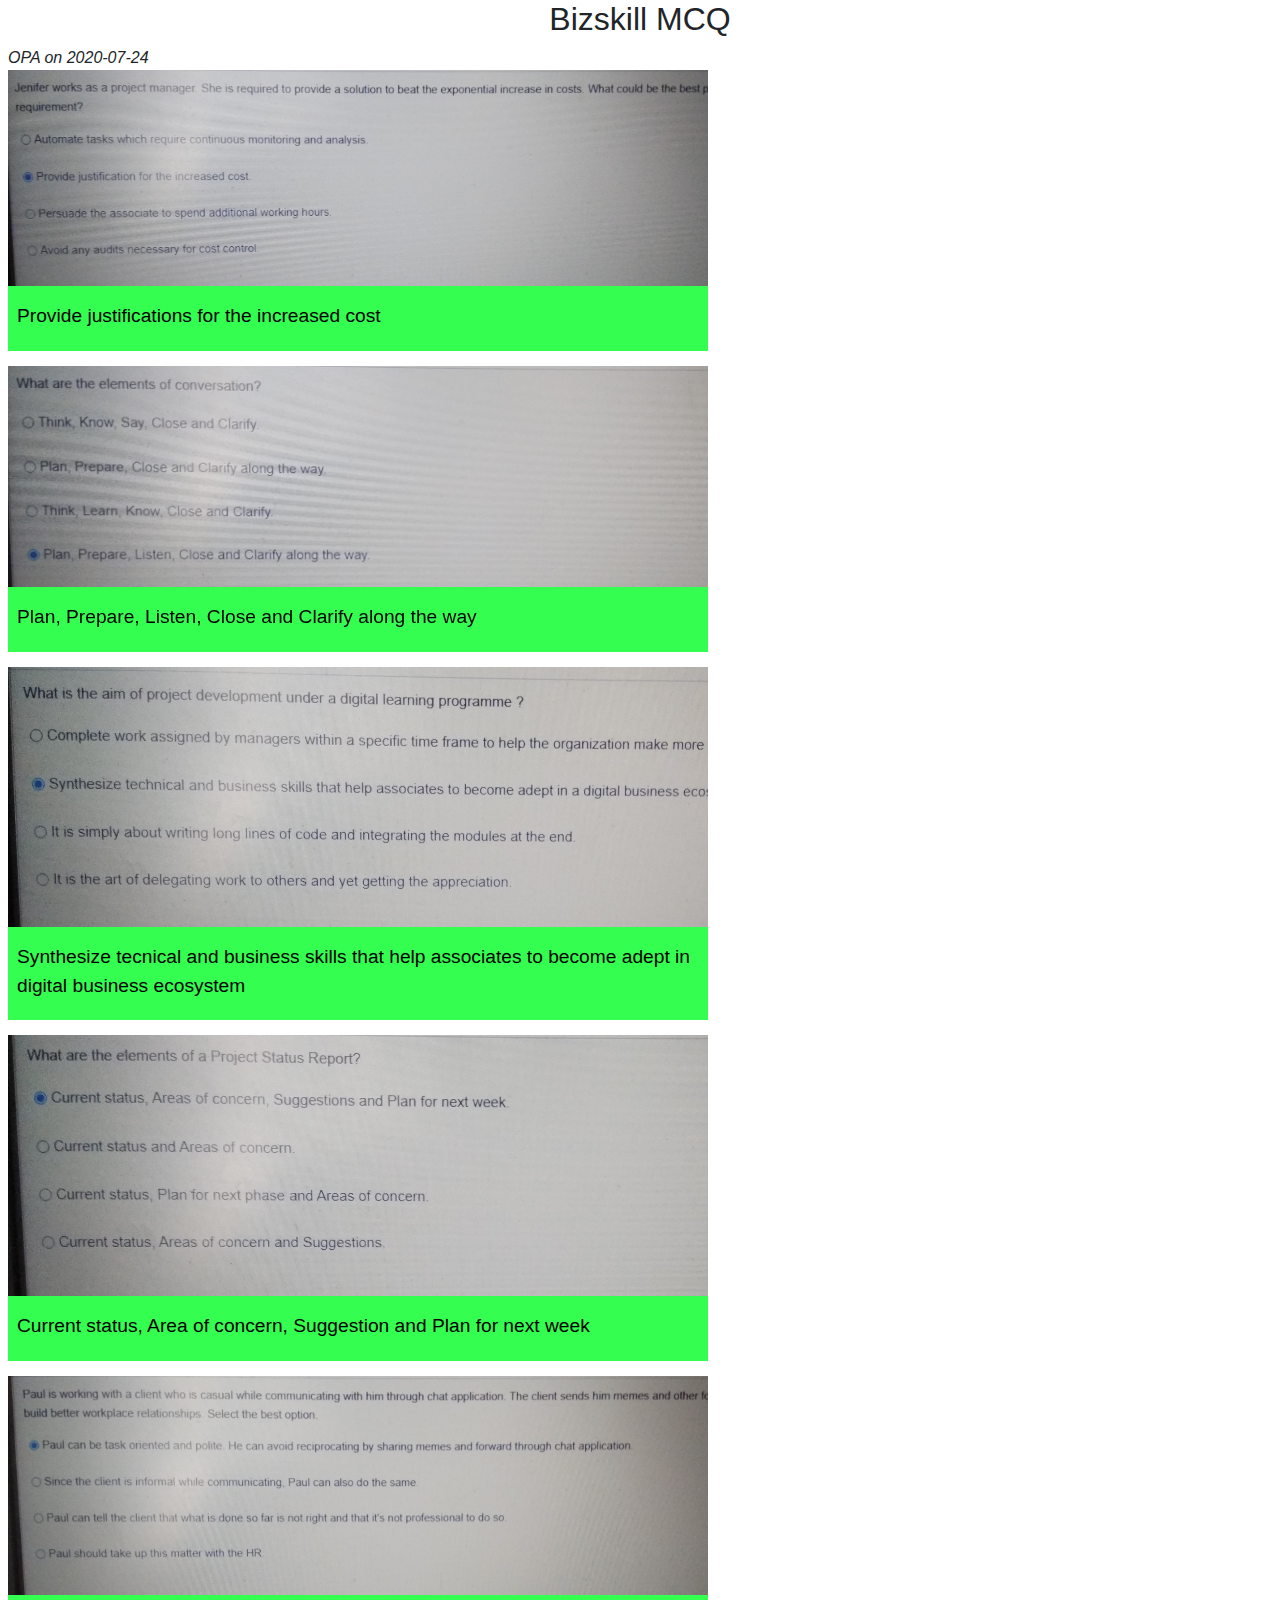
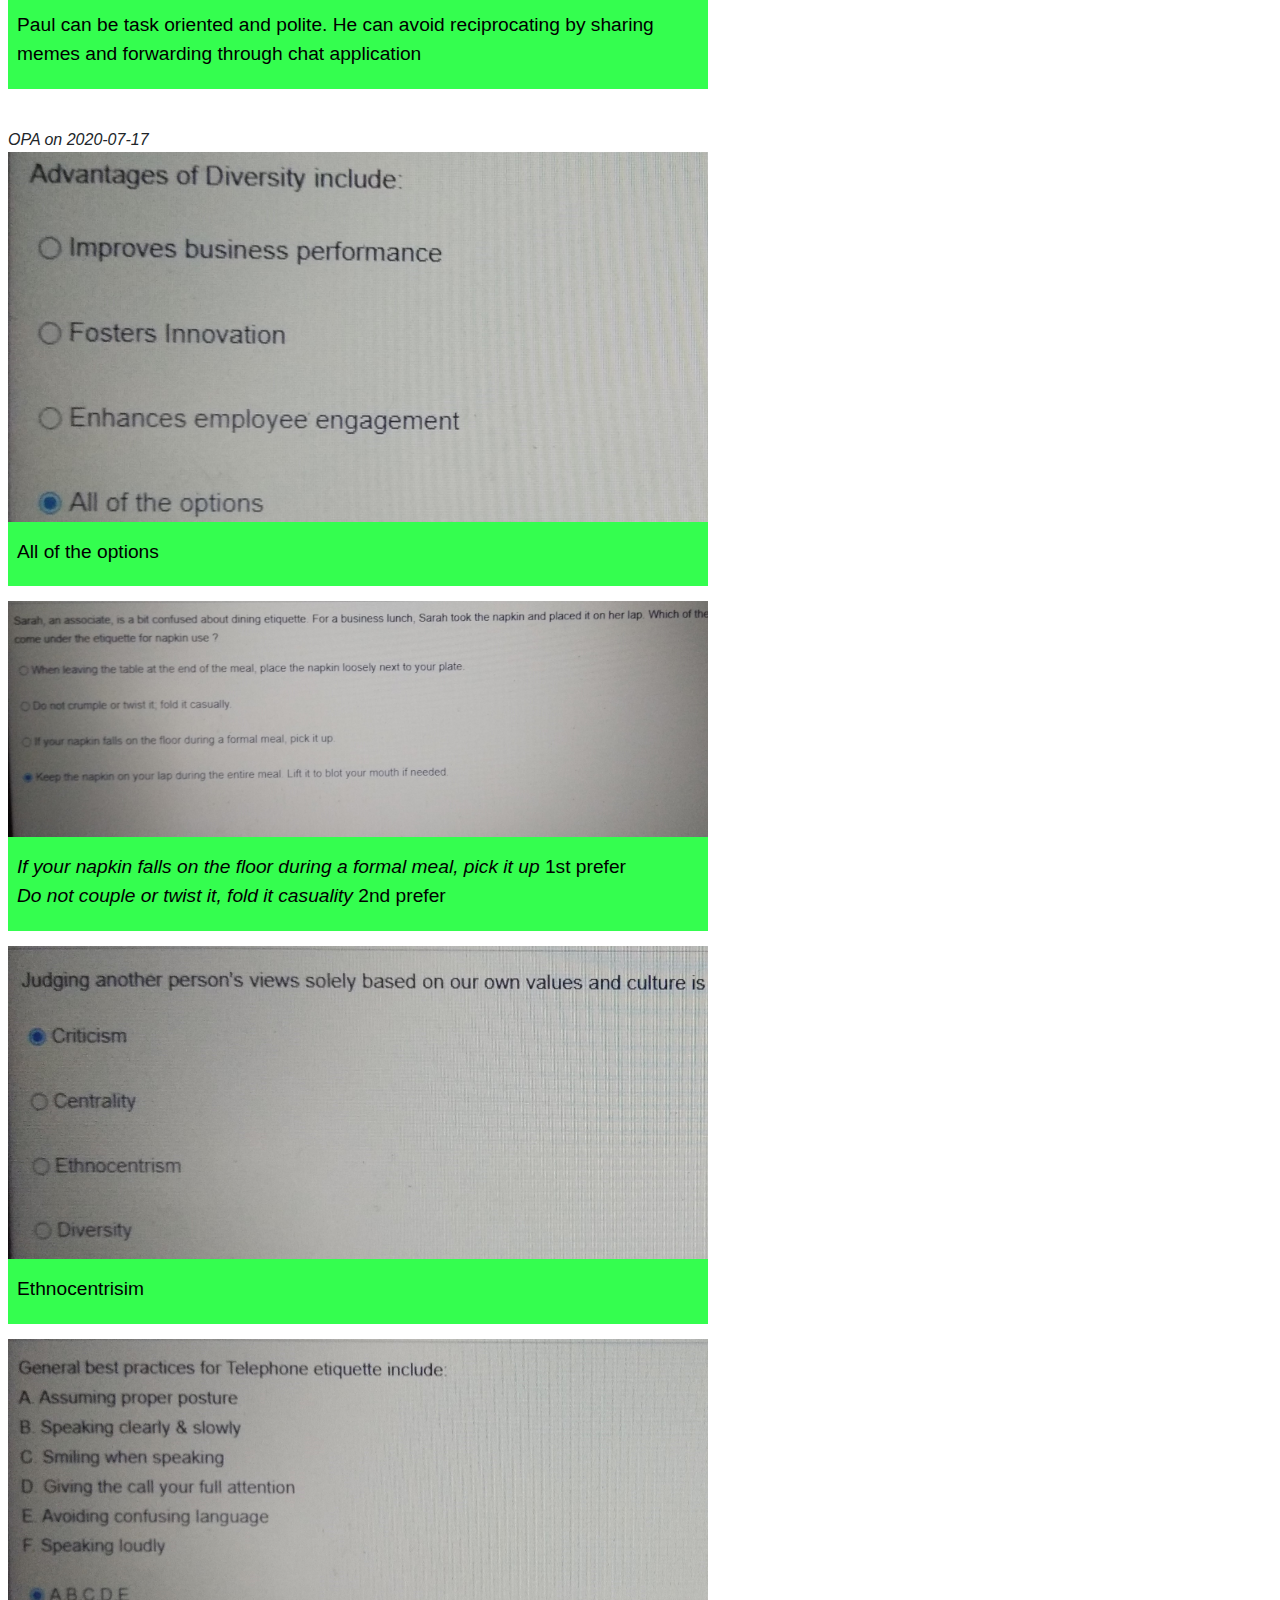
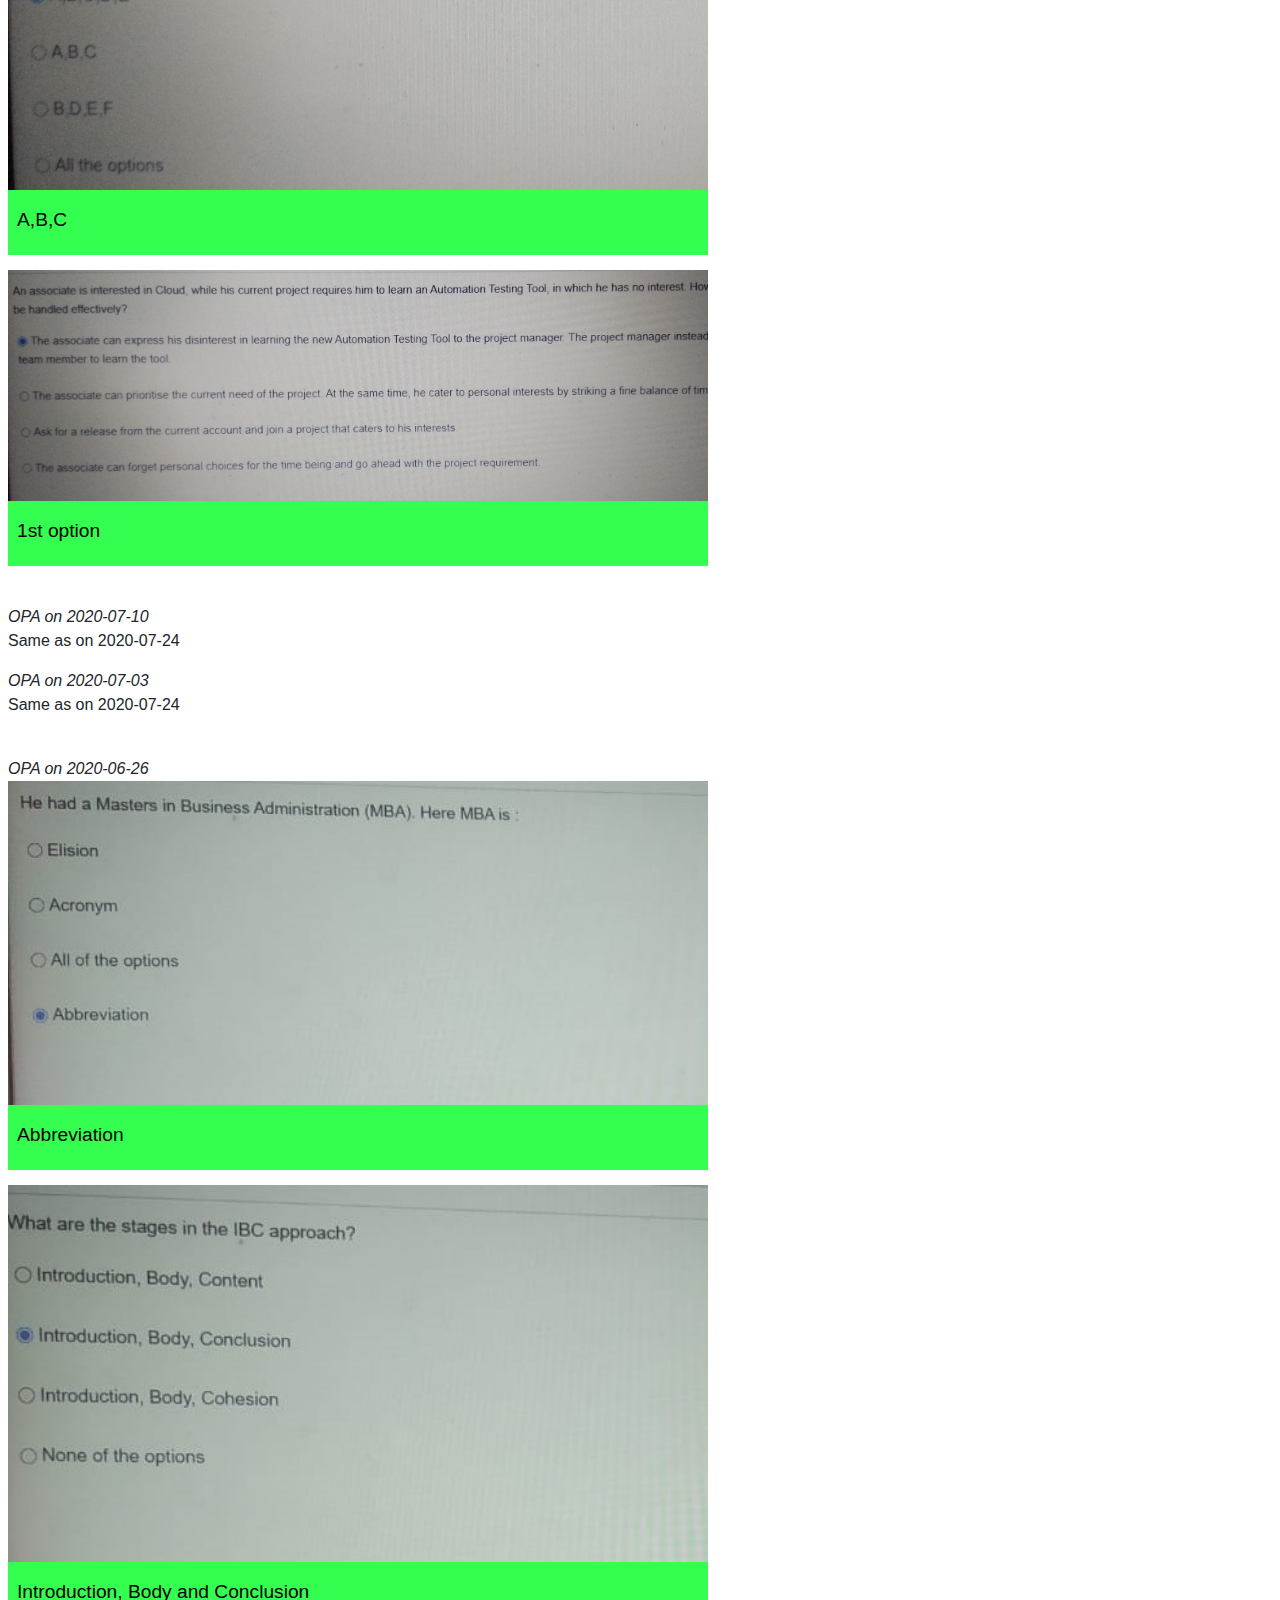
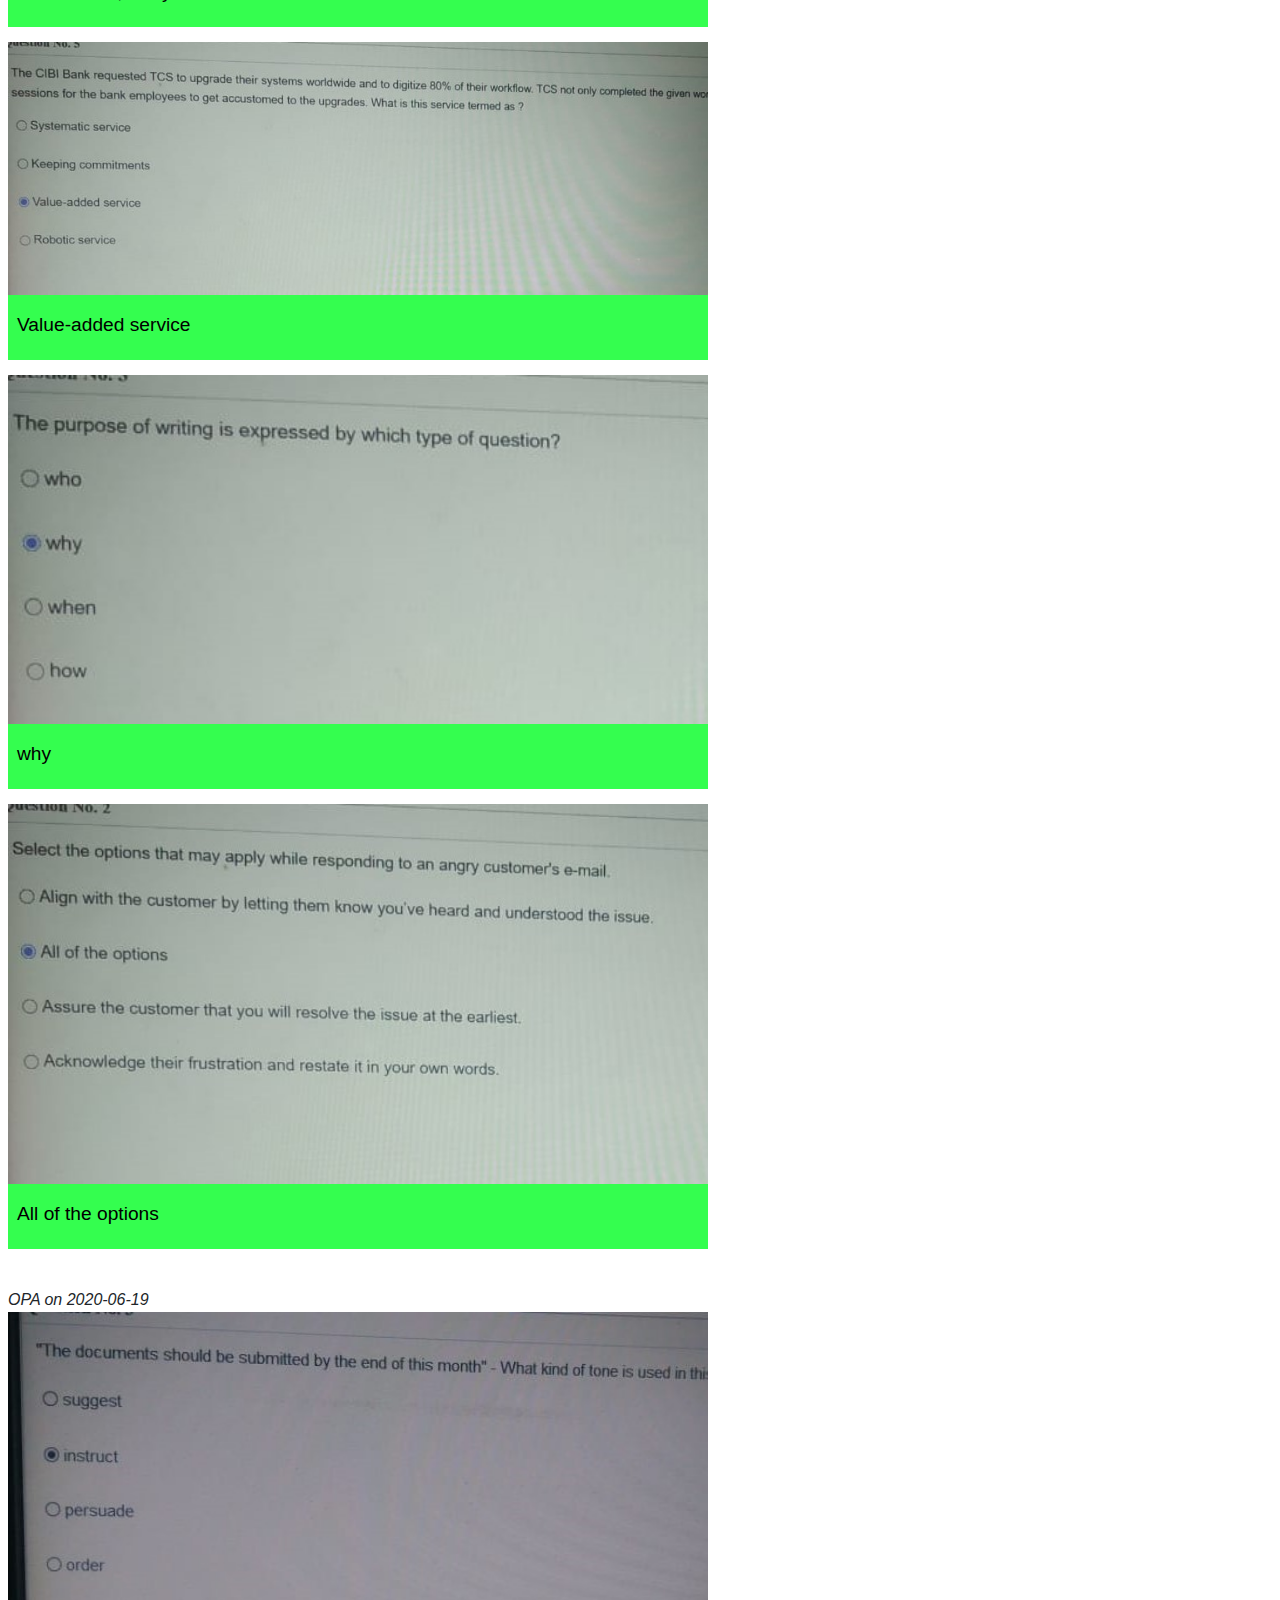
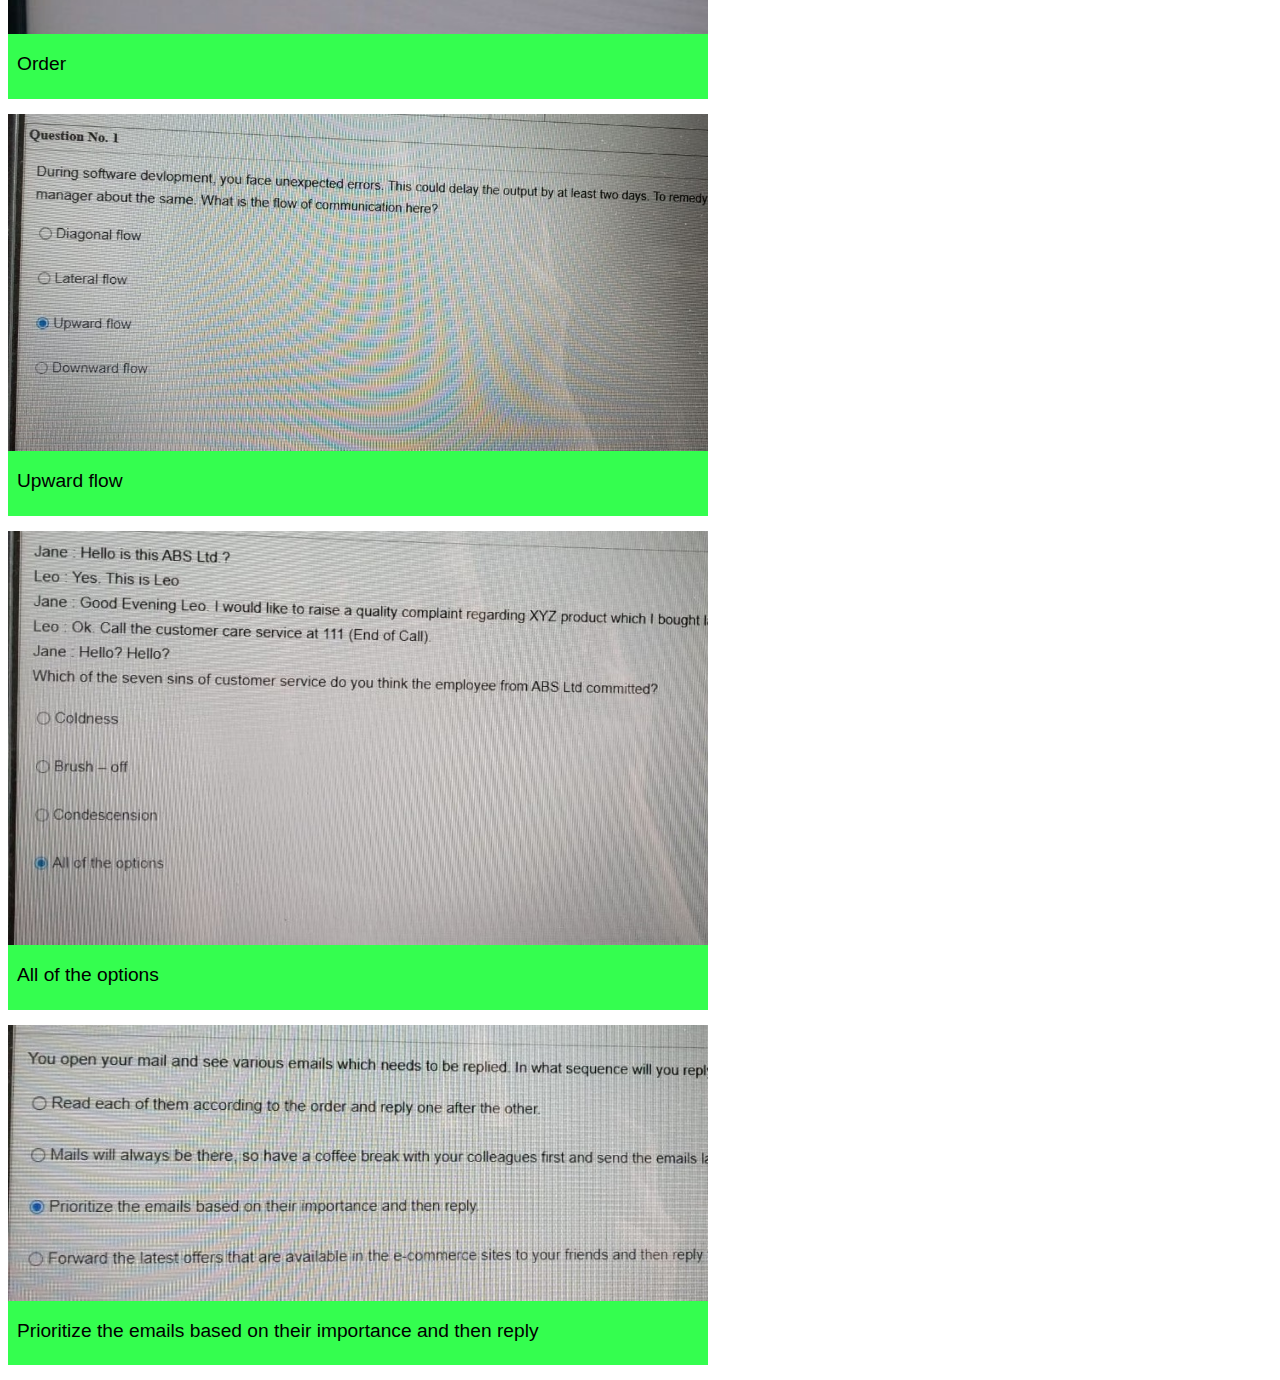
<file: mcq_bizskill.html>
<!DOCTYPE html>
<html>
<head>
<meta name="viewport" content="width=device-width, initial-scale=1">
<link rel="stylesheet" type="text/css" href="css/main.css">
<style>
  *{
    box-sizing: border-box;
  }
    .h_box{
      position: relative;
      max-width: 700px;
        margin-bottom: 15px;
    }
    .h_box pre{
      width: 100%;
      height: auto;
      margin-bottom: 0;
    }
    .h_box pre img{
      width: 800px;
      height: auto;
    }
    .h_box div{
        position: relative;
        bottom: 0;
        width: 100%;
        background: rgb(1, 254, 35); /* Fallback color */
        background: rgba(1, 254, 35, 0.8); /* Black background with 0.5 opacity */
        color: #000000;
        padding: 4px;
     }
     .h_box div p{
        padding-left: 5px;
        padding-top: 12px;
        font-size: 1.2em;
      }
</style>
</head>
<body>
  <div class="ml-2 mr-2">
    <h2><center>Bizskill MCQ</center></h2>
     <em>OPA on 2020-07-24</em>
      <div class="h_box">
        <pre><img alt="" src="./image/bizskill/mcq/20200724_1.jpg" ></pre>
        <div><p>Provide justifications for the increased cost</p></div>
      </div>
      <div class="h_box">
        <pre><img alt="" src="./image/bizskill/mcq/20200724_2.jpg" ></pre>
        <div><p>Plan, Prepare, Listen, Close and Clarify along the way</p></div>
      </div>
      <div class="h_box">
        <pre><img alt="" src="./image/bizskill/mcq/20200724_3.jpg" ></pre>
        <div><p>Synthesize tecnical and business skills that help associates to become adept in digital business ecosystem</p></div>
      </div>
      <div class="h_box">
        <pre><img alt="" src="./image/bizskill/mcq/20200724_4.jpg" ></pre>
        <div><p>Current status, Area of concern, Suggestion and Plan for next week</p></div>
      </div>
      <div class="h_box">
        <pre><img alt="" src="./image/bizskill/mcq/20200724_5.jpg" ></pre>
        <div><p>Paul can be task oriented and polite. He can avoid reciprocating by sharing memes and forwarding through chat application</p></div>
      </div>

    <br>
    <em>OPA on 2020-07-17</em>
    <div class="h_box">
      <pre><img alt="" src="./image/bizskill/mcq/20200717_1.jpg" ></pre>
      <div><p>All of the options</p></div>
    </div>
    <div class="h_box">
      <pre><img alt="" src="./image/bizskill/mcq/20200717_2.jpg" ></pre>
      <div><p><em>If your napkin falls on the floor during a formal meal, pick it up</em> 1st prefer<br>
        <em>Do not couple or twist it, fold it casuality</em> 2nd prefer</p></div>
    </div>
    <div class="h_box">
      <pre><img alt="" src="./image/bizskill/mcq/20200717_3.jpg" ></pre>
      <div><p>Ethnocentrisim</p></div>
    </div>
    <div class="h_box">
      <pre><img alt="" src="./image/bizskill/mcq/20200717_4.jpg" ></pre>
      <div><p>A,B,C</p></div>
    </div>
    <div class="h_box">
      <pre><img alt="" src="./image/bizskill/mcq/20200717_5.jpg" ></pre>
      <div><p>1st option</p></div>
    </div>

    <br>
  
  <em>OPA on 2020-07-10</em>
  <p>Same as on 2020-07-24</p>


  <em>OPA on 2020-07-03</em>
  <p>Same as on 2020-07-24</p>


  <br>
  <em>OPA on 2020-06-26</em>
  <div class="h_box" >
    <pre><img src="./image/bizskill/mcq/20200626-1.jpg" alt="20200703-5" ></pre>
    <div><p>Abbreviation</p>
    </div>
  </div>
  <div class="h_box" >
    <pre><img src="./image/bizskill/mcq/20200626-2.jpg" alt="20200703-6" ></pre>
    <div><p>Introduction, Body and Conclusion</p>
    </div>
  </div>
  <div class="h_box" >
    <pre><img src="./image/bizskill/mcq/20200626-3.jpg" alt="20200703-7" ></pre>
    <div><p>Value-added service</p>
    </div>
  </div>
  <div class="h_box" >
    <pre><img src="./image/bizskill/mcq/20200626-4.jpg" alt="20200703-8" ></pre>
    <div><p>why</p>
    </div>
  </div>
  <div class="h_box" >
    <pre><img src="./image/bizskill/mcq/20200626-5.jpg" alt="20200703-9" ></pre>
    <div><p>All of the options</p>
    </div>
  </div>
  <br>
  <em>OPA on 2020-06-19</em>
  <div class="h_box" >
    <pre><img src="./image/bizskill/mcq/20200619-1.jpg" alt="20200703-1" ></pre>
    <div><p>Order</p>
    </div>
  </div>
  <div class="h_box" >
    <pre><img src="./image/bizskill/mcq/20200619-2.jpg" alt="20200703-2" ></pre>
    <div><p>Upward flow</p>
    </div>
  </div>
  <div class="h_box" >
    <pre><img src="./image/bizskill/mcq/20200619-3.jpg" alt="20200703-3" ></pre>
    <div><p>All of the options</p>
    </div>
  </div>
  <div class="h_box" >
    <pre><img src="./image/bizskill/mcq/20200619-4.jpg" alt="20200703-4" ></pre>
    <div><p>Prioritize the emails based on their importance and then reply</p>
    </div>
  </div>

</div>  
</body>
</html>
</file>
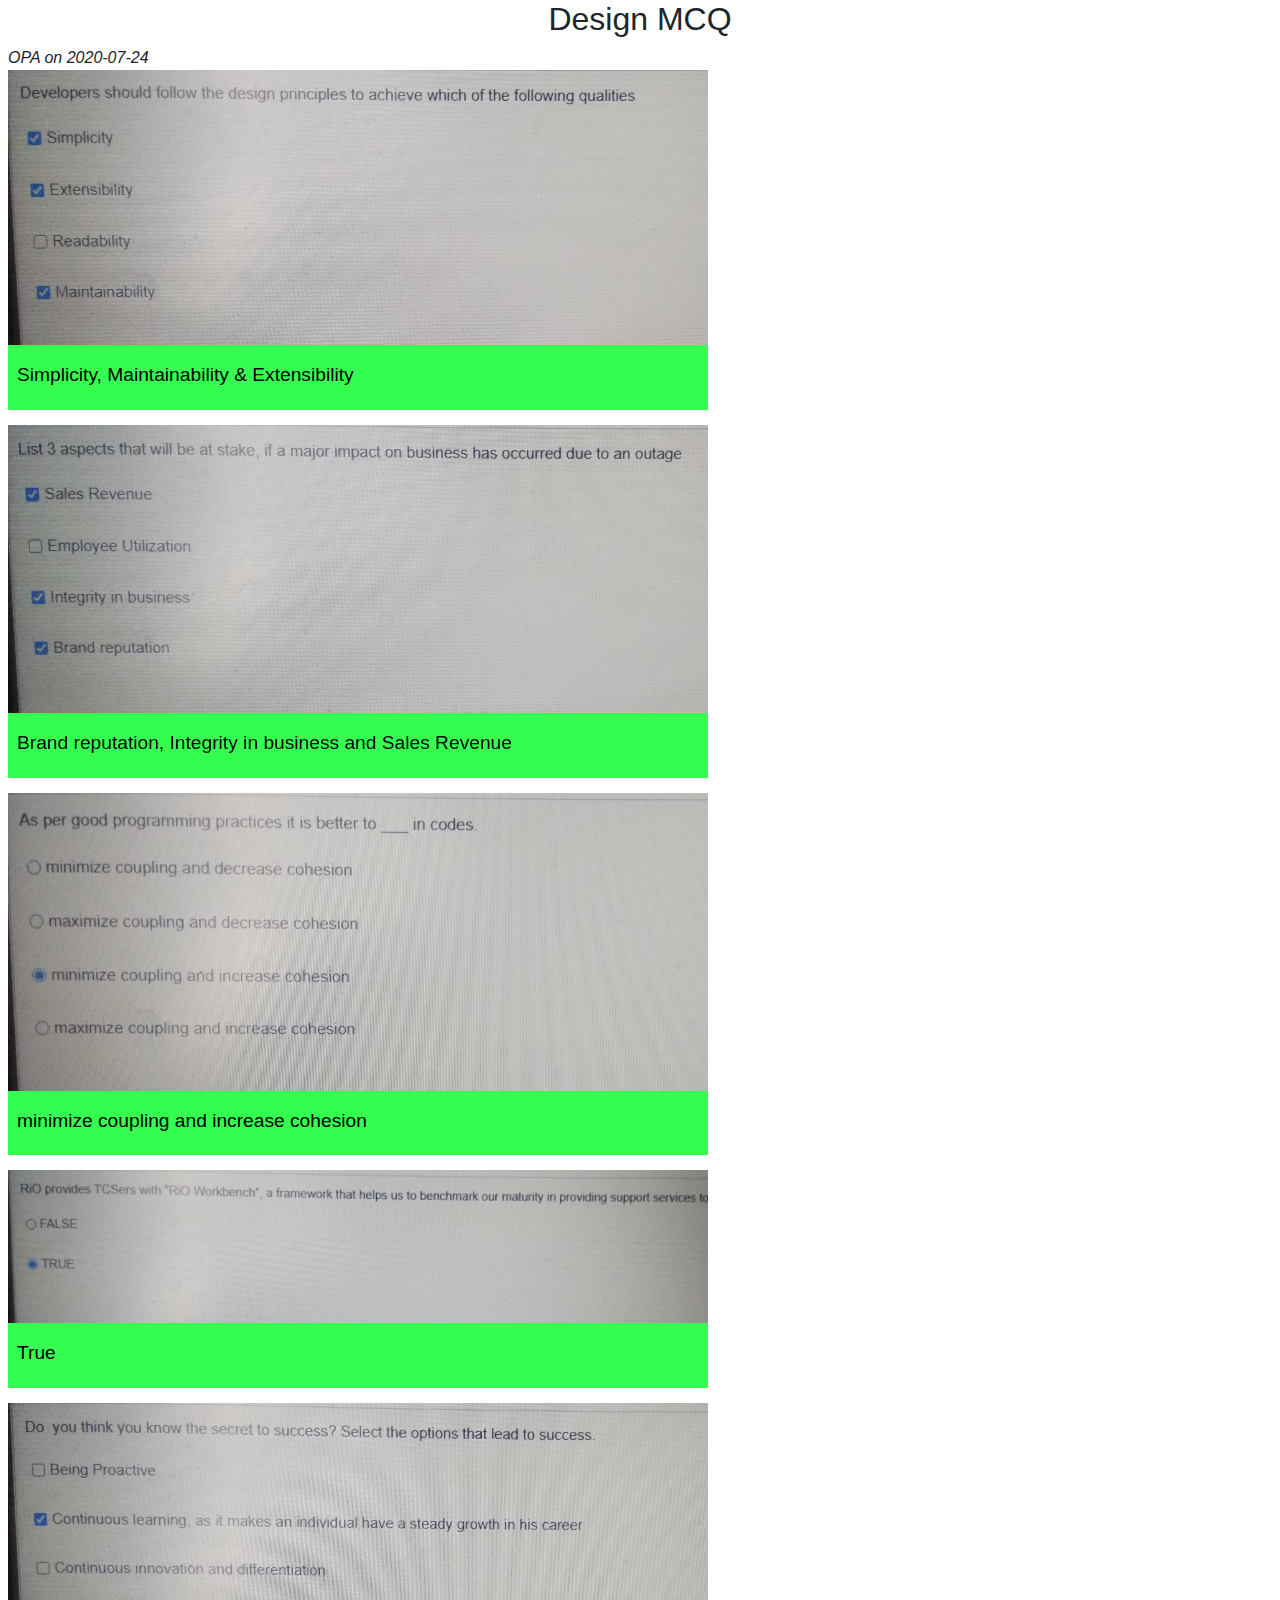
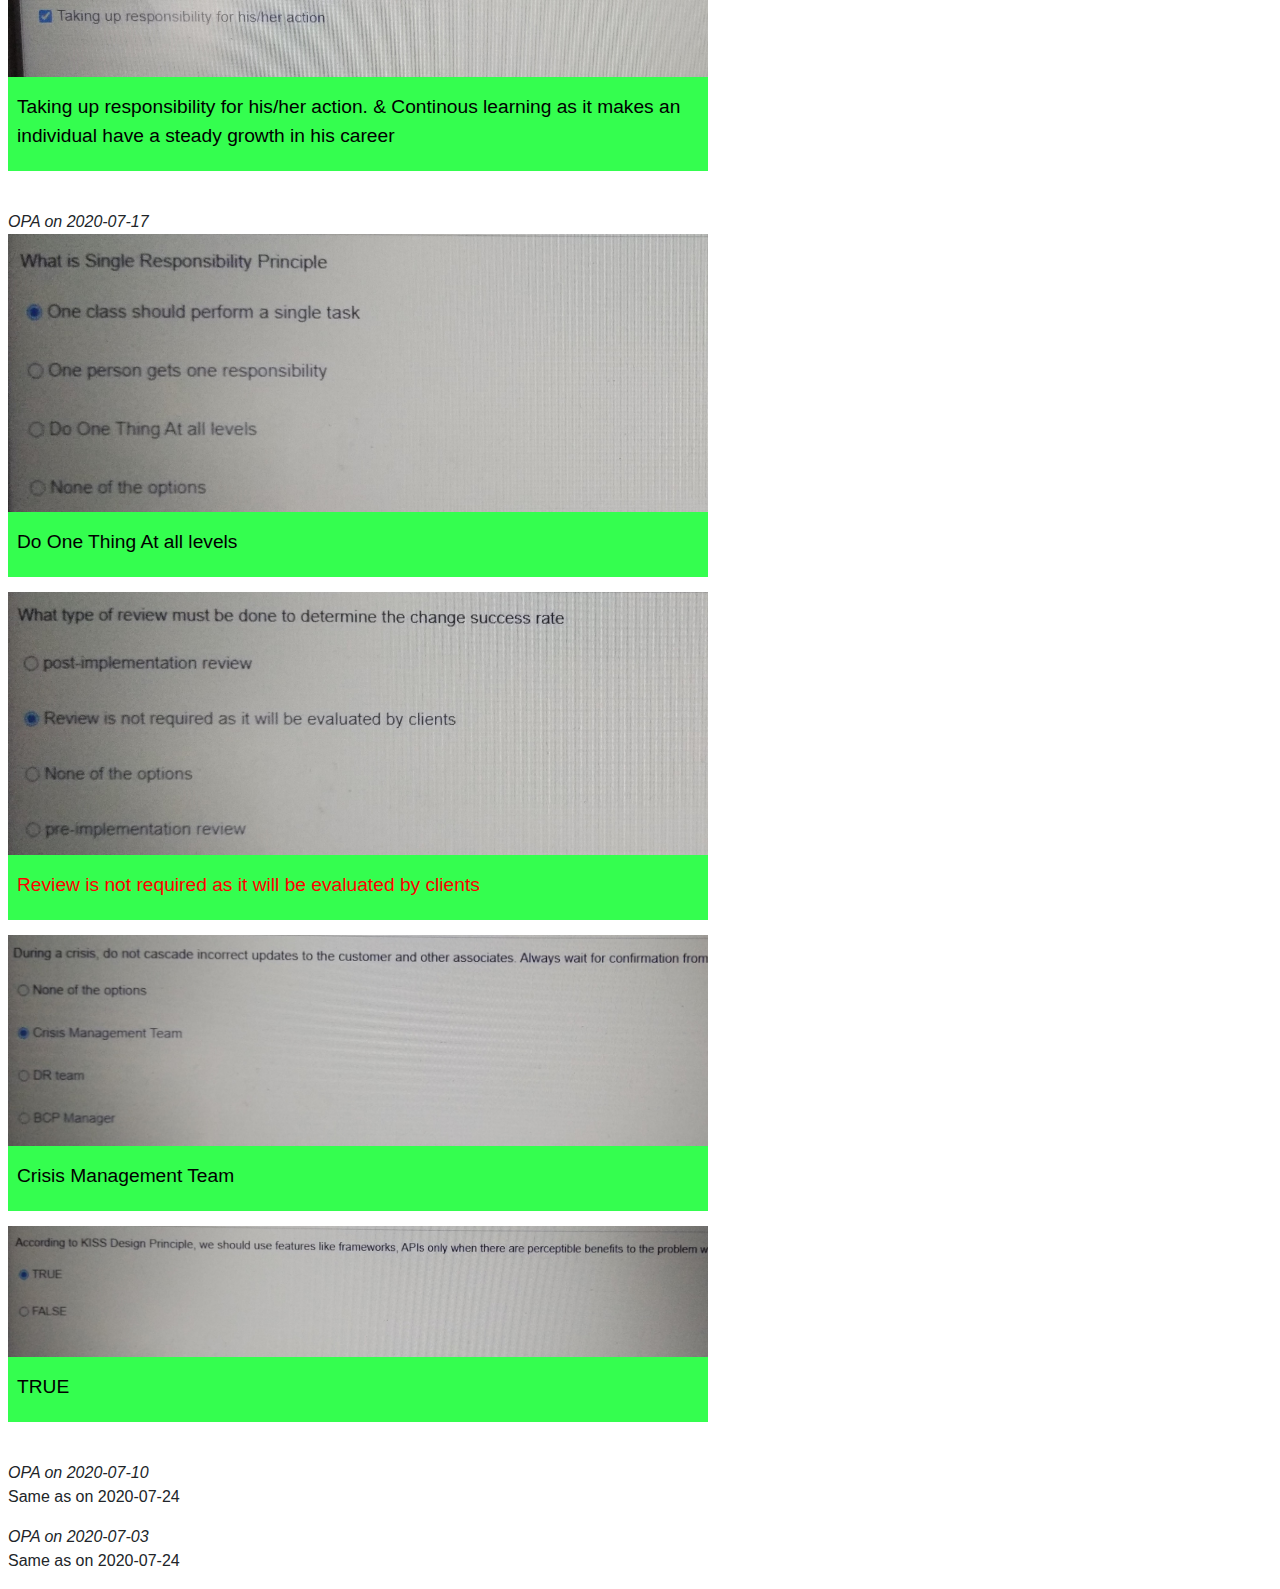
<file: mcq_design.html>
<!DOCTYPE html>
<html>
<head>
<meta name="viewport" content="width=device-width, initial-scale=1">
<link rel="stylesheet" type="text/css" href="css/main.css">
<style>
  *{
    box-sizing: border-box;
  }
    .h_box{
      position: relative;
      max-width: 700px;
        margin-bottom: 15px;
    }
    .h_box pre{
      width: 100%;
      height: auto;
      margin-bottom: 0;
    }
    .h_box pre img{
      width: 800px;
      height: auto;
    }
    .h_box div{
        position: relative;
        bottom: 0;
        width: 100%;
        background: rgb(1, 254, 35); /* Fallback color */
        background: rgba(1, 254, 35, 0.8); /* Black background with 0.5 opacity */
        color: #000000;
        padding: 4px;
     }
     .h_box div p{
        padding-left: 5px;
        padding-top: 12px;
        font-size: 1.2em;
      }
</style>
</head>
<body>
  <div class="ml-2 mr-2">
  <h2><center>Design MCQ</center></h2>
  <em>OPA on 2020-07-24</em>
  <div class="h_box">
    <pre><img alt="" src="./image/design/mcq/20200724_1.jpg" ></pre>
    <div><p>Simplicity, Maintainability & Extensibility</p></div>
  </div>
  <div class="h_box">
    <pre><img alt="" src="./image/design/mcq/20200724_2.jpg" ></pre>
    <div><p>Brand reputation, Integrity in business and Sales Revenue</p></div>
  </div>
  <div class="h_box">
    <pre><img alt="" src="./image/design/mcq/20200724_3.jpg" ></pre>
    <div><p>minimize coupling and increase cohesion</p></div>
  </div>
  <div class="h_box">
    <pre><img alt="" src="./image/design/mcq/20200724_4.jpg" ></pre>
    <div><p>True</p></div>
  </div>
  <div class="h_box">
    <pre><img alt="" src="./image/design/mcq/20200724_5.jpg" ></pre>
    <div><p>Taking up responsibility for his/her action. & Continous learning as it makes an individual have a steady growth in his career</p></div>
  </div>

  <br>
  <em>OPA on 2020-07-17</em>
  <div class="h_box">
    <pre><img alt="" src="./image/design/mcq/20200717_1.jpg" ></pre>
    <div><p>Do One Thing At all levels</p></div>
  </div>
  <div class="h_box">
    <pre><img alt="" src="./image/design/mcq/20200717_2.jpg" ></pre>
    <div><p style="color: red">Review is not required as it will be evaluated by clients</p></div>
  </div>
  <div class="h_box">
    <pre><img alt="" src="./image/design/mcq/20200717_3.jpg" ></pre>
    <div><p>Crisis Management Team</p></div>
  </div>
  <div class="h_box">
    <pre><img alt="" src="./image/design/mcq/20200717_4.jpg" ></pre>
    <div><p>TRUE</p></div>
  </div>


  <br>
  <em>OPA on 2020-07-10</em>
  <p>Same as on 2020-07-24</p>


  <em>OPA on 2020-07-03</em>
  <p>Same as on 2020-07-24</p>

</div>
</body>
</html>
</file>
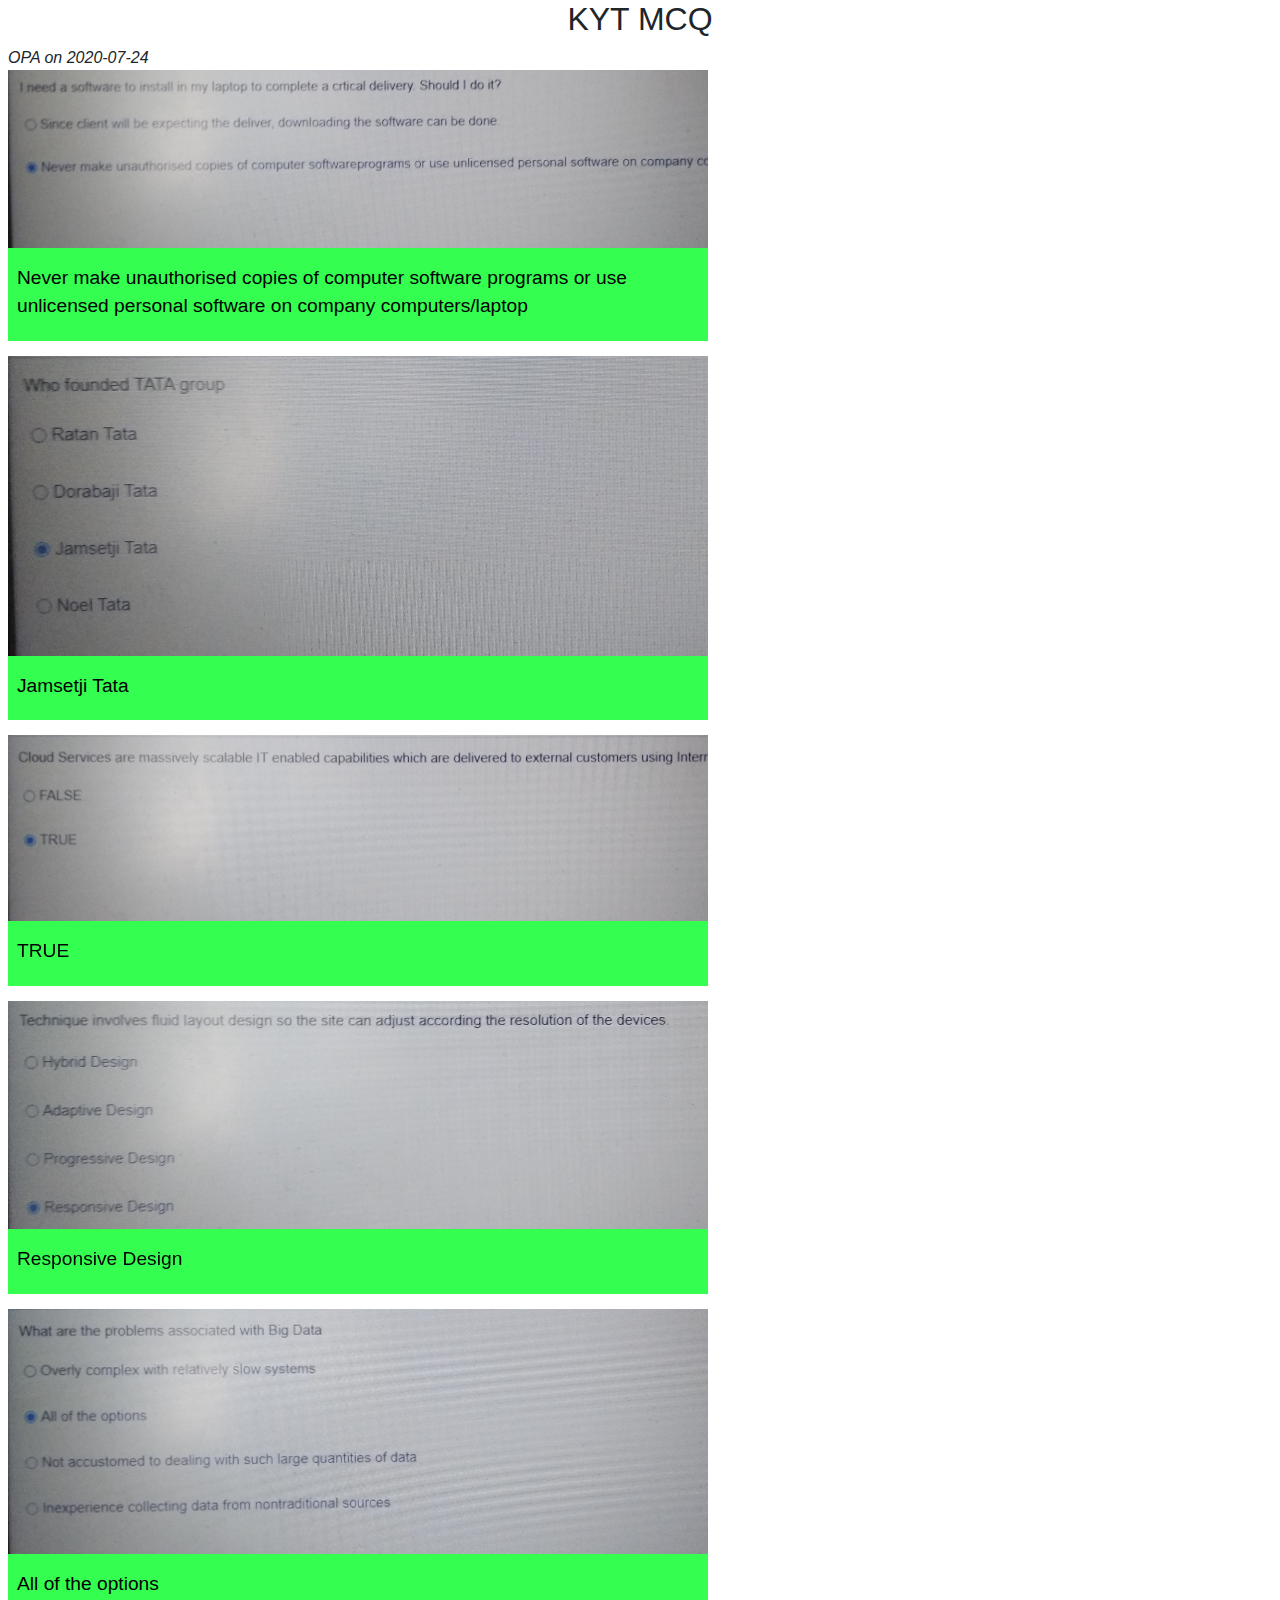
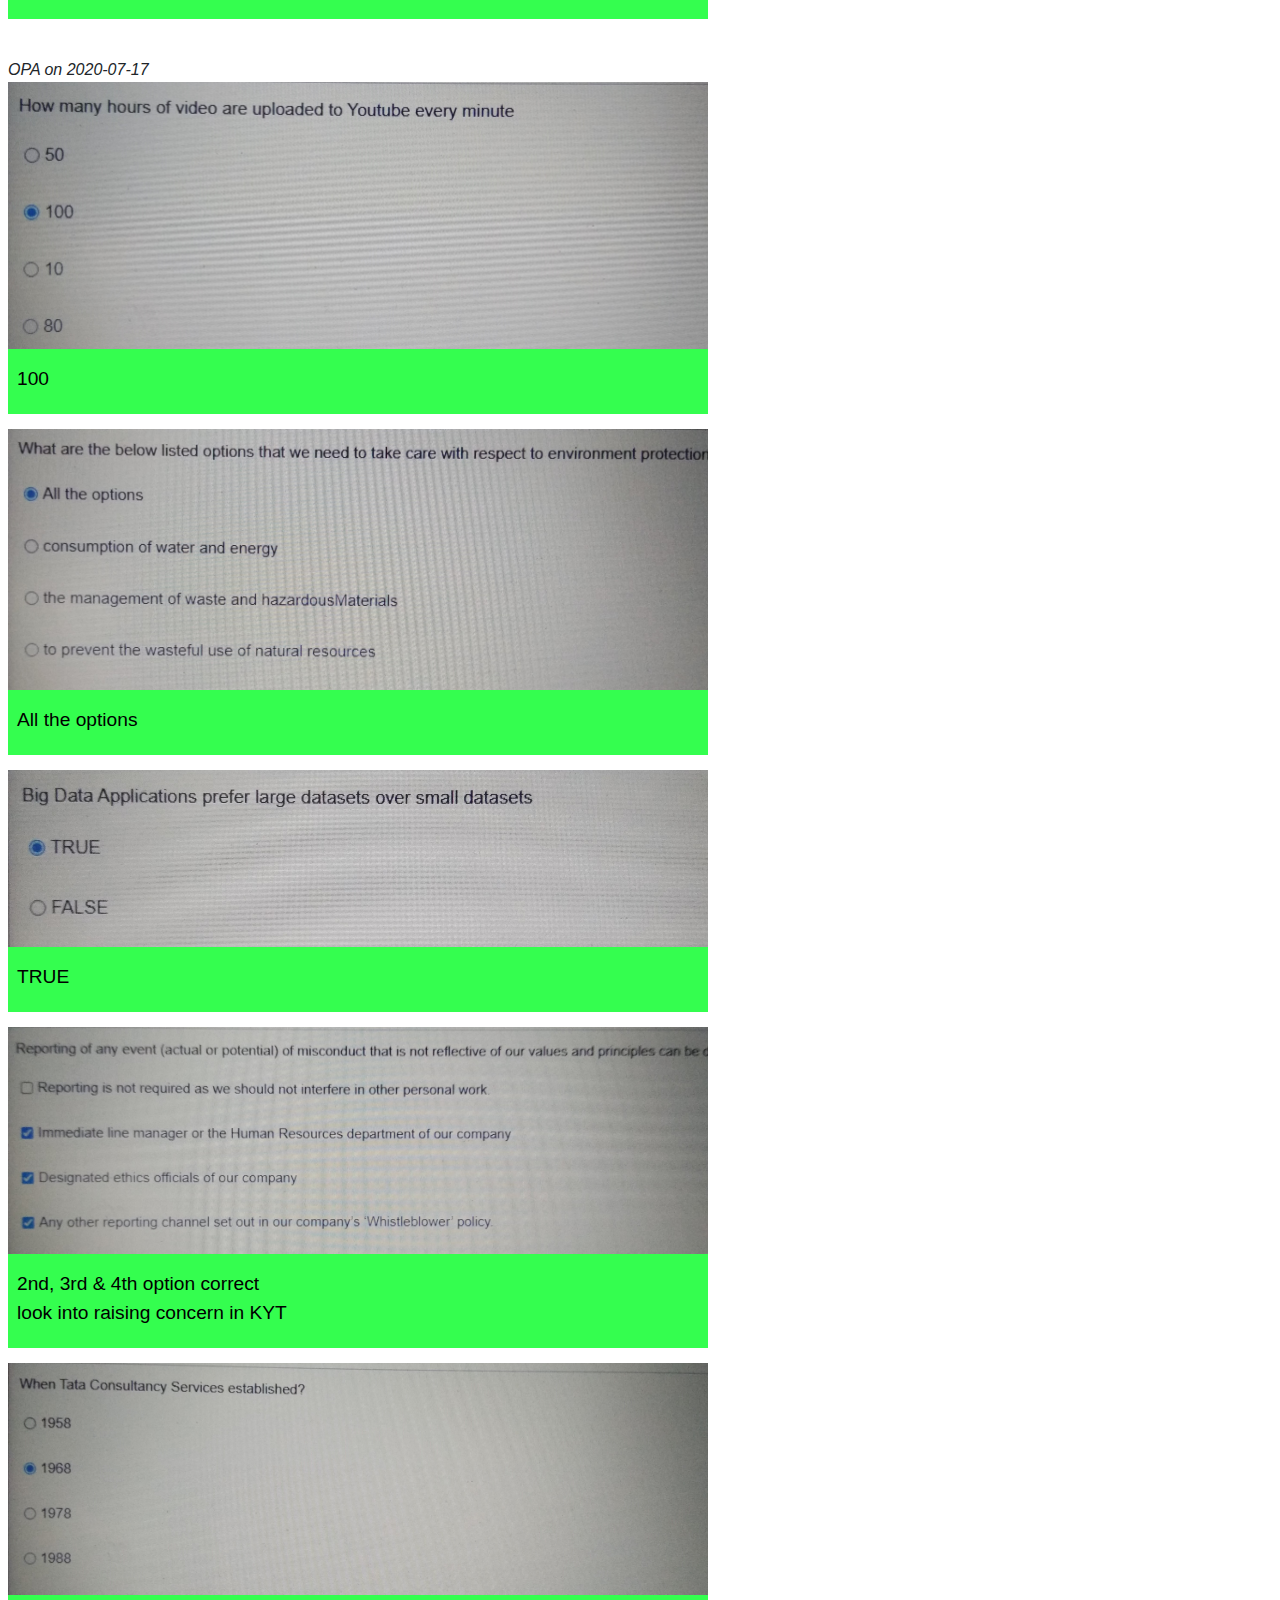
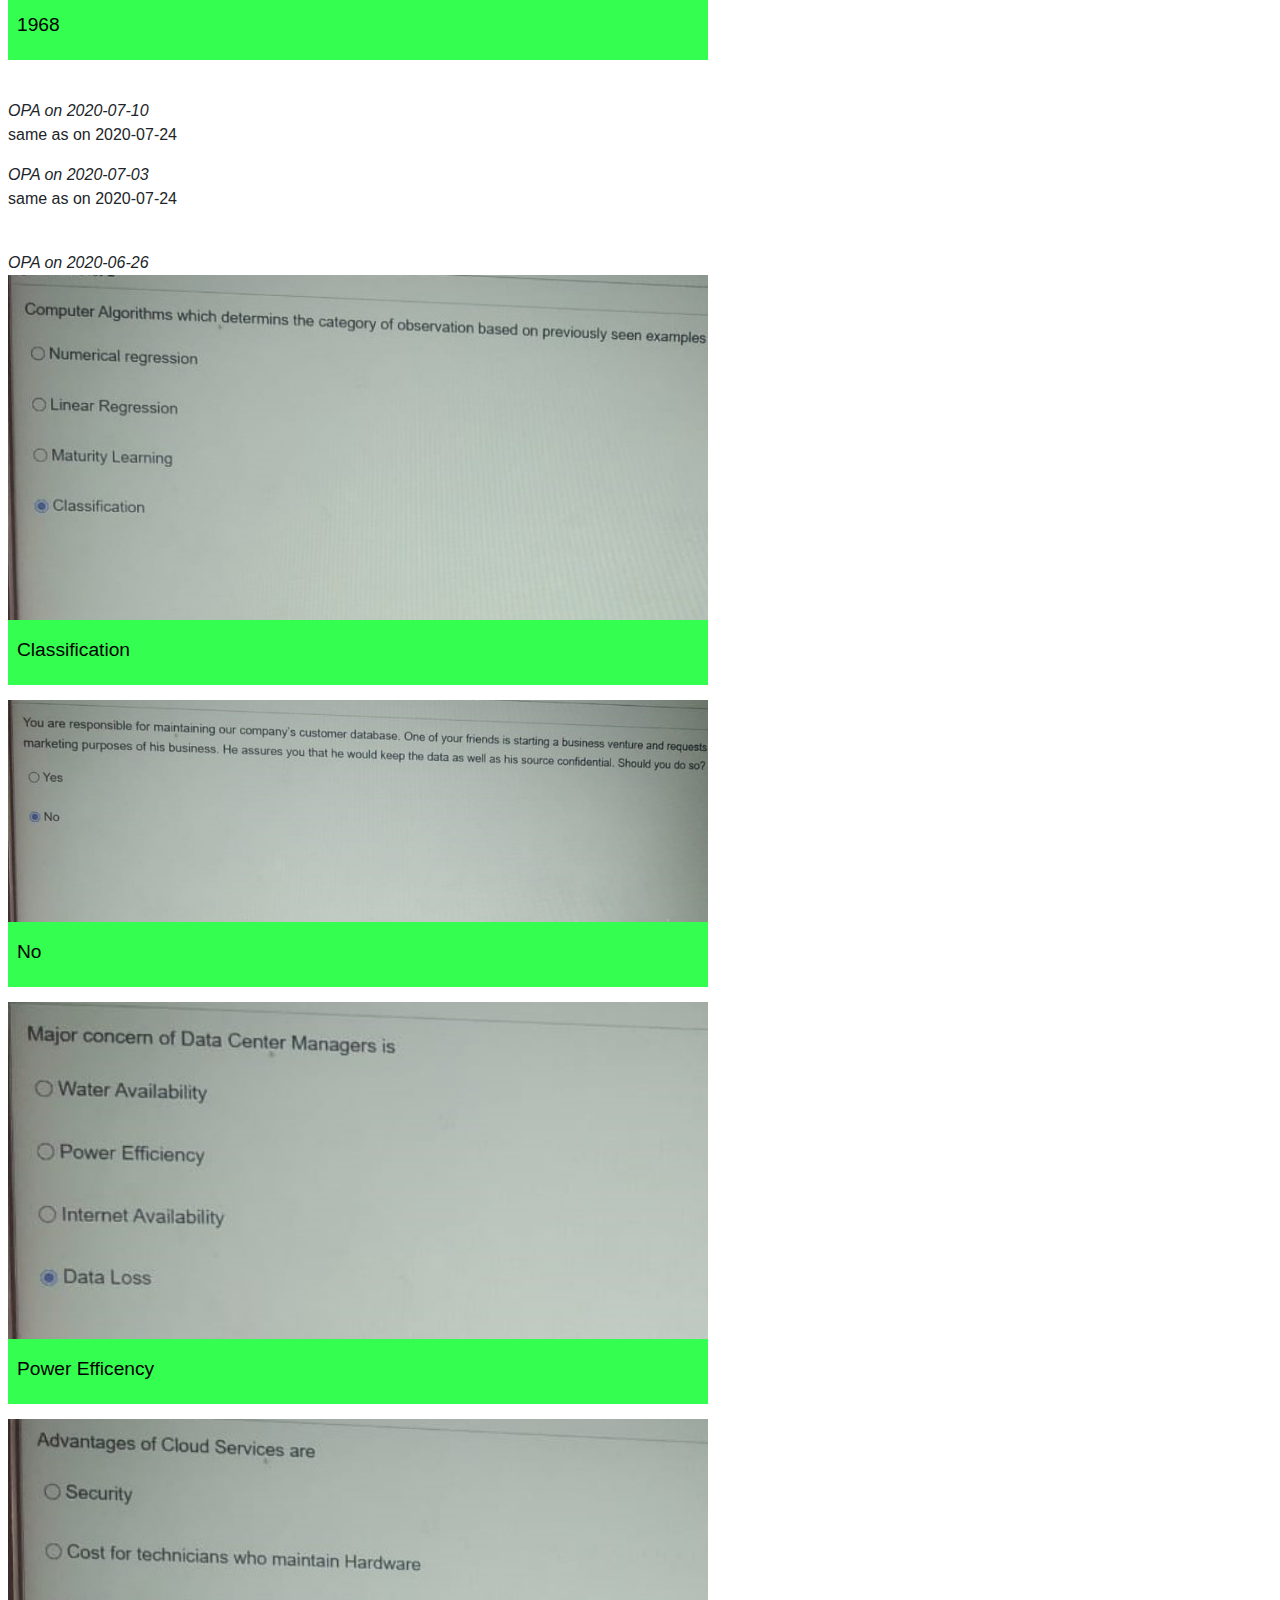
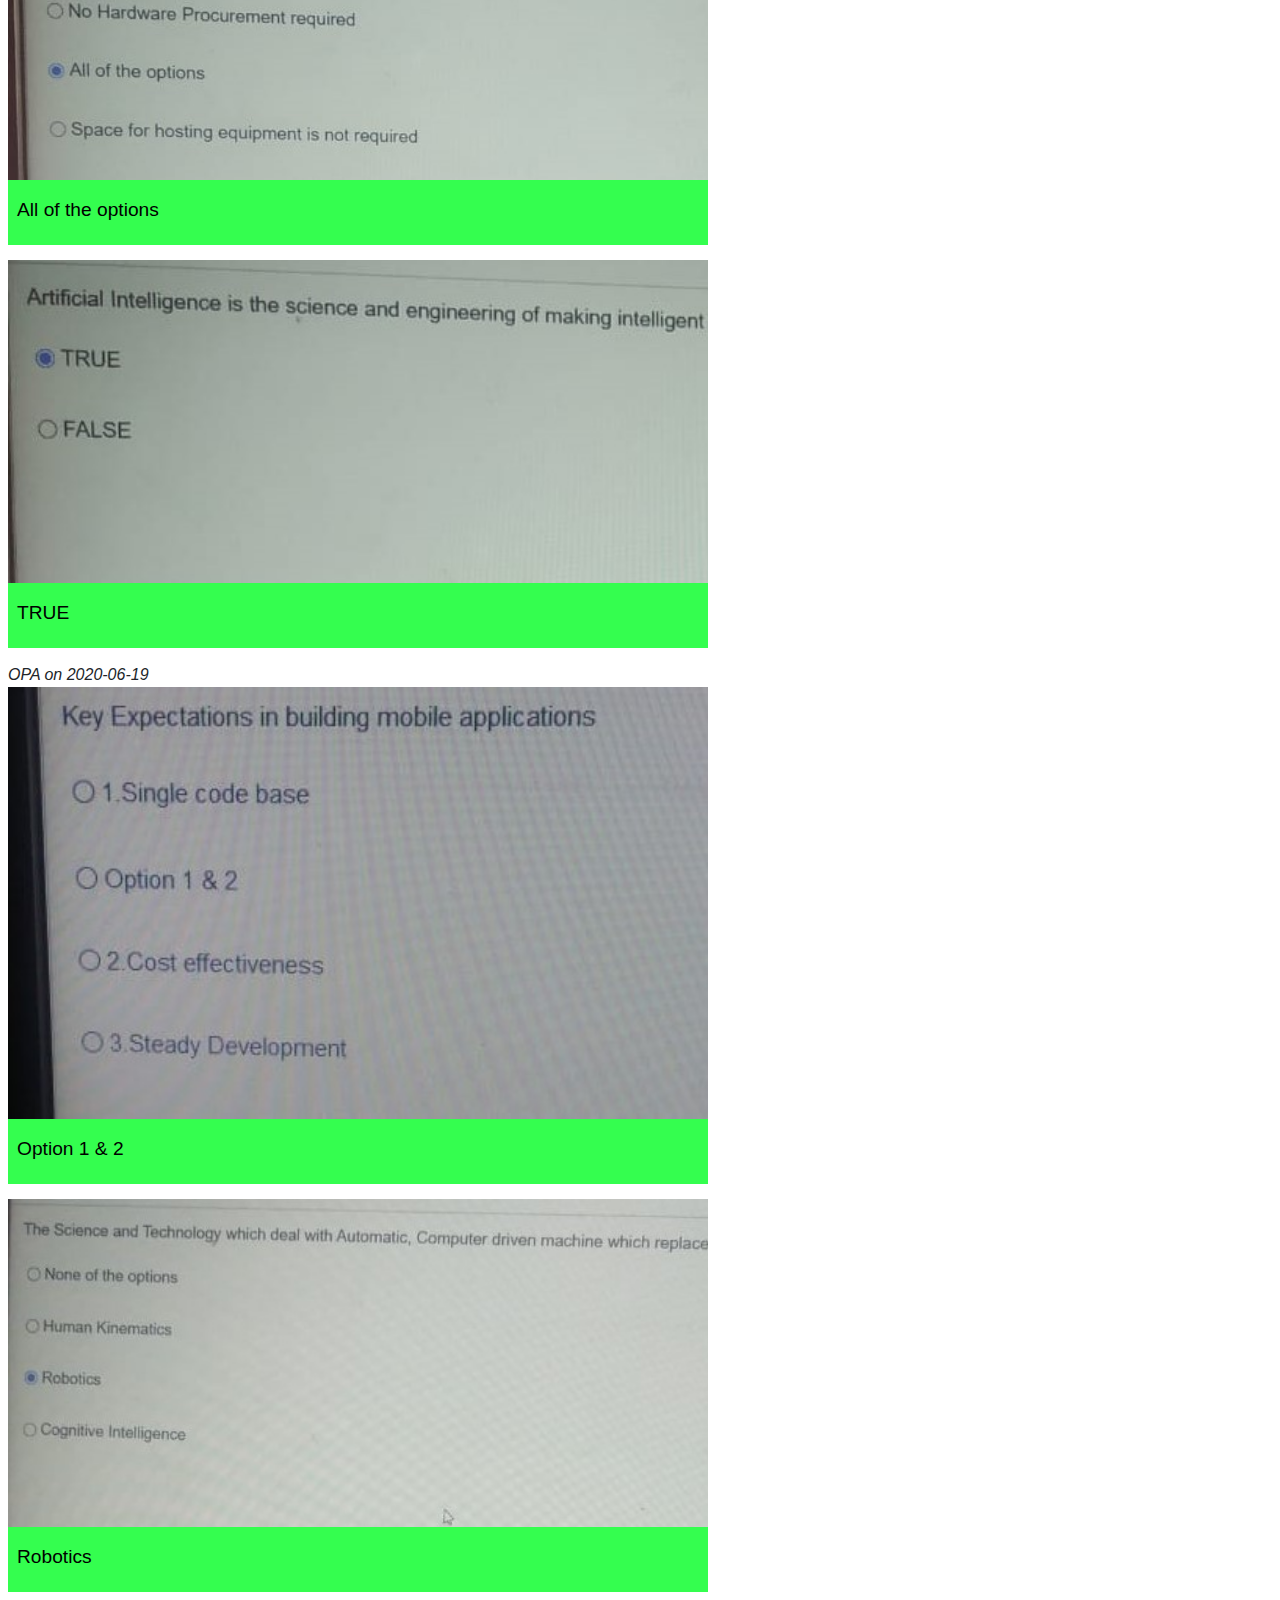
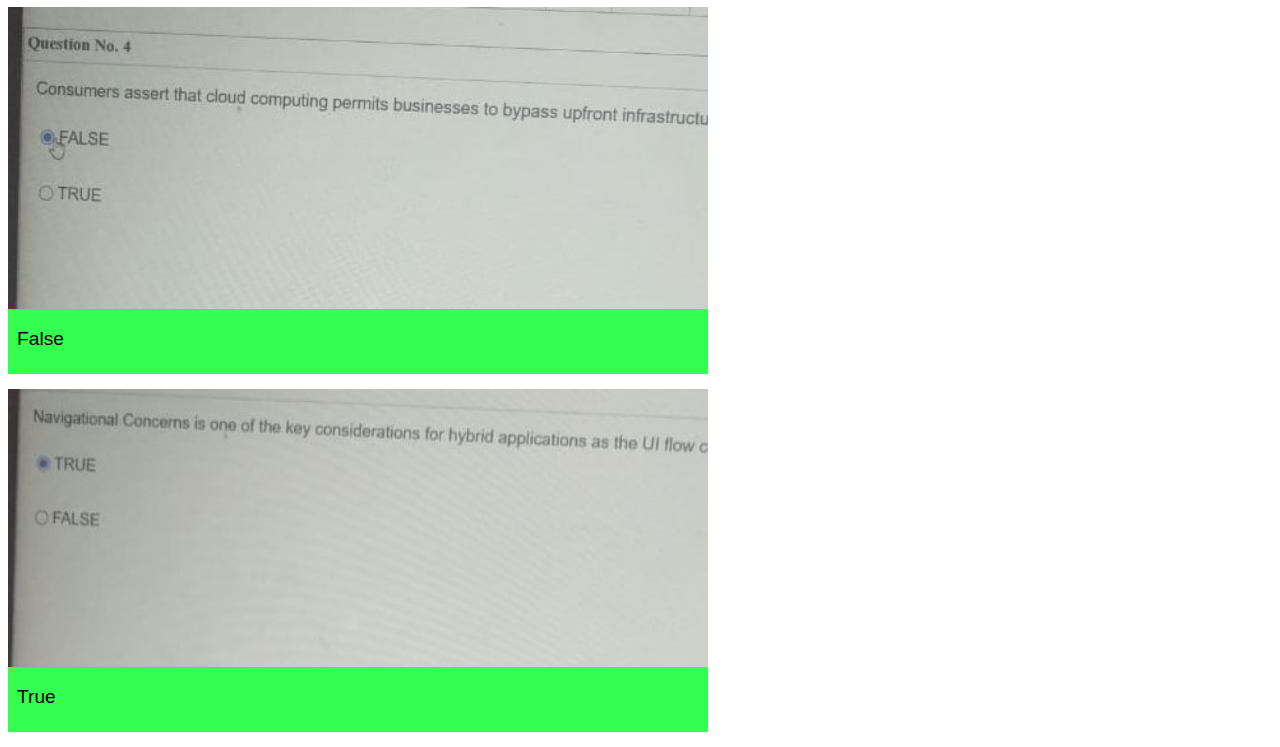
<file: mcq_kyt.html>
<!DOCTYPE html>
<html>
<head>
<meta name="viewport" content="width=device-width, initial-scale=1">
<link rel="stylesheet" type="text/css" href="css/main.css">
<style>
  *{
    box-sizing: border-box;
  }
    .h_box{
      position: relative;
      max-width: 700px;
        margin-bottom: 15px;
    }
    .h_box pre{
      width: 100%;
      height: auto;
      margin-bottom: 0;
    }
    .h_box pre img{
      width: 800px;
      height: auto;
    }
    .h_box div{
        position: relative;
        bottom: 0;
        width: 100%;
        background: rgb(1, 254, 35); /* Fallback color */
        background: rgba(1, 254, 35, 0.8); /* Black background with 0.5 opacity */
        color: #000000;
        padding: 4px;
     }
     .h_box div p{
        padding-left: 5px;
        padding-top: 12px;
        font-size: 1.2em;
      }
</style>
</head>
<body>
  <div class="ml-2 mr-2">
  <h2><center>KYT MCQ</center></h2>
  <em>OPA on 2020-07-24</em>
  <div class="h_box">
    <pre><img alt="" src="./image/kyt/mcq/20200724_1.jpg" ></pre>
    <div><p>Never make unauthorised copies of computer software programs or use unlicensed personal software on company computers/laptop</p></div>
  </div>
  <div class="h_box">
    <pre><img alt="" src="./image/kyt/mcq/20200724_2.jpg" ></pre>
    <div><p>Jamsetji Tata</p></div>
  </div>
  <div class="h_box">
    <pre><img alt="" src="./image/kyt/mcq/20200724_3.jpg" ></pre>
    <div><p>TRUE</p></div>
  </div>
  <div class="h_box">
    <pre><img alt="" src="./image/kyt/mcq/20200724_4.jpg" ></pre>
    <div><p>Responsive Design</p></div>
  </div>
  <div class="h_box">
    <pre><img alt="" src="./image/kyt/mcq/20200724_5.jpg" ></pre>
    <div><p>All of the options</p></div>
  </div>
  

  <br>
  <em>OPA on 2020-07-17</em>
  <div class="h_box">
    <pre><img alt="" src="./image/kyt/mcq/20200717_1.jpg" ></pre>
    <div><p>100</p></div>
  </div>
  <div class="h_box">
    <pre><img alt="" src="./image/kyt/mcq/20200717_2.jpg" ></pre>
    <div><p>All the options</p></div>
  </div>
  <div class="h_box">
    <pre><img alt="" src="./image/kyt/mcq/20200717_3.jpg" ></pre>
    <div><p>TRUE</p></div>
  </div>
  <div class="h_box">
    <pre><img alt="" src="./image/kyt/mcq/20200717_4.jpg" ></pre>
    <div><p>2nd, 3rd & 4th option correct<br>look into raising concern in KYT</p></div>
  </div>
  <div class="h_box">
    <pre><img alt="" src="./image/kyt/mcq/20200717_5.jpg" ></pre>
    <div><p>1968</p></div>
  </div>

  <br>
  <em>OPA on 2020-07-10</em>
  <p>same as on 2020-07-24</p>


  <em>OPA on 2020-07-03</em>
  <p>same as on 2020-07-24</p>

  <br>
  <em>OPA on 2020-06-26</em>
  <div class="h_box" >
    <pre><img src="./image/kyt/mcq/20200626-1.jpg" alt="20200619-1" ></pre>
    <div><p>Classification</p>
    </div>
  </div>
  <div class="h_box" >
    <pre><img src="./image/kyt/mcq/20200626-2.jpg" alt="20200619-1" ></pre>
    <div><p>No</p>
    </div>
  </div>
  <div class="h_box" >
    <pre><img src="./image/kyt/mcq/20200626-3.jpg" alt="20200619-1" ></pre>
    <div><p>Power Efficency</p>
    </div>
  </div>
  <div class="h_box" >
    <pre><img src="./image/kyt/mcq/20200626-4.jpg" alt="20200619-1" ></pre>
    <div><p>All of the options</p>
    </div>
  </div>
  <div class="h_box" >
    <pre><img src="./image/kyt/mcq/20200626-5.jpg" alt="20200619-1" ></pre>
    <div><p>TRUE</p>
    </div>
  </div>
  <em>OPA on 2020-06-19</em>
  <div class="h_box" >
    <pre><img src="./image/kyt/mcq/20200619-1.jpg" alt="20200619-1" ></pre>
    <div><p>Option 1 & 2</p>
    </div>
  </div>
  <div class="h_box" >
    <pre><img src="./image/kyt/mcq/20200619-2.jpg" alt="20200619-2" ></pre>
    <div><p>Robotics</p>
    </div>
  </div>
  <div class="h_box" >
    <pre><img src="./image/kyt/mcq/20200619-3.jpg" alt="20200619-3" ></pre>
    <div><p>False</p>
    </div>
  </div>
  <div class="h_box" >
    <pre><img src="./image/kyt/mcq/20200619-4.jpg" alt="20200619-4" ></pre>
    <div><p>True</p>
    </div>
  </div>

</div>
</body>
</html>
</file>
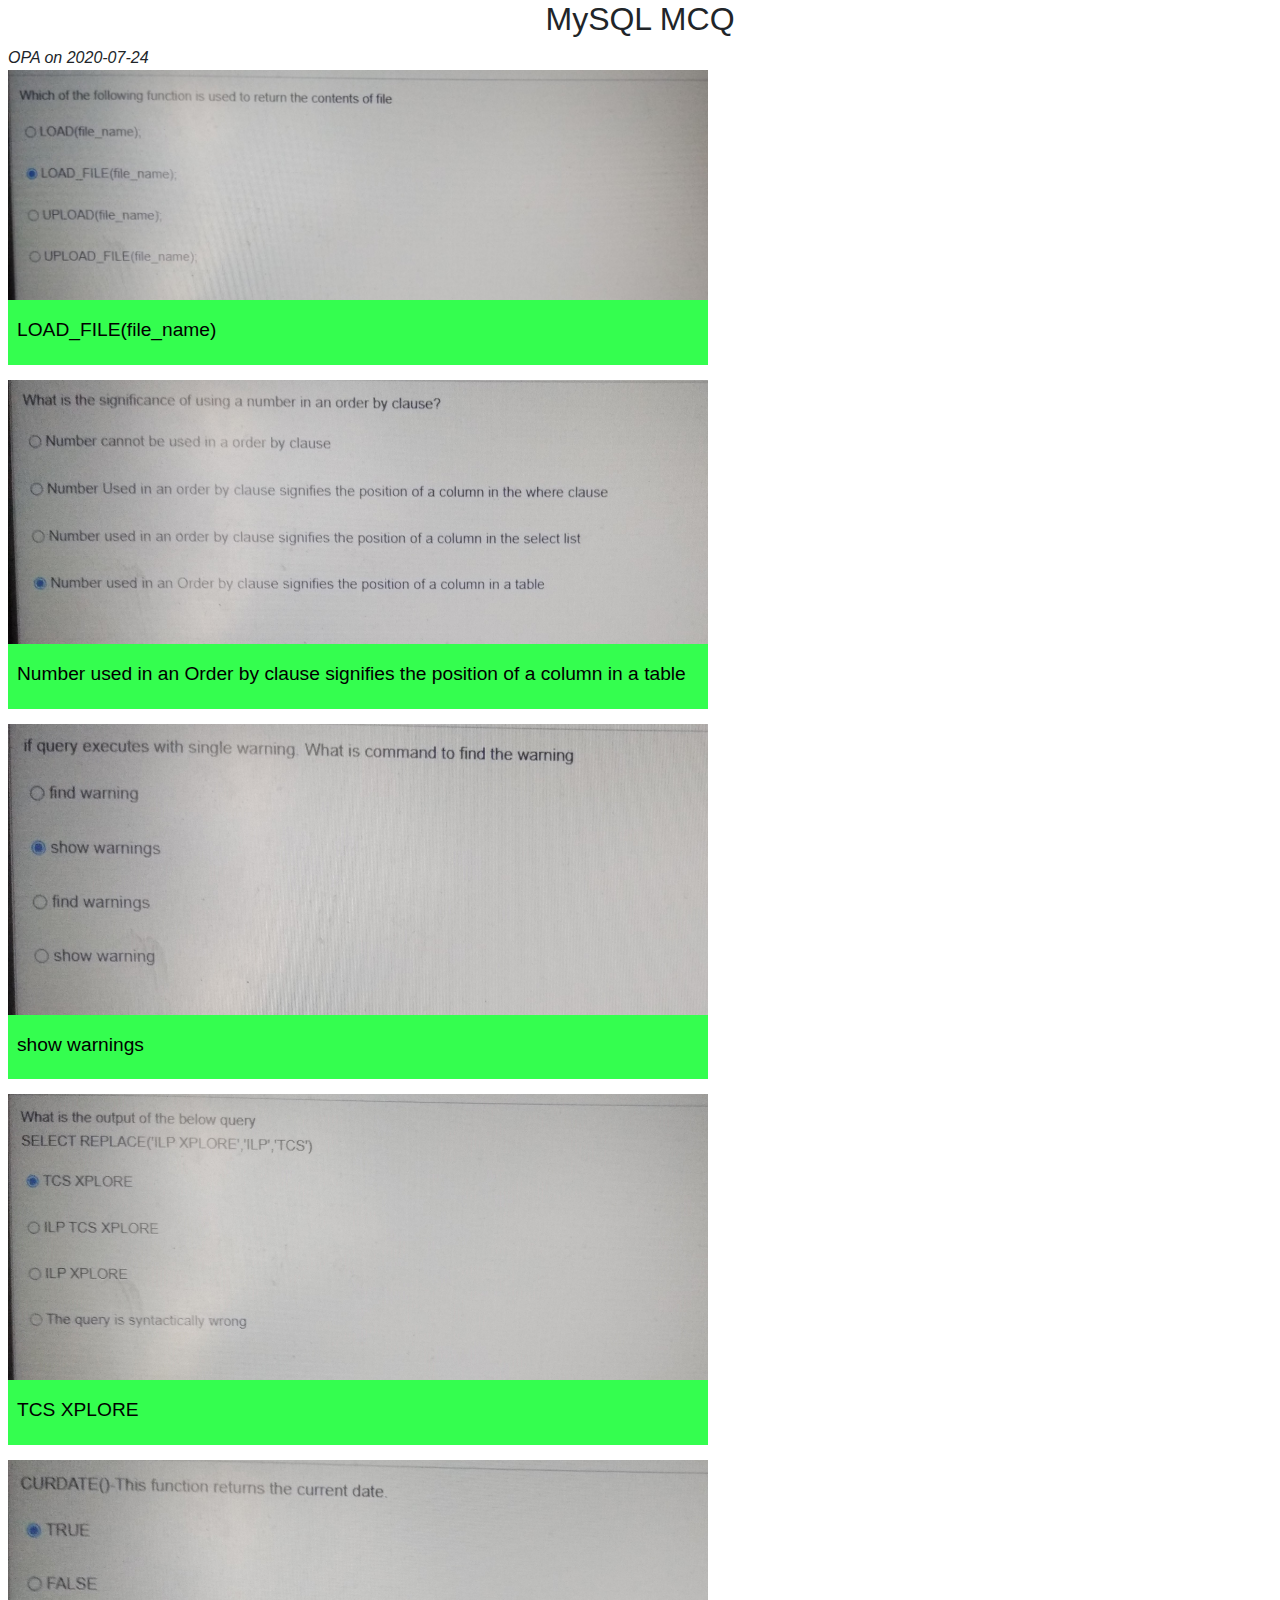
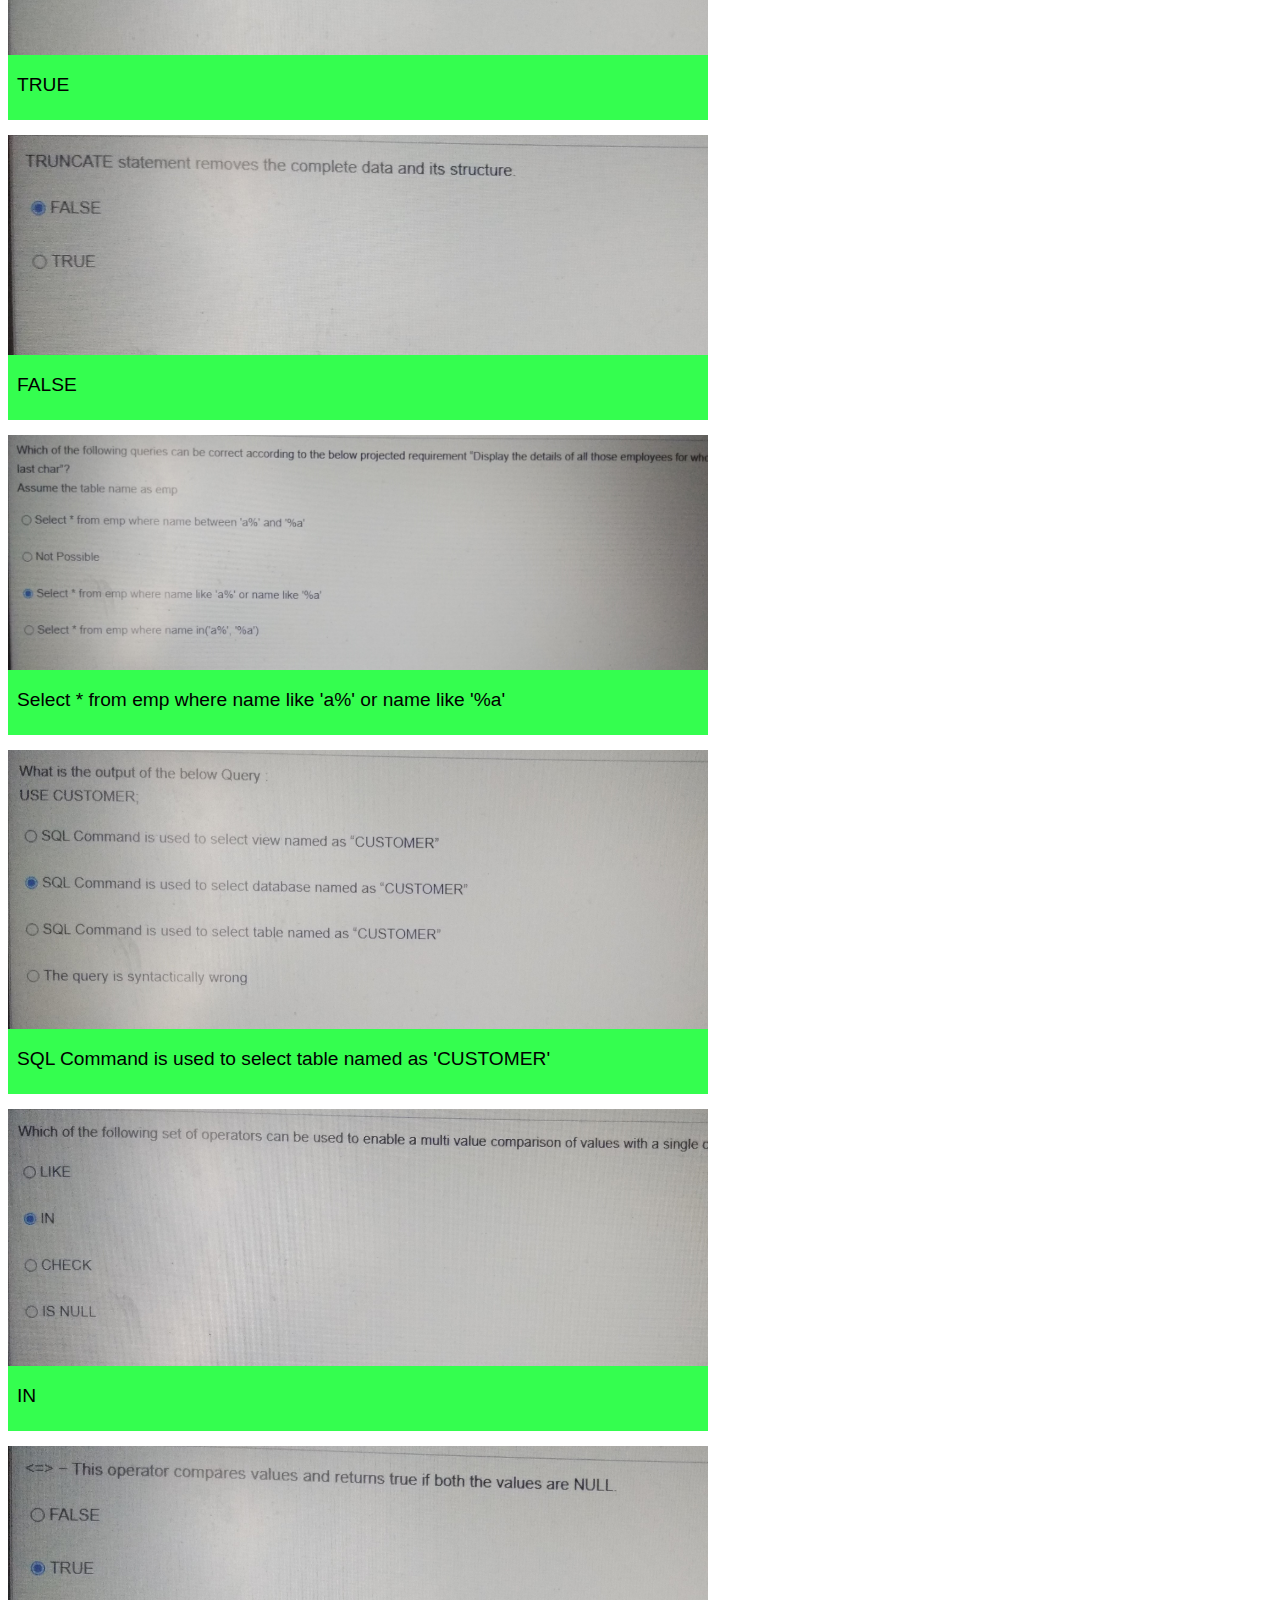
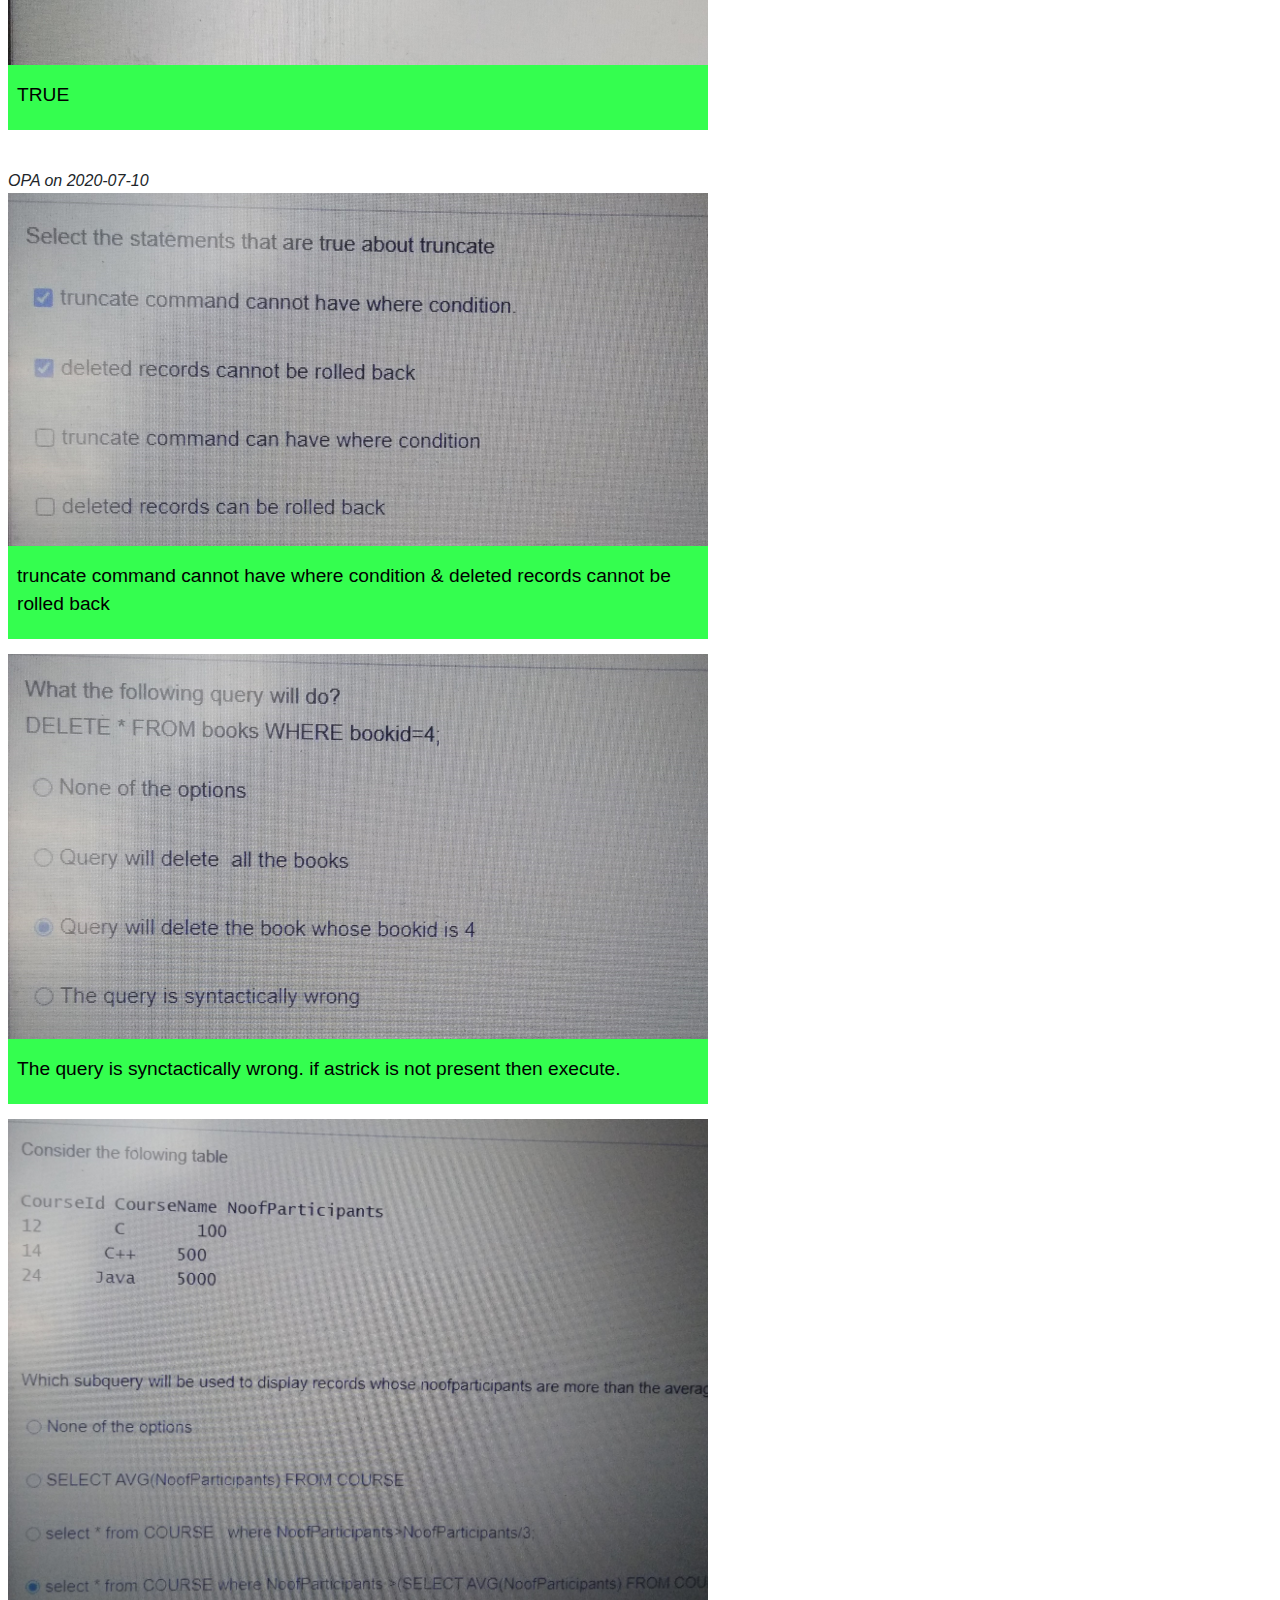
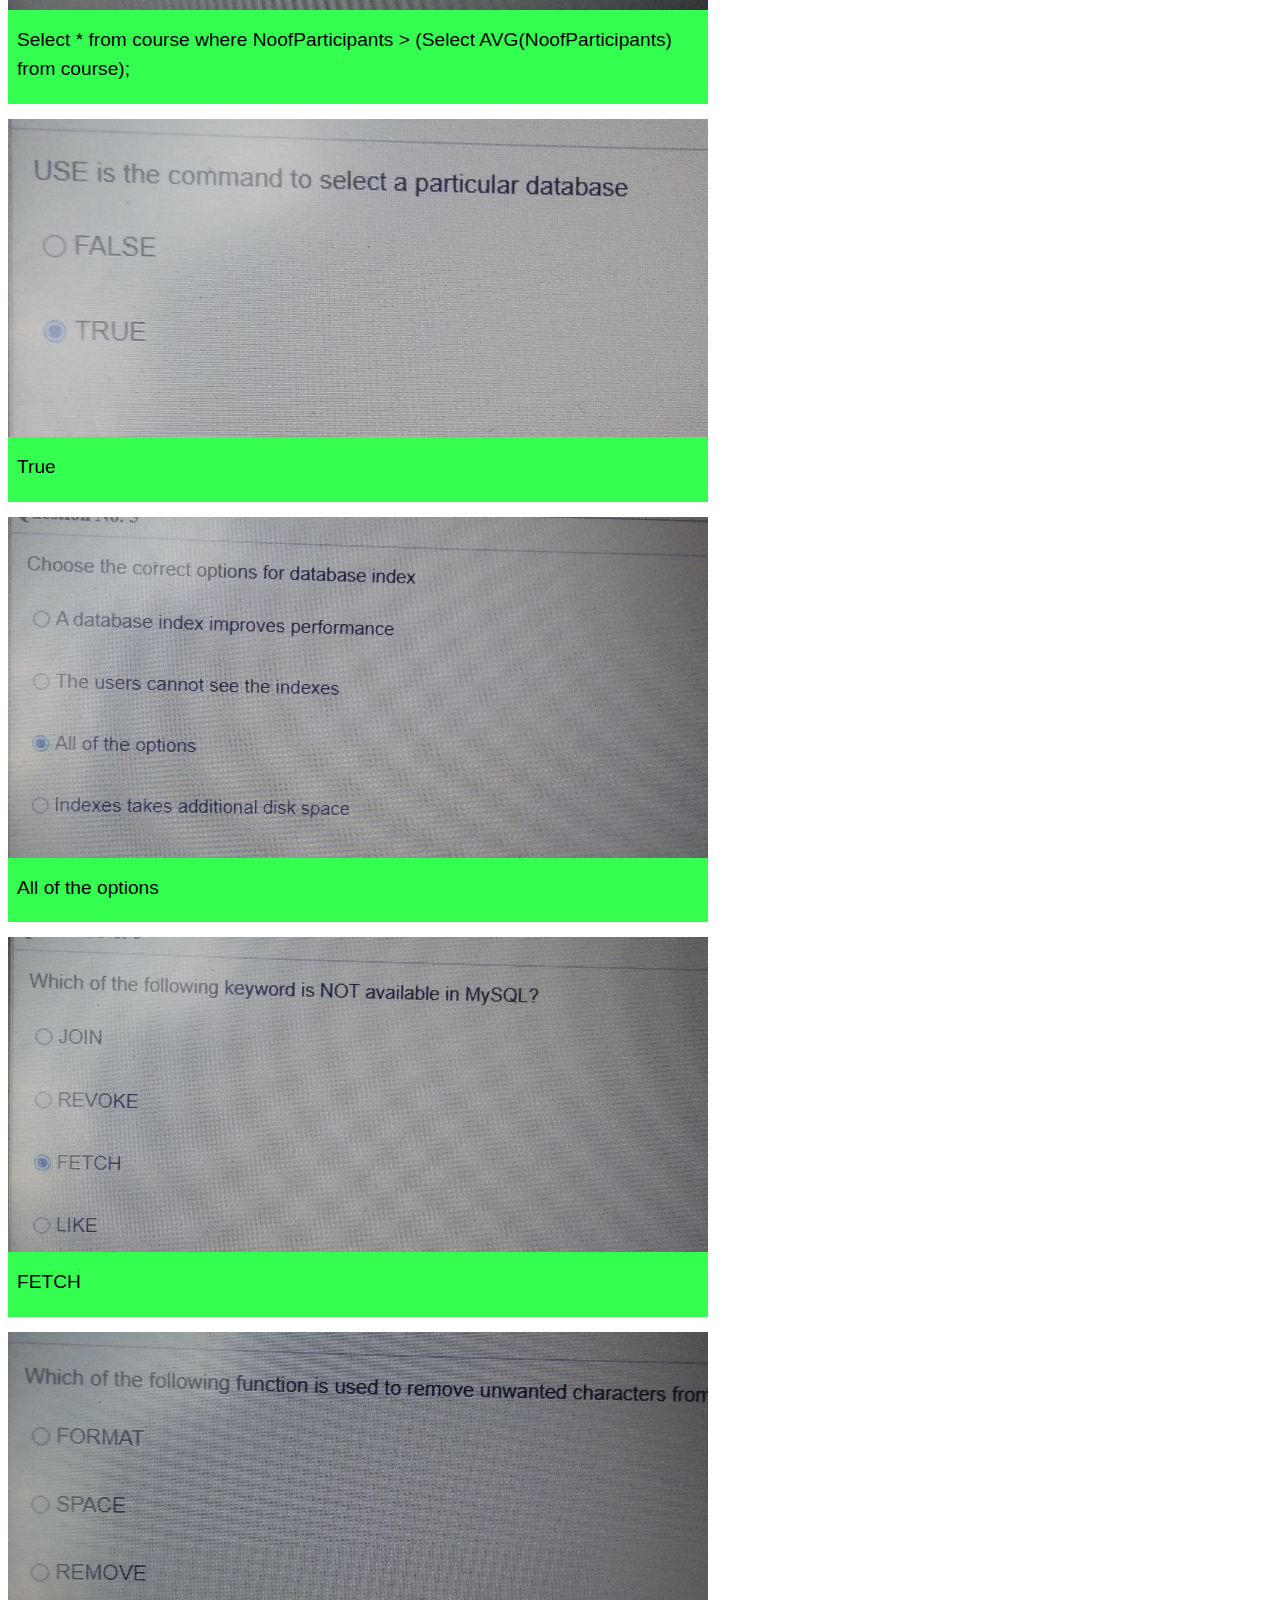
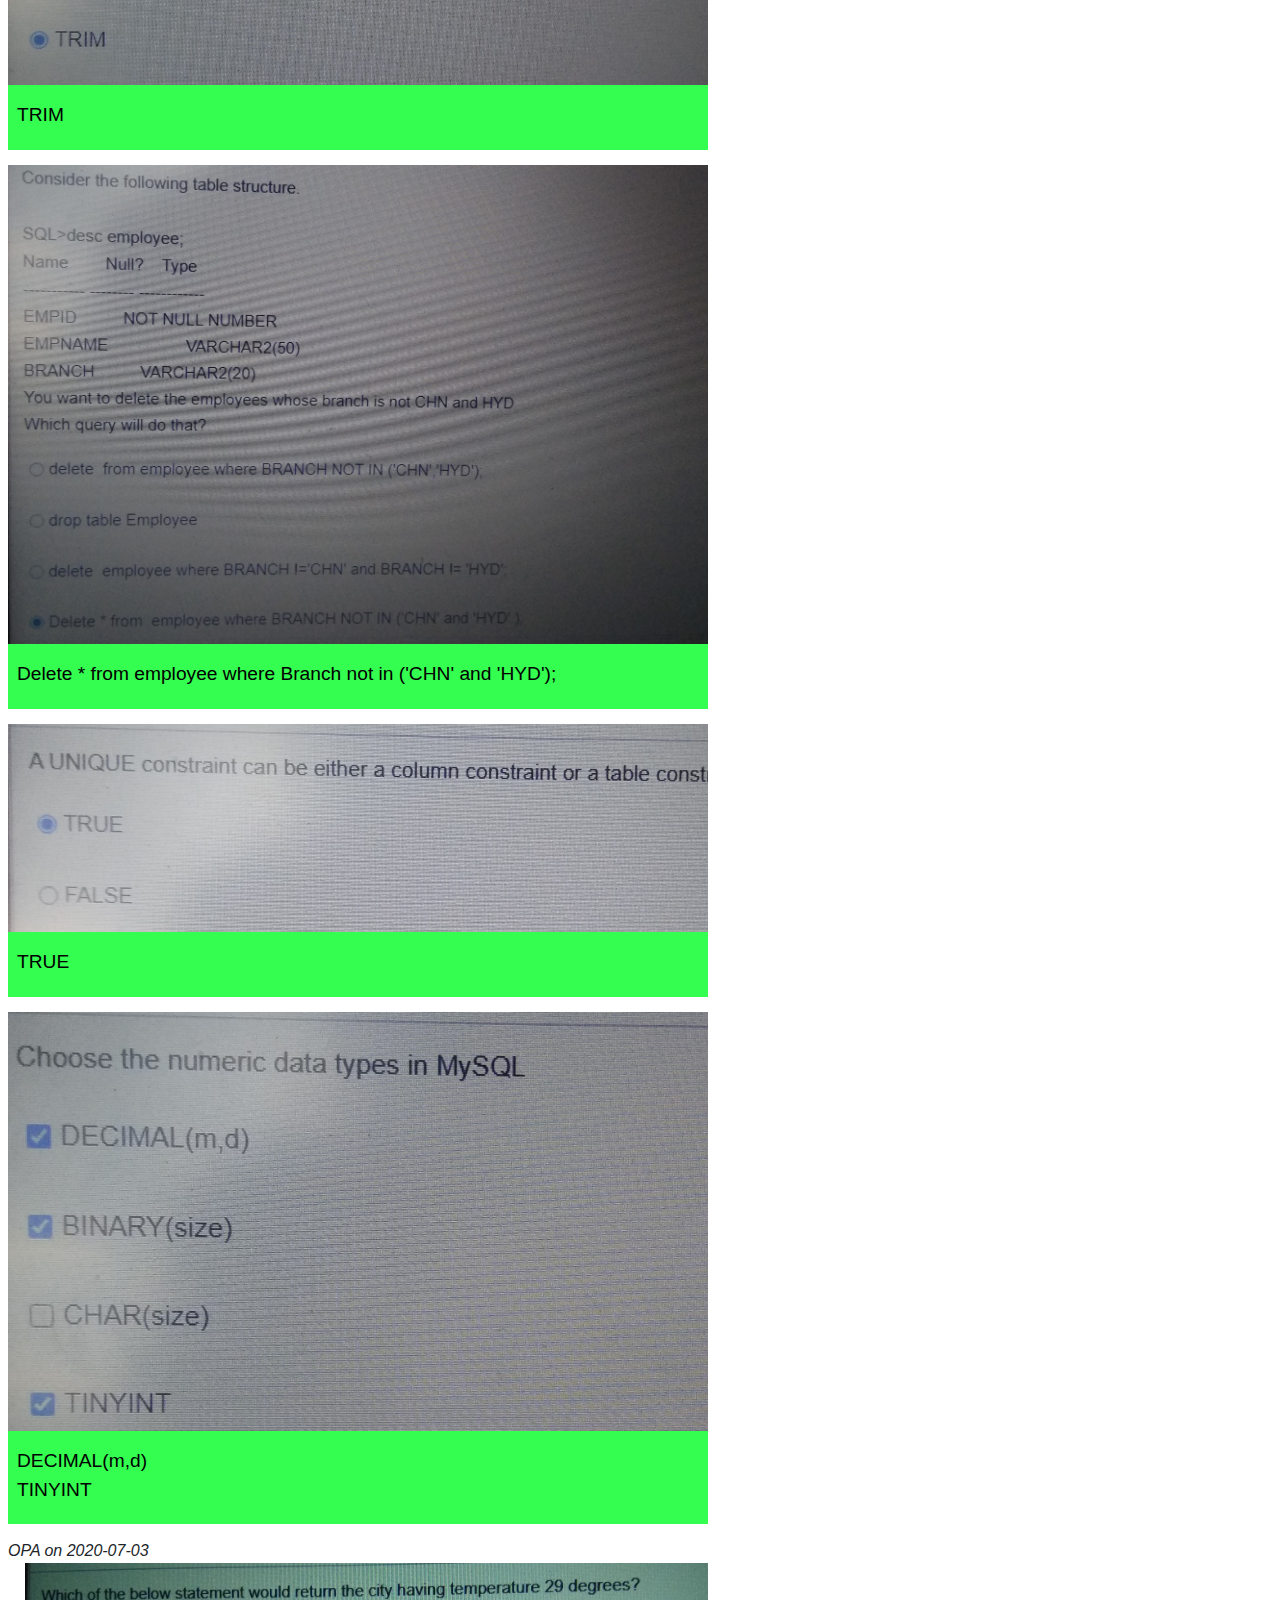
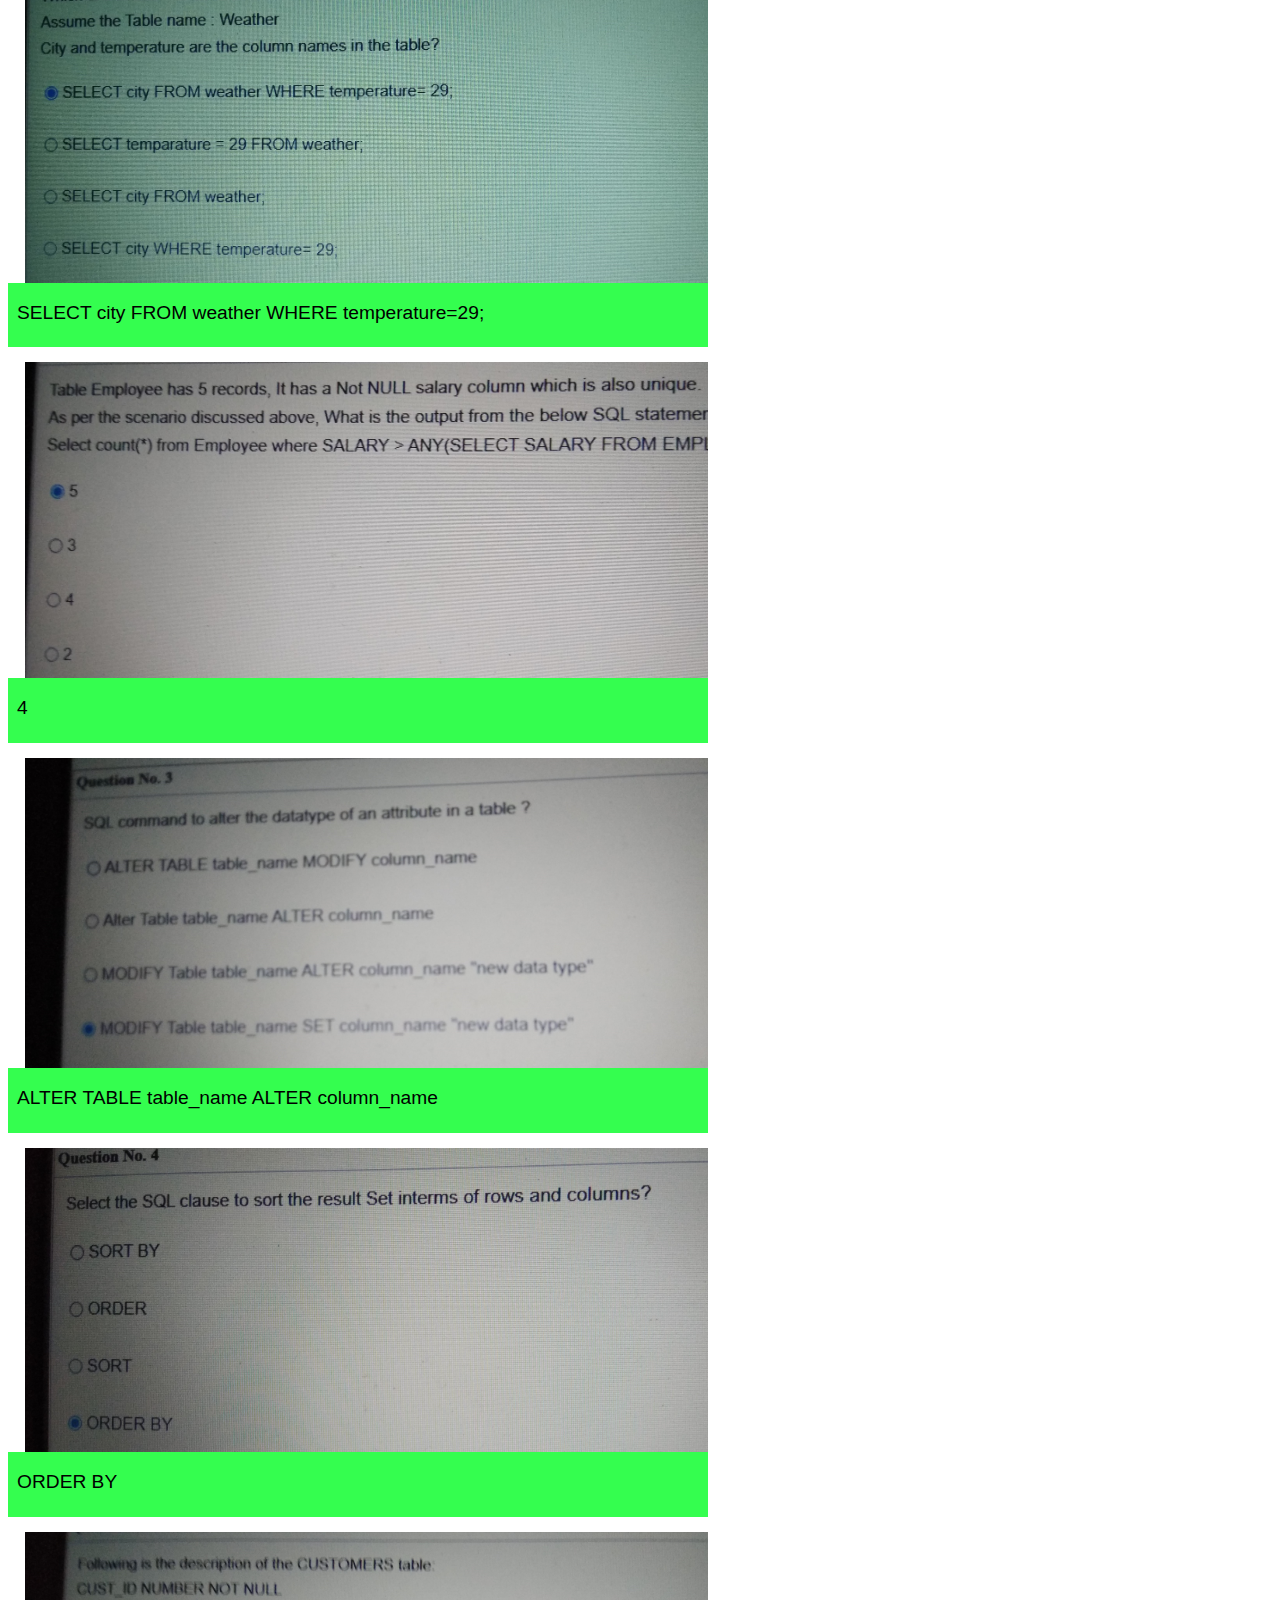
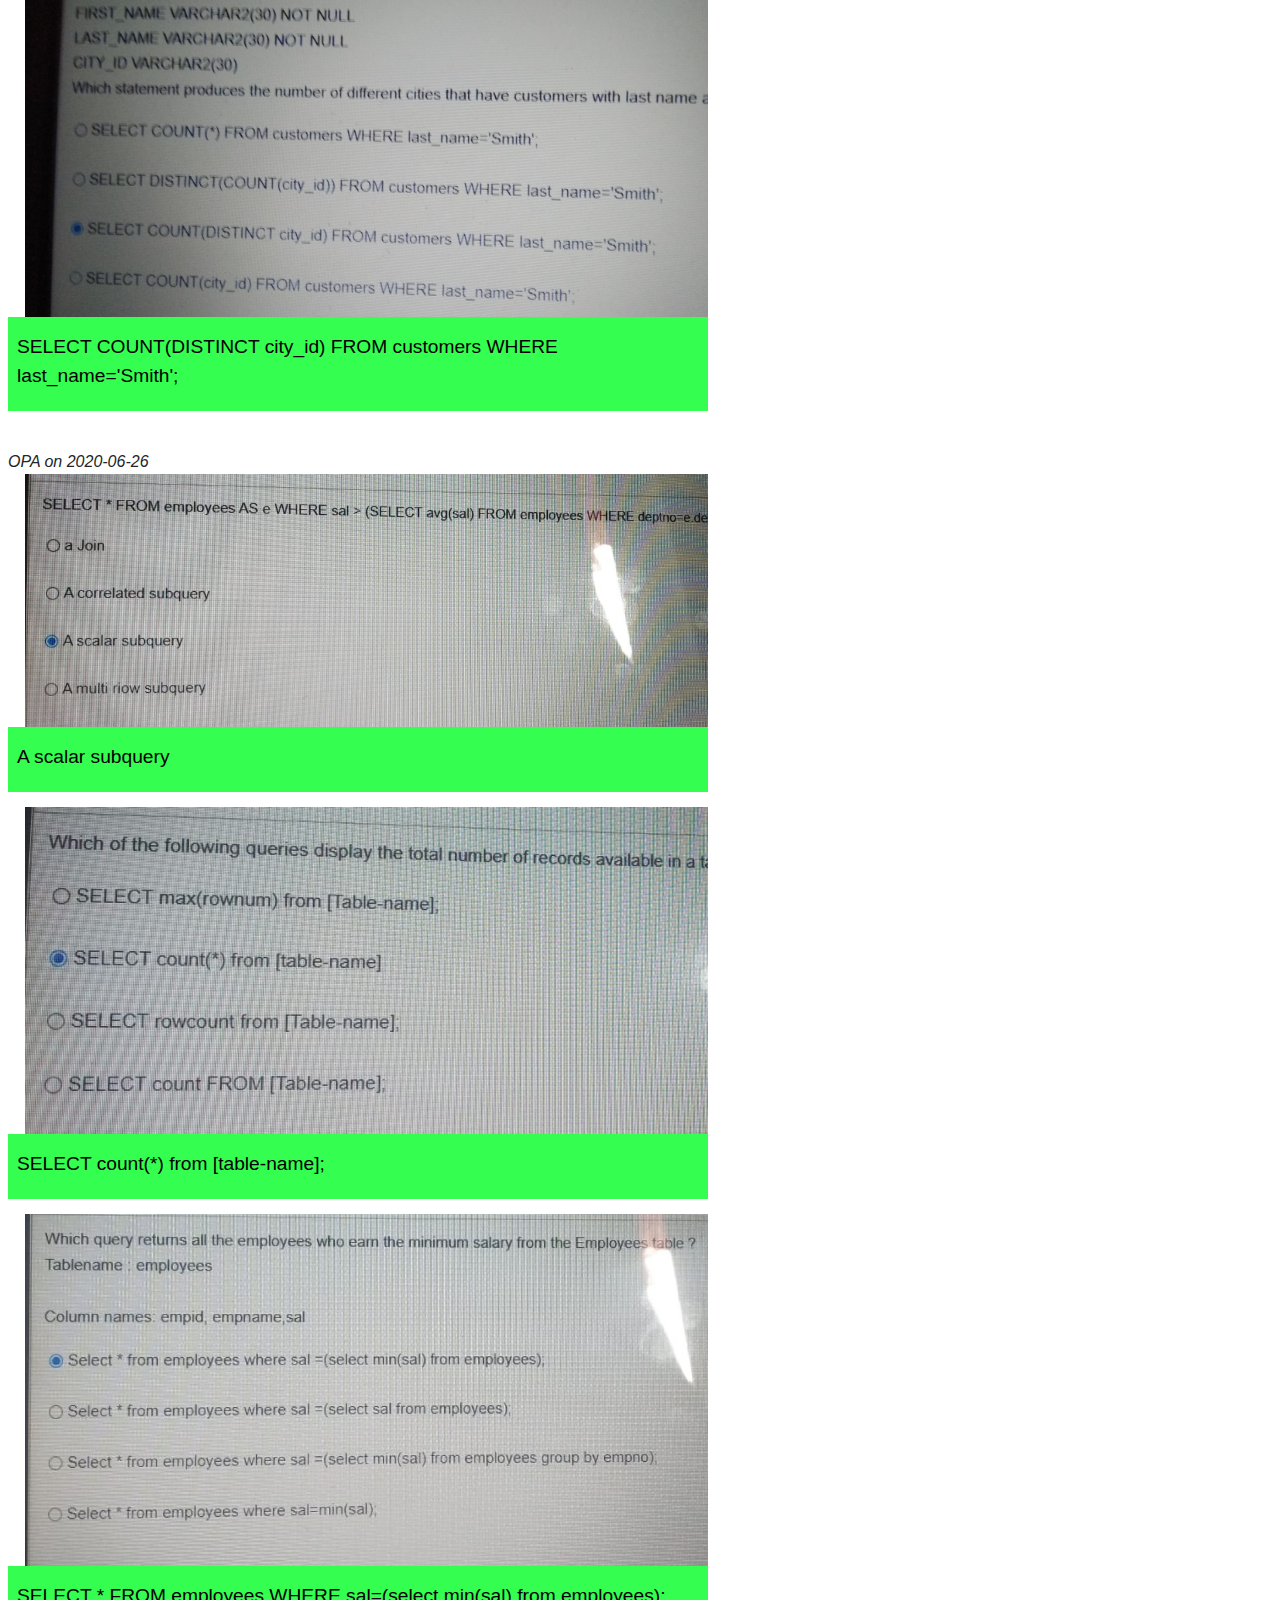
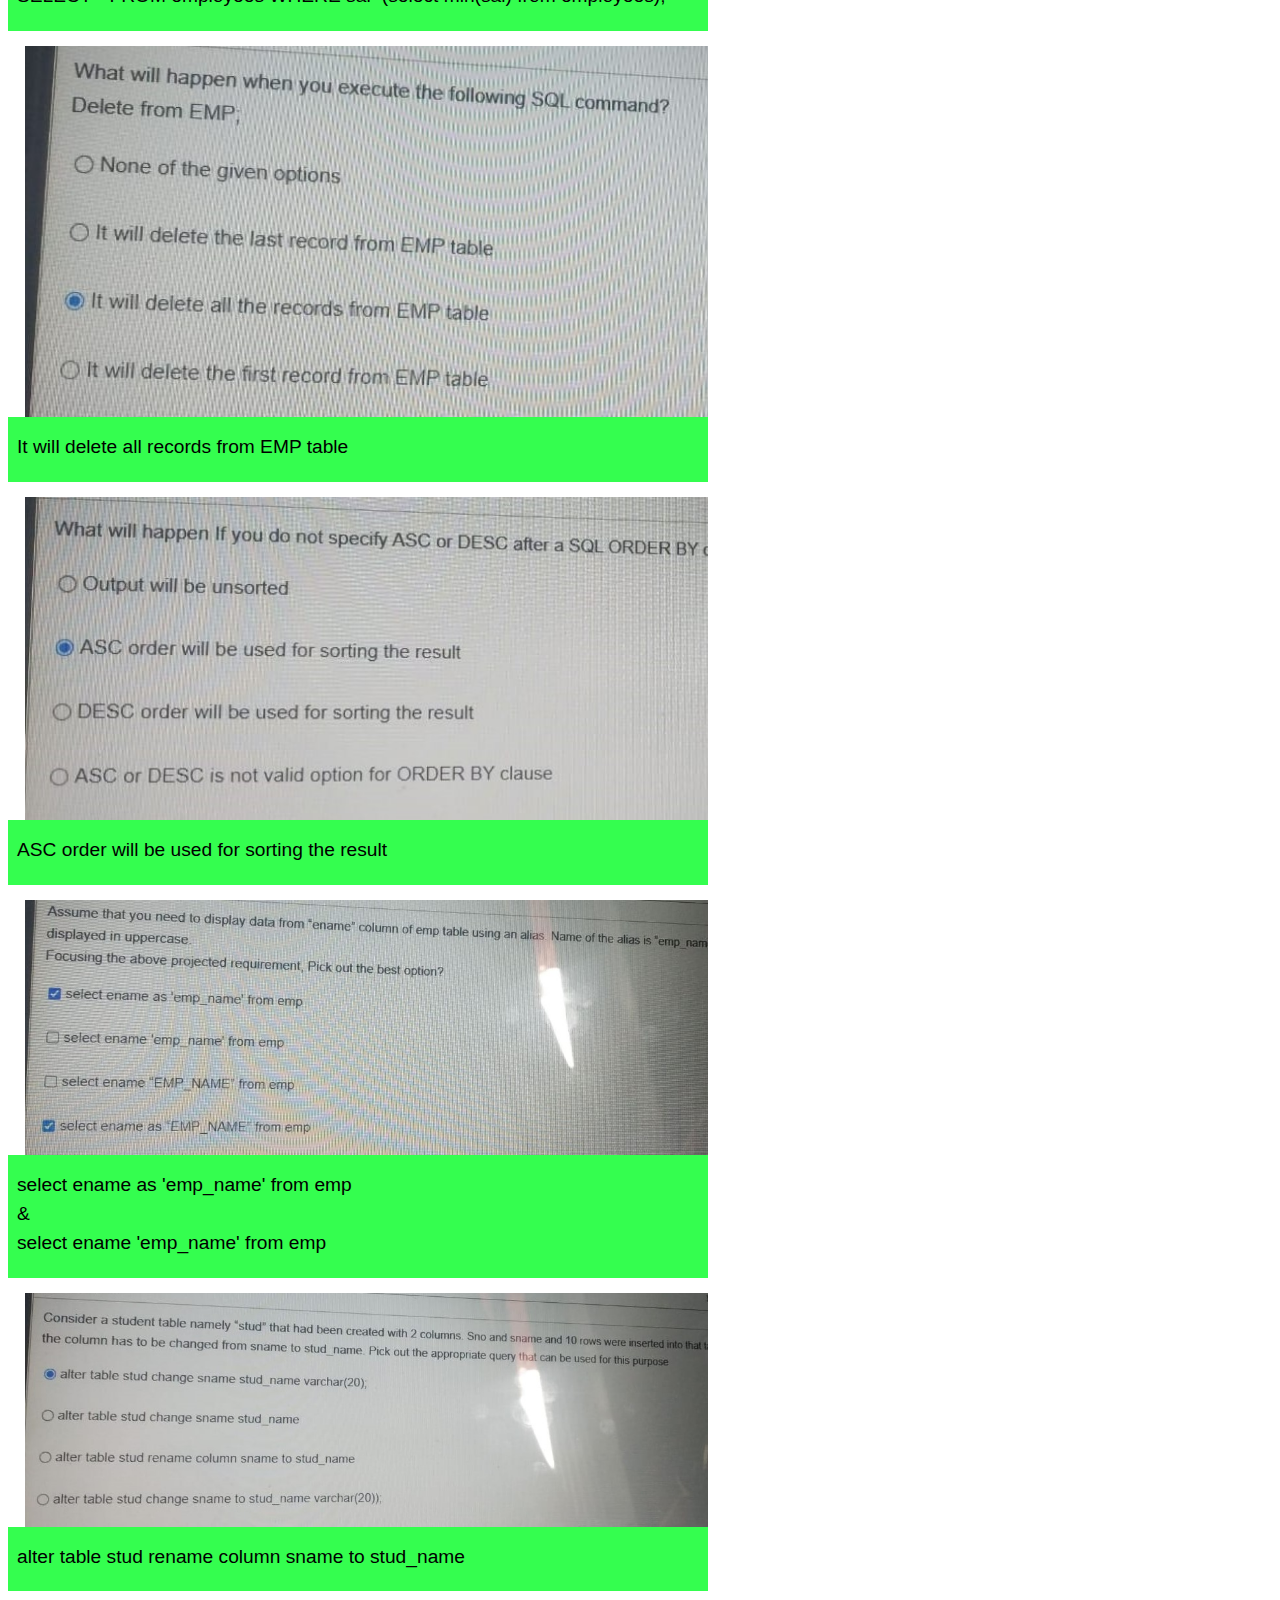
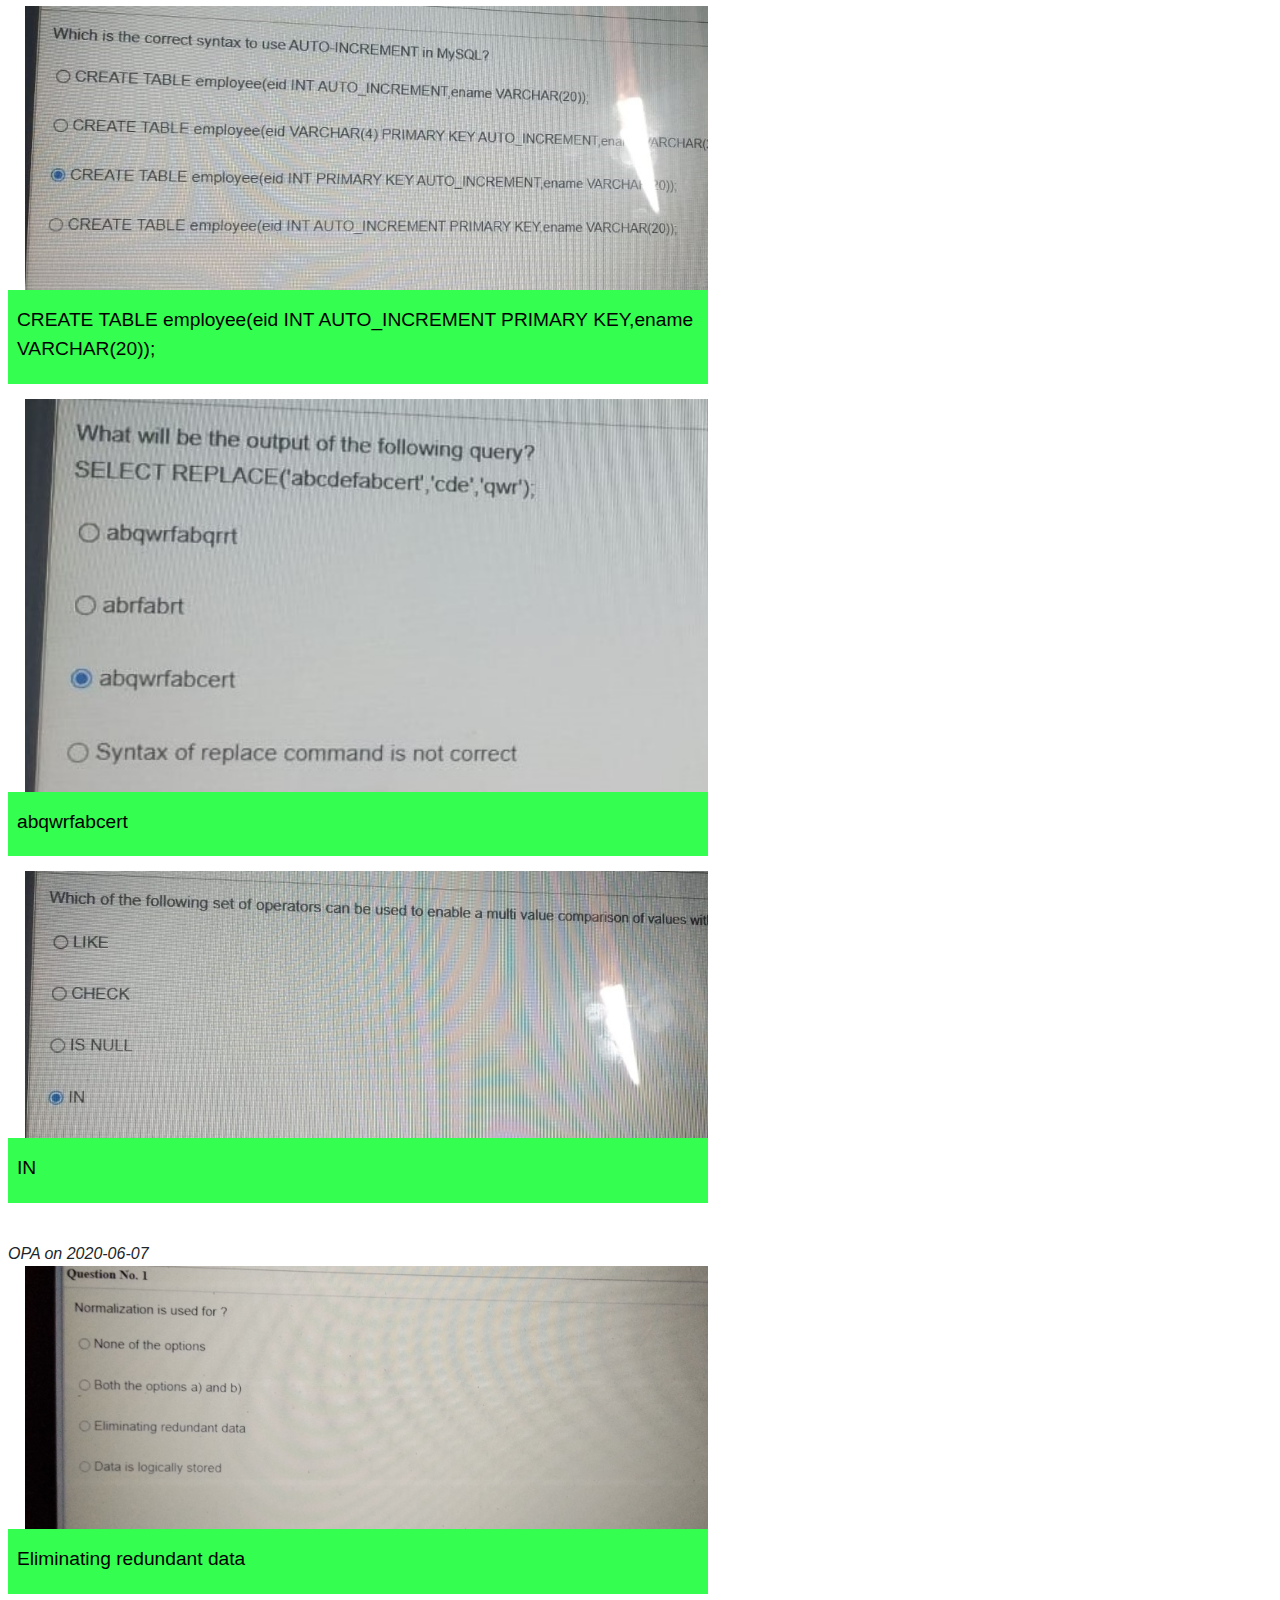
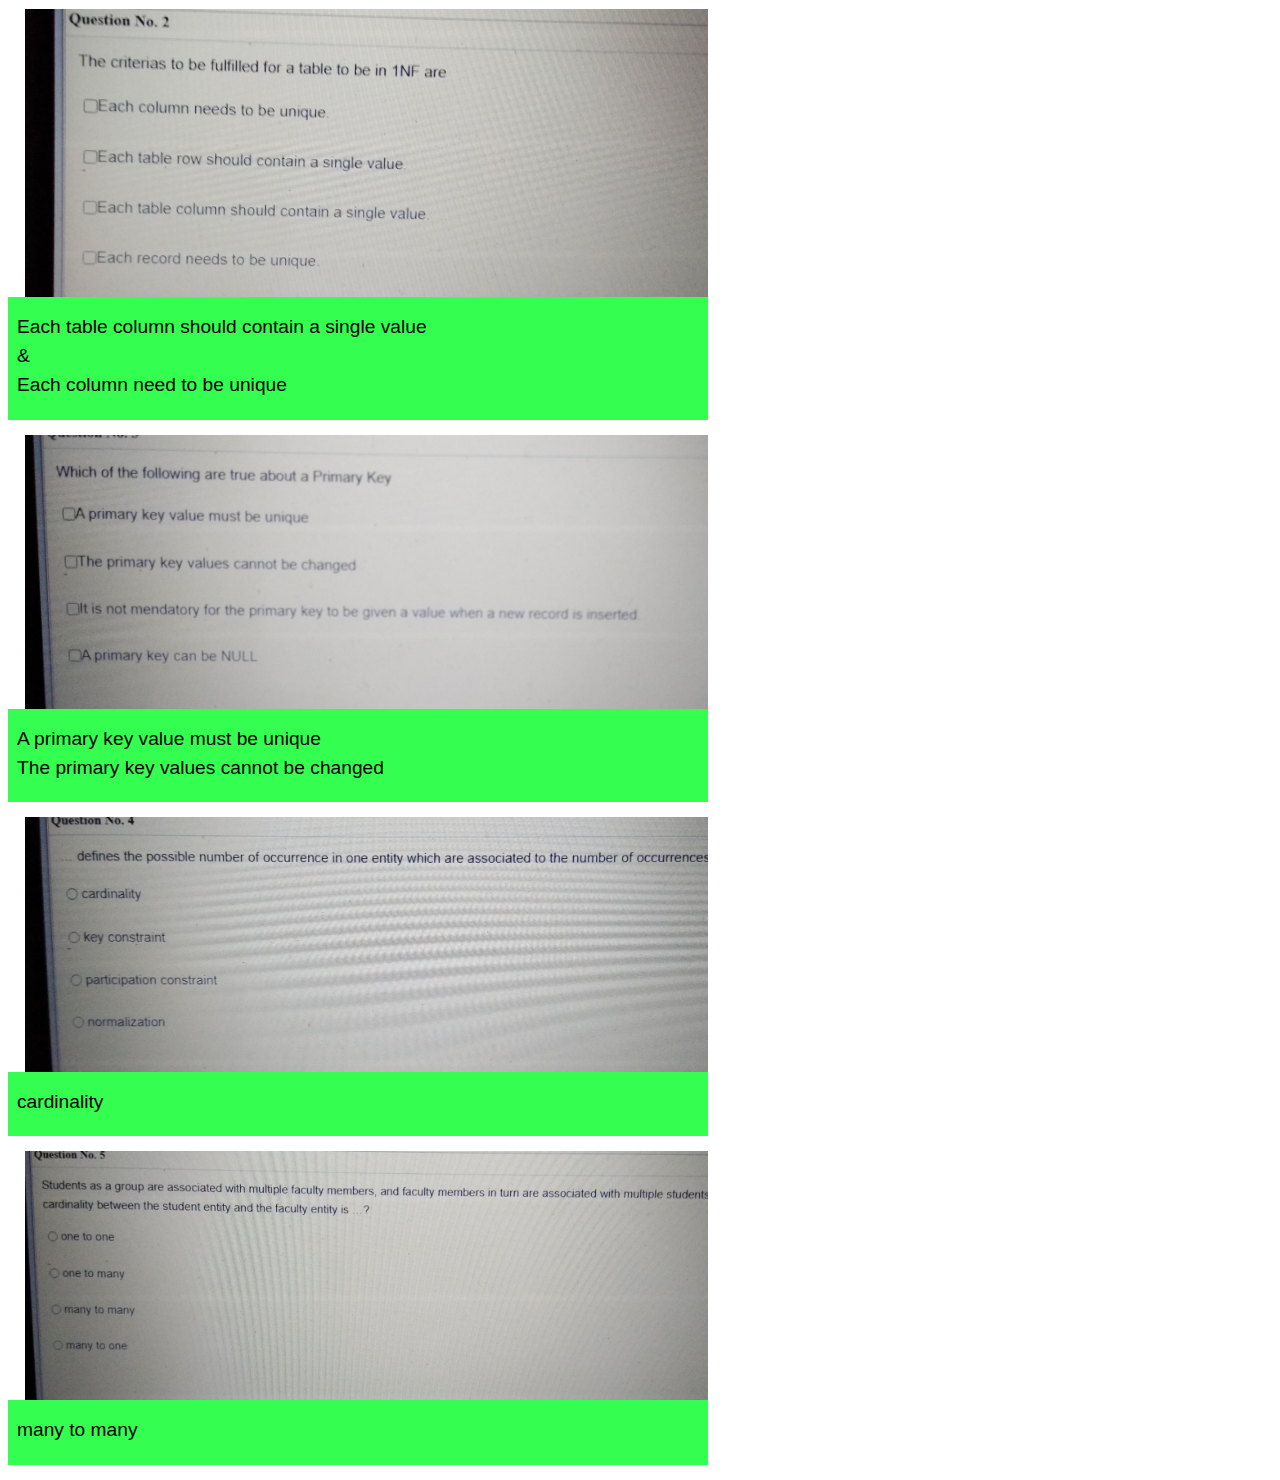
<file: mcq_mysql.html>
<!DOCTYPE html>
<html>
<head>
<meta name="viewport" content="width=device-width, initial-scale=1">
<link rel="stylesheet" type="text/css" href="css/main.css">
<style>
  *{
    box-sizing: border-box;
  }
    .h_box{
      position: relative;
      max-width: 700px;
        margin-bottom: 15px;
    }
    .h_box pre{
      width: 100%;
      height: auto;
      margin-bottom: 0;
    }
    .h_box pre img{
      width: 800px;
      height: auto;
    }
    .h_box div{
        position: relative;
        bottom: 0;
        width: 100%;
        background: rgb(1, 254, 35); /* Fallback color */
        background: rgba(1, 254, 35, 0.8); /* Black background with 0.5 opacity */
        color: #000000;
        padding: 4px;
     }
     .h_box div p{
        padding-left: 5px;
        padding-top: 12px;
        font-size: 1.2em;
      }
</style>
</head>
<body>
  <div class="ml-2 mr-2">
  <h2><center>MySQL MCQ</center></h2>
  <em>OPA on 2020-07-24</em>
  <div class="h_box">
    <pre><img alt="" src="./image/mysql/mcq/20200724_1.jpg" ></pre>
    <div><p>LOAD_FILE(file_name)</p></div>
  </div>
  <div class="h_box">
    <pre><img alt="" src="./image/mysql/mcq/20200724_2.jpg" ></pre>
    <div><p>Number used in an Order by clause signifies the position of a column in a table</p></div>
  </div>
  <div class="h_box">
    <pre><img alt="" src="./image/mysql/mcq/20200724_3.jpg" ></pre>
    <div><p>show warnings</p></div>
  </div>
  <div class="h_box">
    <pre><img alt="" src="./image/mysql/mcq/20200724_4.jpg" ></pre>
    <div><p>TCS XPLORE</p></div>
  </div>
  <div class="h_box">
    <pre><img alt="" src="./image/mysql/mcq/20200724_5.jpg" ></pre>
    <div><p>TRUE</p></div>
  </div>
  <div class="h_box">
    <pre><img alt="" src="./image/mysql/mcq/20200724_6.jpg" ></pre>
    <div><p>FALSE</p></div>
  </div>
  <div class="h_box">
    <pre><img alt="" src="./image/mysql/mcq/20200724_7.jpg" ></pre>
    <div><p>Select * from emp where name like 'a%' or name like '%a'</p></div>
  </div>
  <div class="h_box">
    <pre><img alt="" src="./image/mysql/mcq/20200724_8.jpg" ></pre>
    <div><p>SQL Command is used to select table named as 'CUSTOMER'</p></div>
  </div>
  <div class="h_box">
    <pre><img alt="" src="./image/mysql/mcq/20200724_9.jpg" ></pre>
    <div><p>IN</p></div>
  </div>
  <div class="h_box">
    <pre><img alt="" src="./image/mysql/mcq/20200724_10.jpg" ></pre>
    <div><p>TRUE</p></div>
  </div>

  <br>
  <em>OPA on 2020-07-10</em>
  <div class="h_box">
    <pre><img alt="" src="./image/mysql/mcq/20200710_1.jpg" ></pre>
    <div><p>truncate command cannot have where condition & deleted records cannot be rolled back</p></div>
  </div>
  <div class="h_box">
    <pre><img alt="" src="./image/mysql/mcq/20200710_2.jpg" ></pre>
    <div><p>The query is synctactically wrong. if astrick is not present then execute.</p></div>
  </div>
  <div class="h_box">
    <pre><img alt="" src="./image/mysql/mcq/20200710_3.jpg" ></pre>
    <div><p>Select * from course where NoofParticipants > (Select AVG(NoofParticipants) from course);</p></div>
  </div>
  <div class="h_box">
    <pre><img alt="" src="./image/mysql/mcq/20200710_4.jpg" ></pre>
    <div><p>True</p></div>
  </div>
  <div class="h_box">
    <pre><img alt="" src="./image/mysql/mcq/20200710_5.jpg" ></pre>
    <div><p>All of the options</p></div>
  </div>
  <div class="h_box">
    <pre><img alt="" src="./image/mysql/mcq/20200710_6.jpg" ></pre>
    <div><p>FETCH</p></div>
  </div>
  <div class="h_box">
    <pre><img alt="" src="./image/mysql/mcq/20200710_7.jpg" ></pre>
    <div><p>TRIM</p></div>
  </div>
  <div class="h_box">
    <pre><img alt="" src="./image/mysql/mcq/20200710_8.jpg" ></pre>
    <div><p>Delete * from employee where Branch not in ('CHN' and 'HYD');</p></div>
  </div>
  <div class="h_box">
    <pre><img alt="" src="./image/mysql/mcq/20200710_9.jpg" ></pre>
    <div><p>TRUE</p></div>
  </div>
  <div class="h_box">
    <pre><img alt="" src="./image/mysql/mcq/20200710_10.jpg" ></pre>
    <div><p>DECIMAL(m,d)<br>TINYINT</p></div>
  </div>


  <em>OPA on 2020-07-03</em>
  <div class="h_box" >
  <pre>  <img src="./image/mysql/mcq/20200703_1.jpg" alt="Notebook" ></pre>
    <div><p>SELECT city FROM weather WHERE temperature=29;</p>
    </div>
  </div>
  <div class="h_box" >
  <pre>  <img src="./image/mysql/mcq/20200703_2.jpg" alt="Notebook" ></pre>
    <div><p>4</p>
    </div>
  </div>
  <div class="h_box" >
  <pre>  <img src="./image/mysql/mcq/20200703_3.jpg" alt="Notebook" ></pre>
    <div><p>ALTER TABLE table_name ALTER column_name</p>
    </div>
  </div>
  <div class="h_box" >
  <pre>  <img src="./image/mysql/mcq/20200703_4.jpg" alt="Notebook" ></pre>
    <div><p>ORDER BY</p>
    </div>
  </div>
  <div class="h_box" >
  <pre>  <img src="./image/mysql/mcq/20200703_5.jpg" alt="Notebook" ></pre>
    <div><p>SELECT COUNT(DISTINCT city_id) FROM customers WHERE last_name='Smith';</p>
    </div>
  </div>
  <br>
  <em>OPA on 2020-06-26</em>
  <div class="h_box" >
  <pre>  <img src="./image/mysql/mcq/20200626-1.jpg" alt="Notebook" ></pre>
    <div><p>A scalar subquery</p>
    </div>
  </div>
  <div class="h_box" >
  <pre>  <img src="./image/mysql/mcq/20200626-2.jpg" alt="Notebook" ></pre>
    <div><p>SELECT count(*) from [table-name];</p>
    </div>
  </div>
  <div class="h_box" >
  <pre>  <img src="./image/mysql/mcq/20200626-3.jpg" alt="Notebook" ></pre>
    <div><p>SELECT * FROM employees WHERE sal=(select min(sal) from employees);</p>
    </div>
  </div>
  <div class="h_box" >
  <pre>  <img src="./image/mysql/mcq/20200626-4.jpg" alt="Notebook" ></pre>
    <div><p>It will delete all records from EMP table</p>
    </div>
  </div>
  <div class="h_box" >
  <pre>  <img src="./image/mysql/mcq/20200626-5.jpg" alt="Notebook" ></pre>
    <div><p>ASC order will be used for sorting the result</p>
    </div>
  </div>
  <div class="h_box" >
  <pre>  <img src="./image/mysql/mcq/20200626-6.jpg" alt="Notebook" ></pre>
    <div><p>select ename as 'emp_name' from emp<br>&<br>select ename 'emp_name' from emp</p>
    </div>
  </div>
  <div class="h_box" >
  <pre>  <img src="./image/mysql/mcq/20200626-7.jpg" alt="Notebook" ></pre>
    <div><p>alter table stud rename column sname to stud_name</p>
    </div>
  </div>
  <div class="h_box" >
  <pre>  <img src="./image/mysql/mcq/20200626-8.jpg" alt="Notebook" ></pre>
    <div><p>CREATE TABLE employee(eid INT AUTO_INCREMENT PRIMARY KEY,ename VARCHAR(20));</p>
    </div>
  </div>
  <div class="h_box" >
  <pre>  <img src="./image/mysql/mcq/20200626-9.jpg" alt="Notebook" ></pre>
    <div><p>abqwrfabcert</p>
    </div>
  </div>
  <div class="h_box" >
  <pre>  <img src="./image/mysql/mcq/20200626-10.jpg" alt="Notebook" ></pre>
    <div><p>IN</p>
    </div>
  </div>
  <br>
  <em>OPA on 2020-06-07</em>
  <div class="h_box" >
  <pre>  <img src="./image/mysql/mcq/20200607-1.jpeg" alt="Notebook" ></pre>
    <div><p>Eliminating redundant data</p>
    </div>
  </div>
  <div class="h_box" >
  <pre>  <img src="./image/mysql/mcq/20200607-2.jpeg" alt="Notebook" ></pre>
    <div><p>Each table column should contain a single value<br>&<br>Each column need to be unique</p>
    </div>
  </div>
  <div class="h_box" >
  <pre>  <img src="./image/mysql/mcq/20200607-3.jpeg" alt="Notebook" ></pre>
    <div><p>A primary key value must be unique<br>The primary key values cannot be changed</p>
    </div>
  </div>
  <div class="h_box" >
  <pre>  <img src="./image/mysql/mcq/20200607-4.jpeg" alt="Notebook" ></pre>
    <div><p>cardinality</p>
    </div>
  </div>
  <div class="h_box" >
  <pre>  <img src="./image/mysql/mcq/20200607-5.jpeg" alt="Notebook" ></pre>
    <div><p>many to many</p>
    </div>
  </div>

</div>
</body>
</html>
</file>
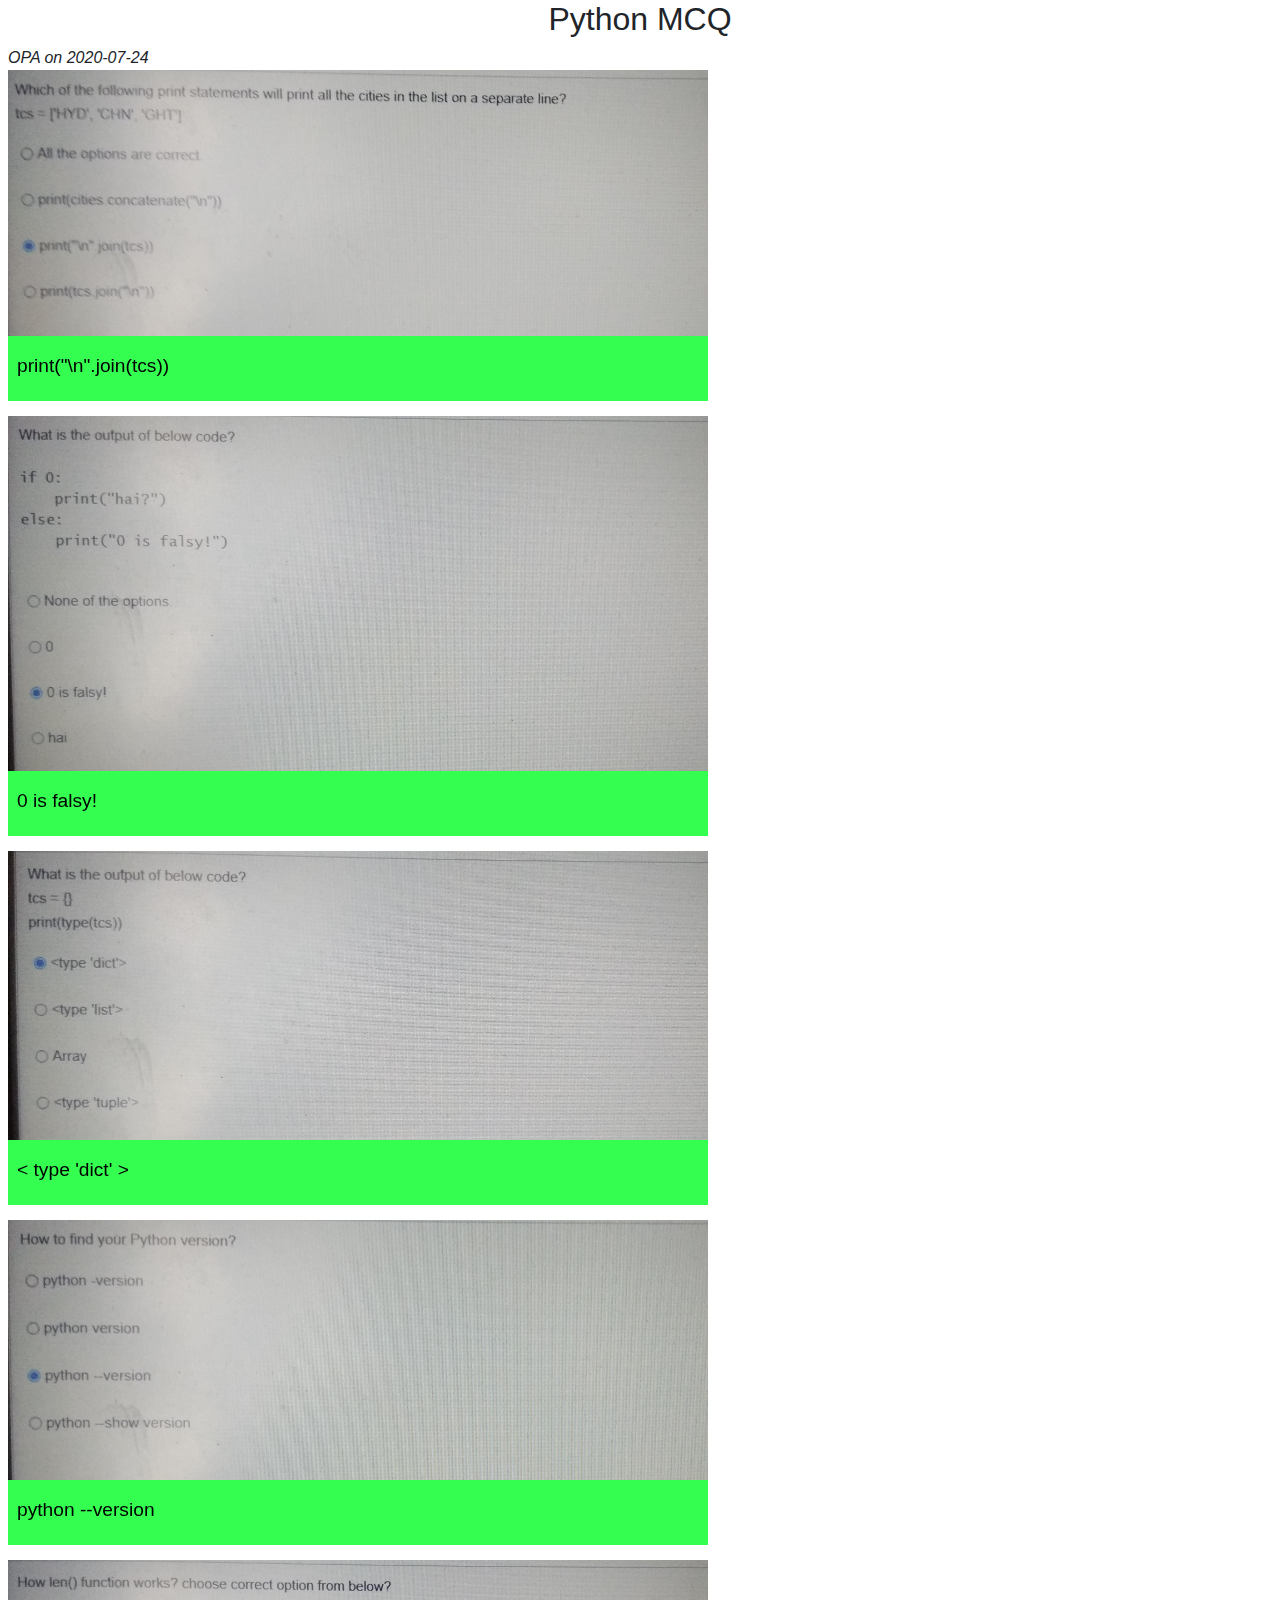
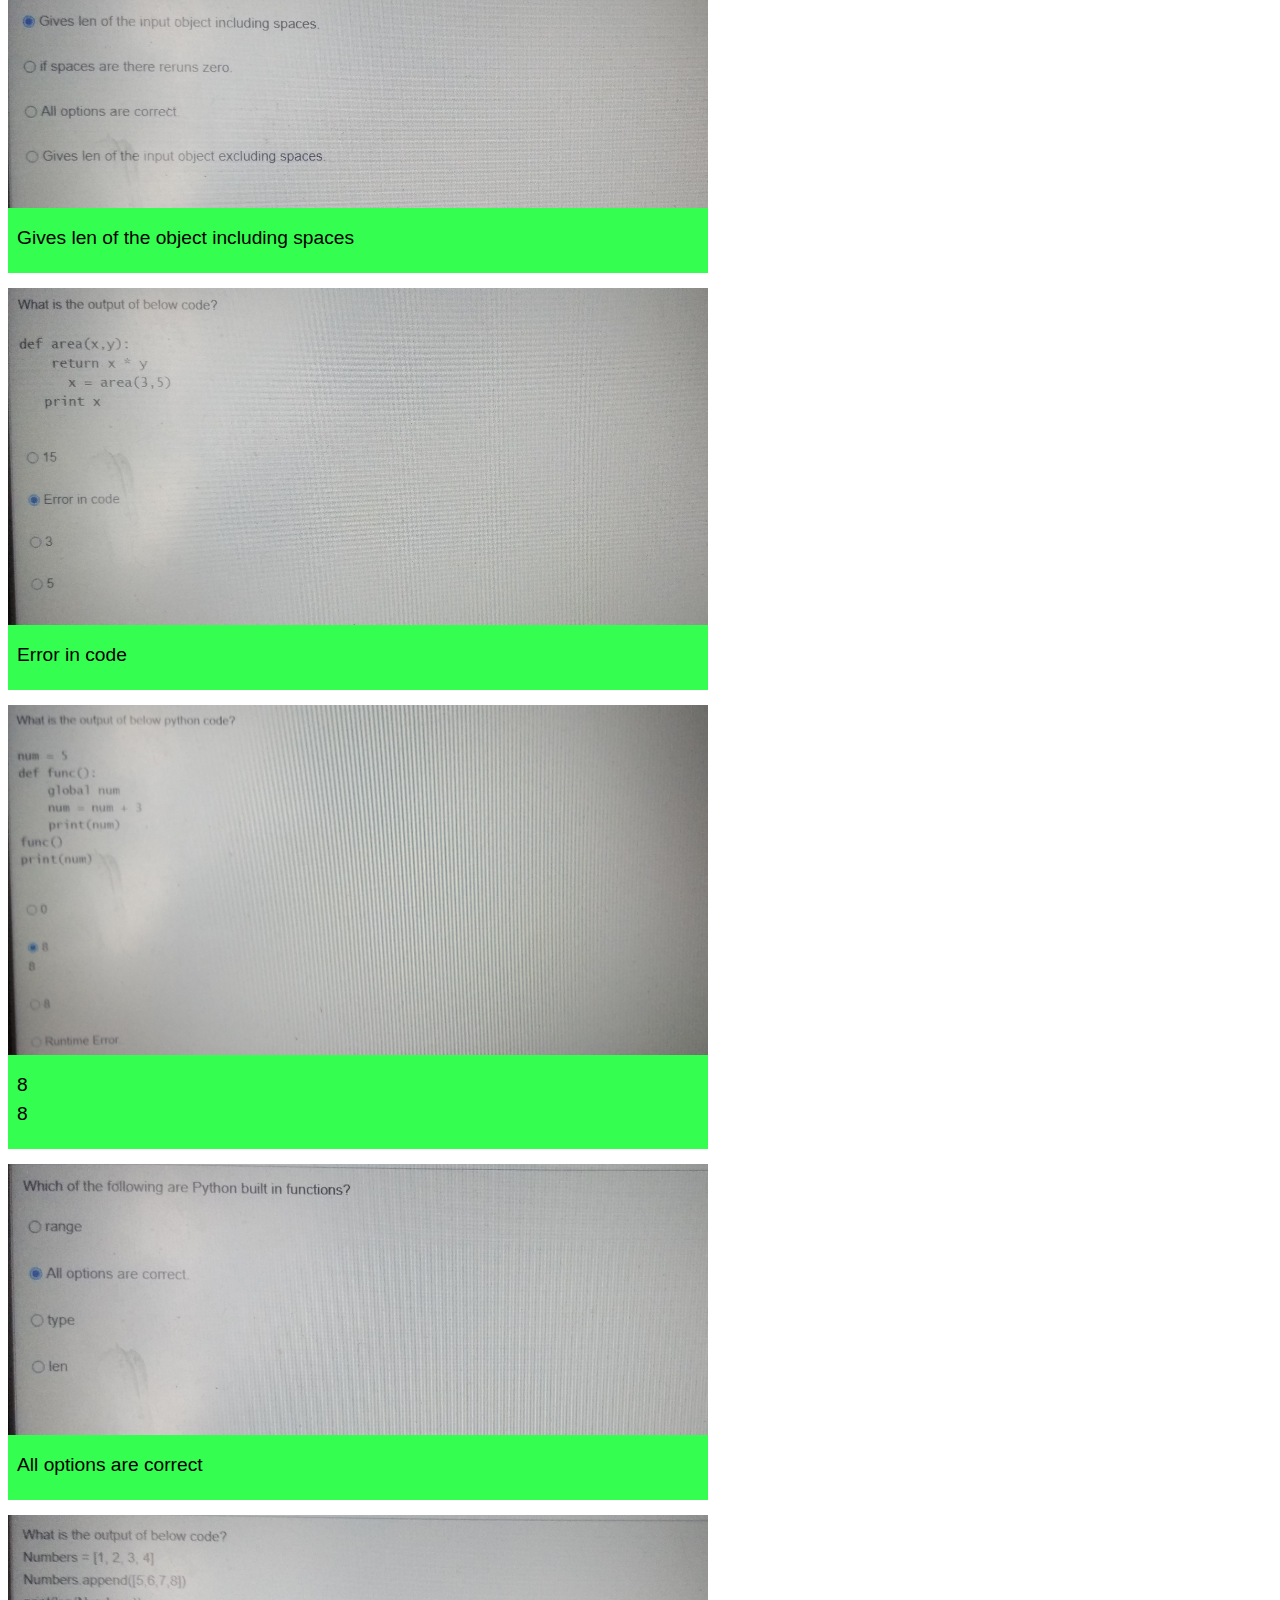
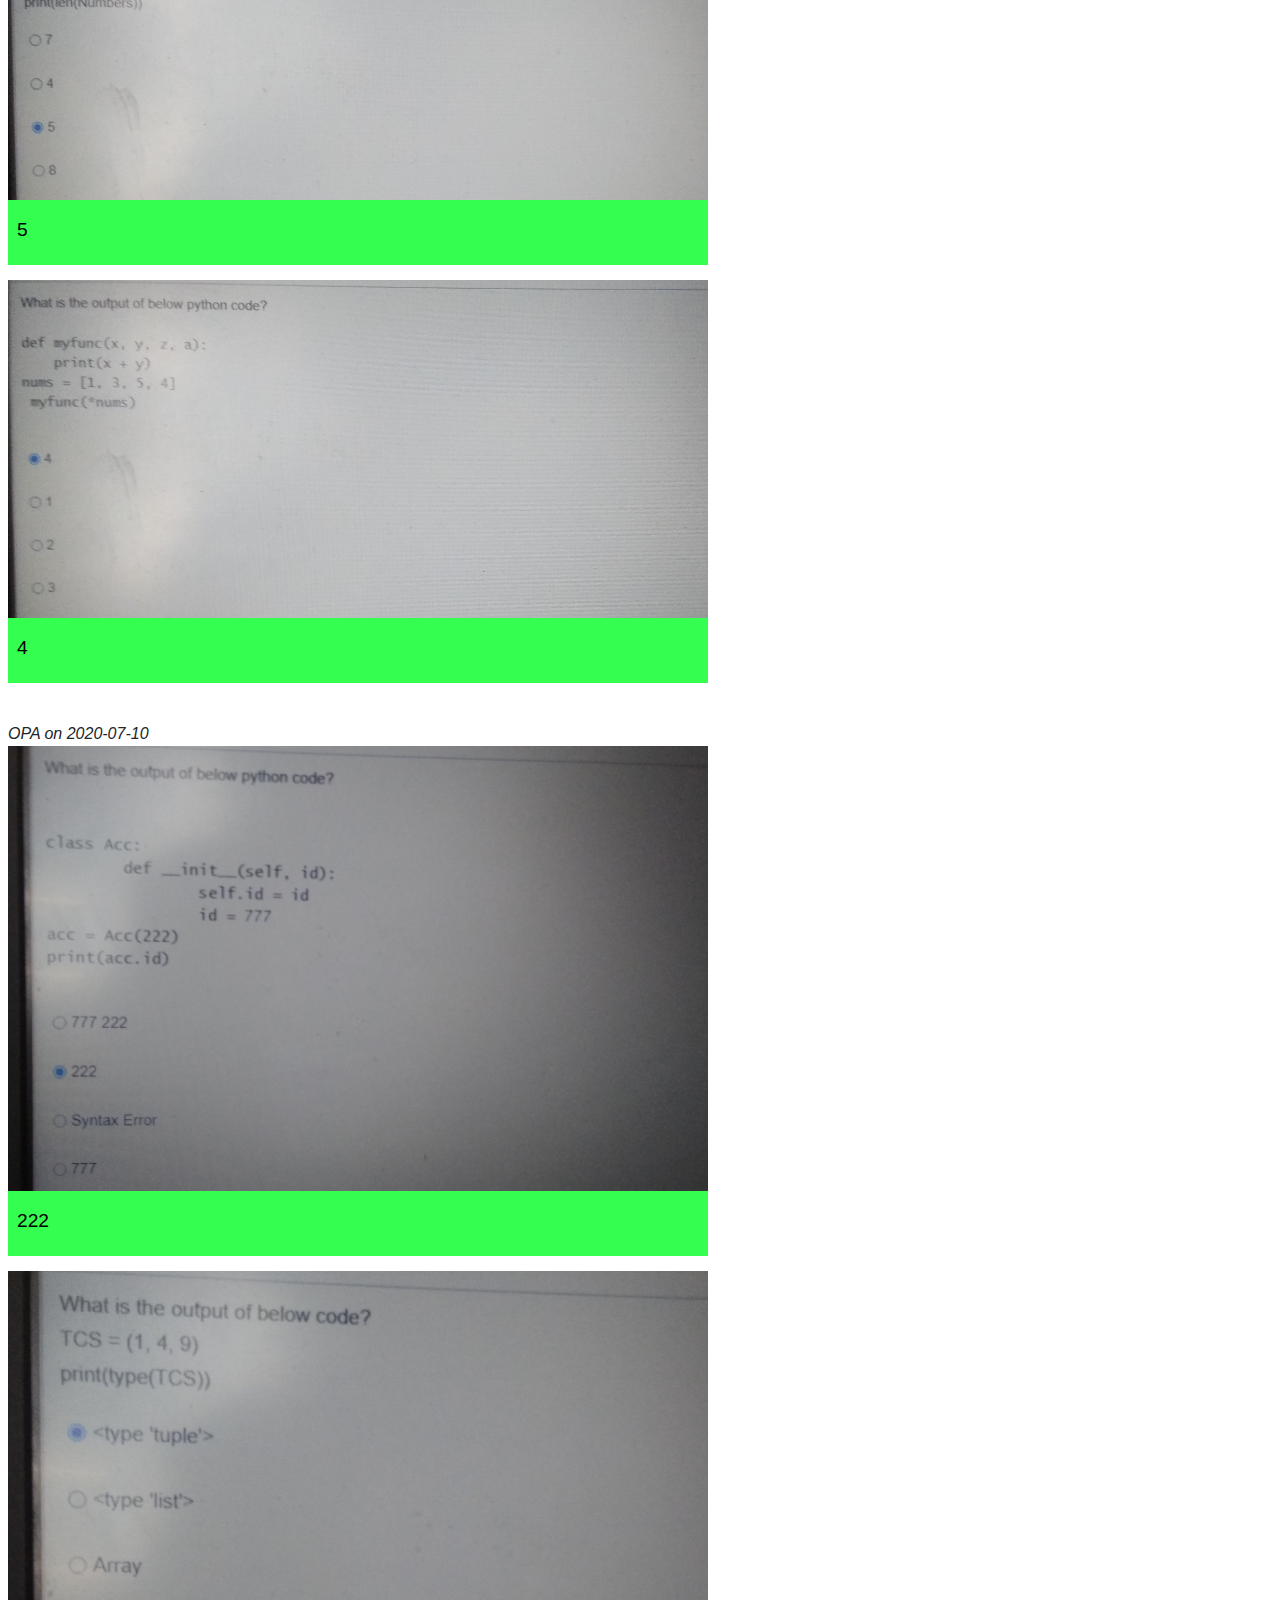
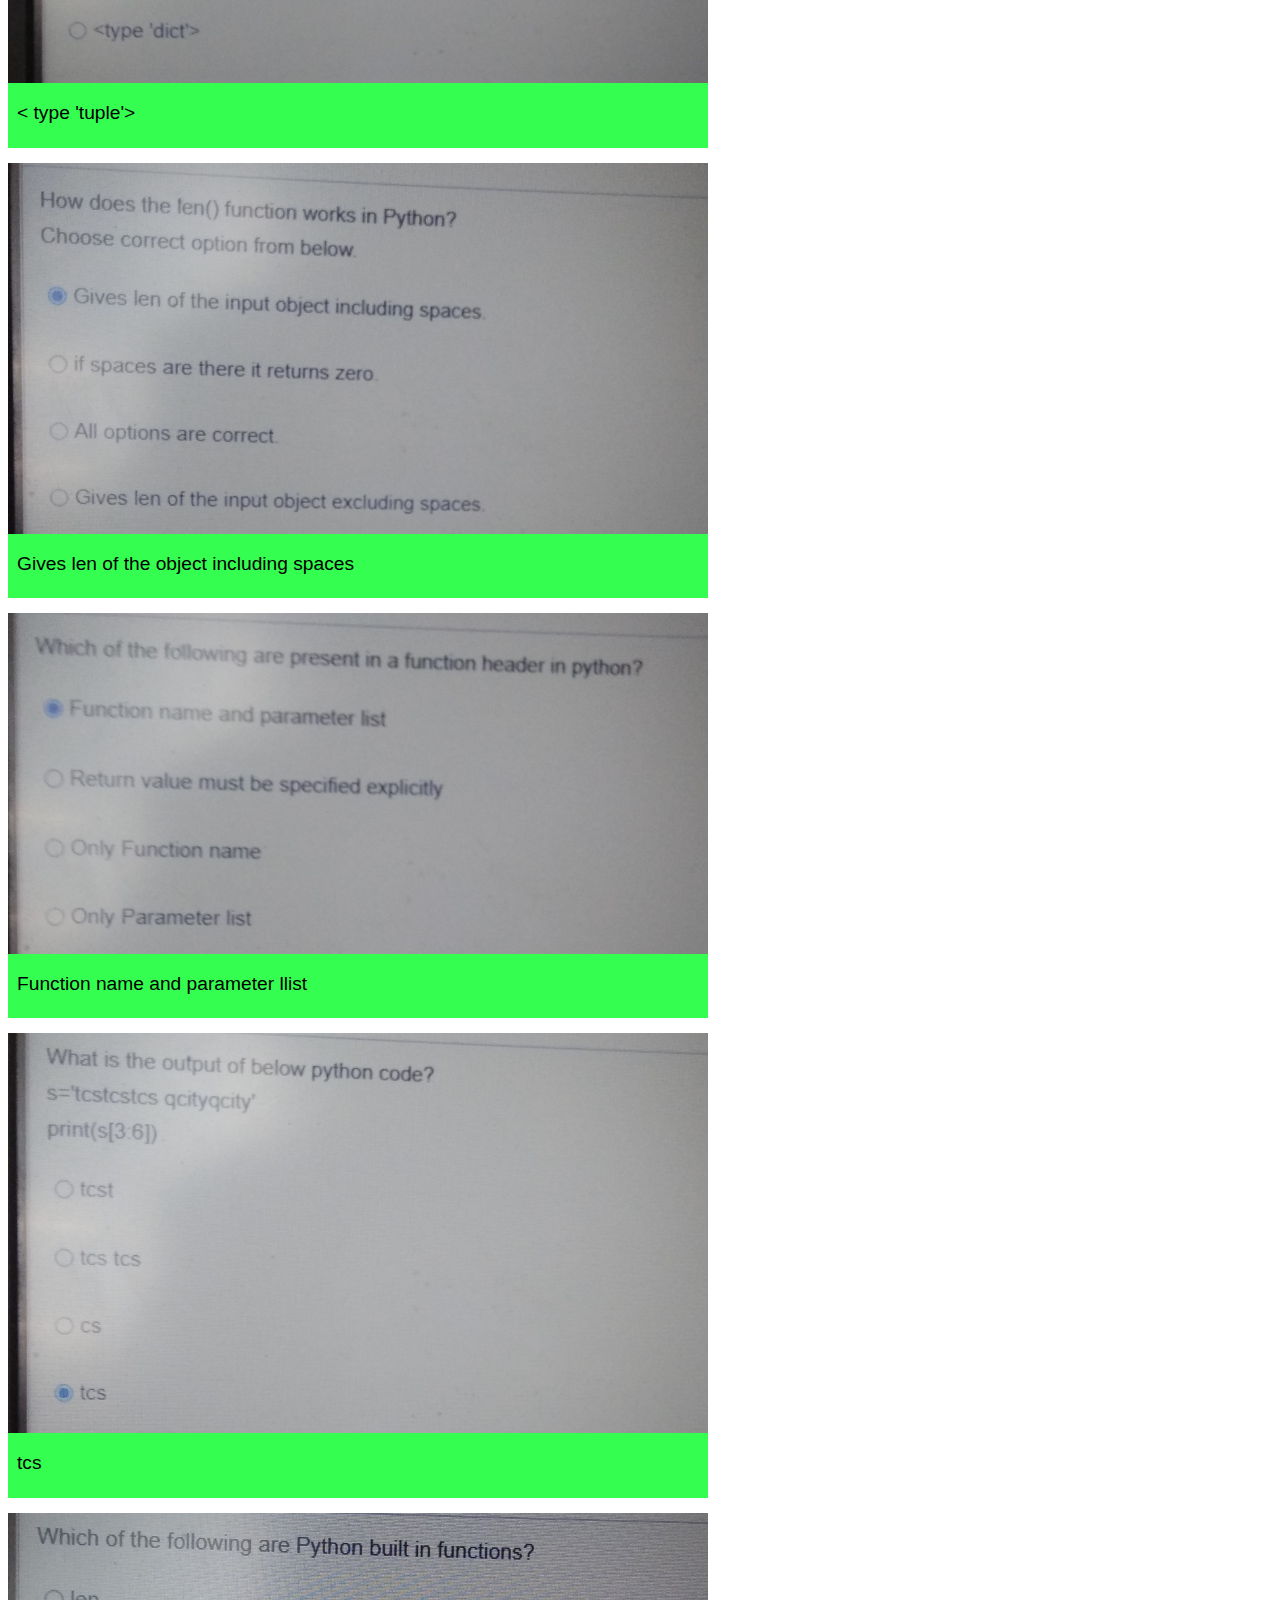
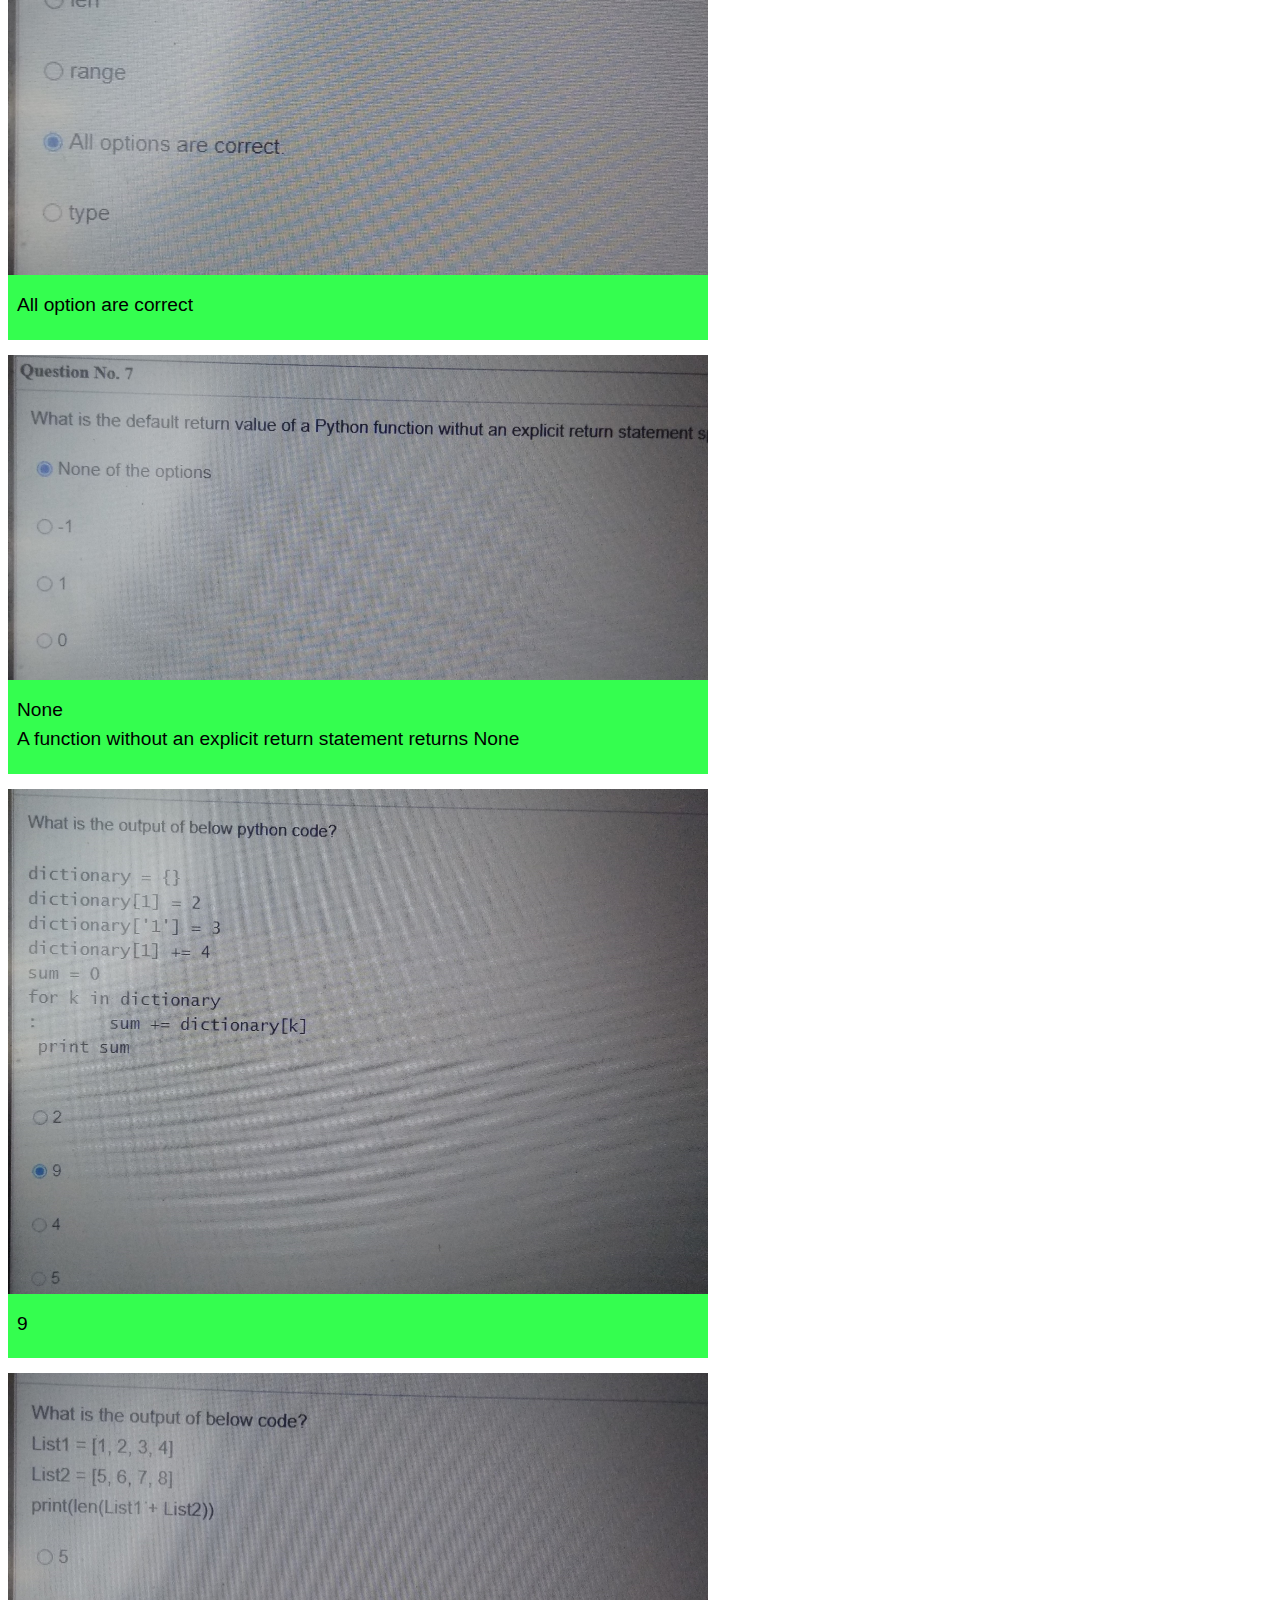
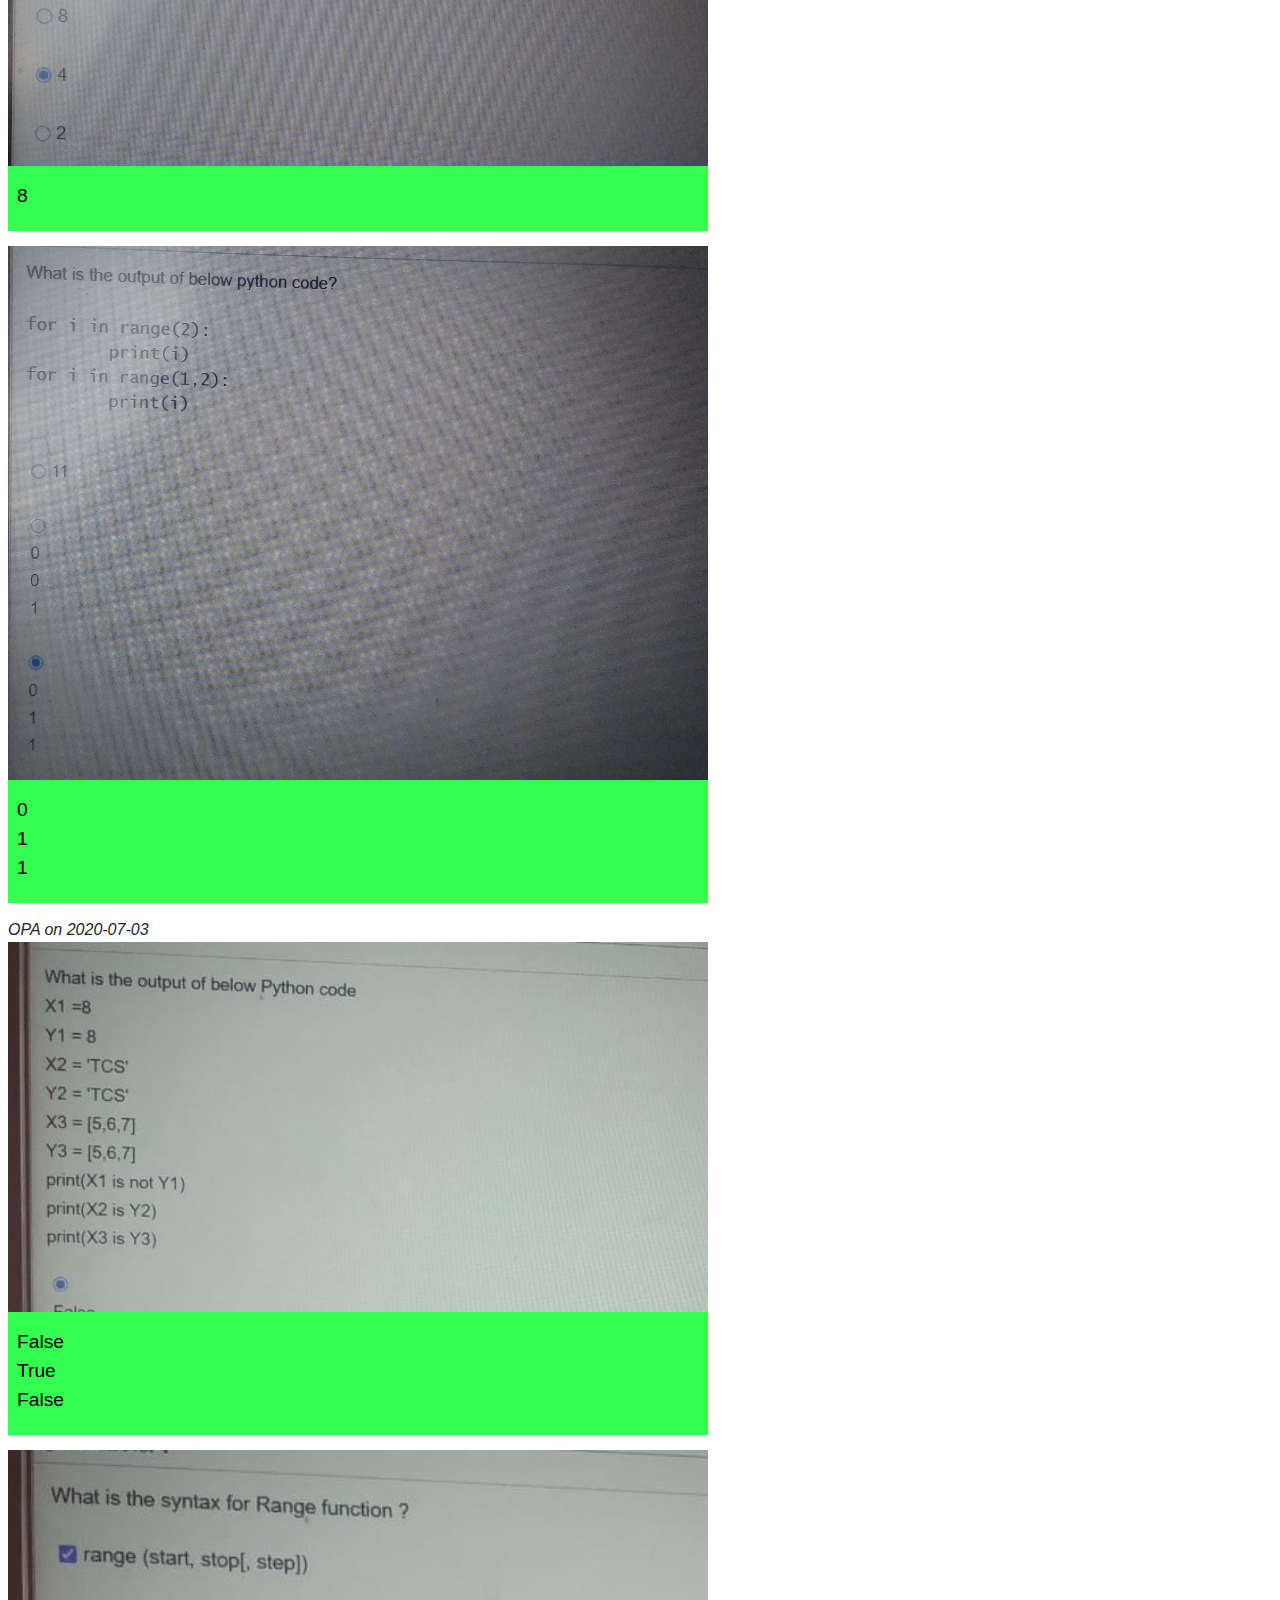
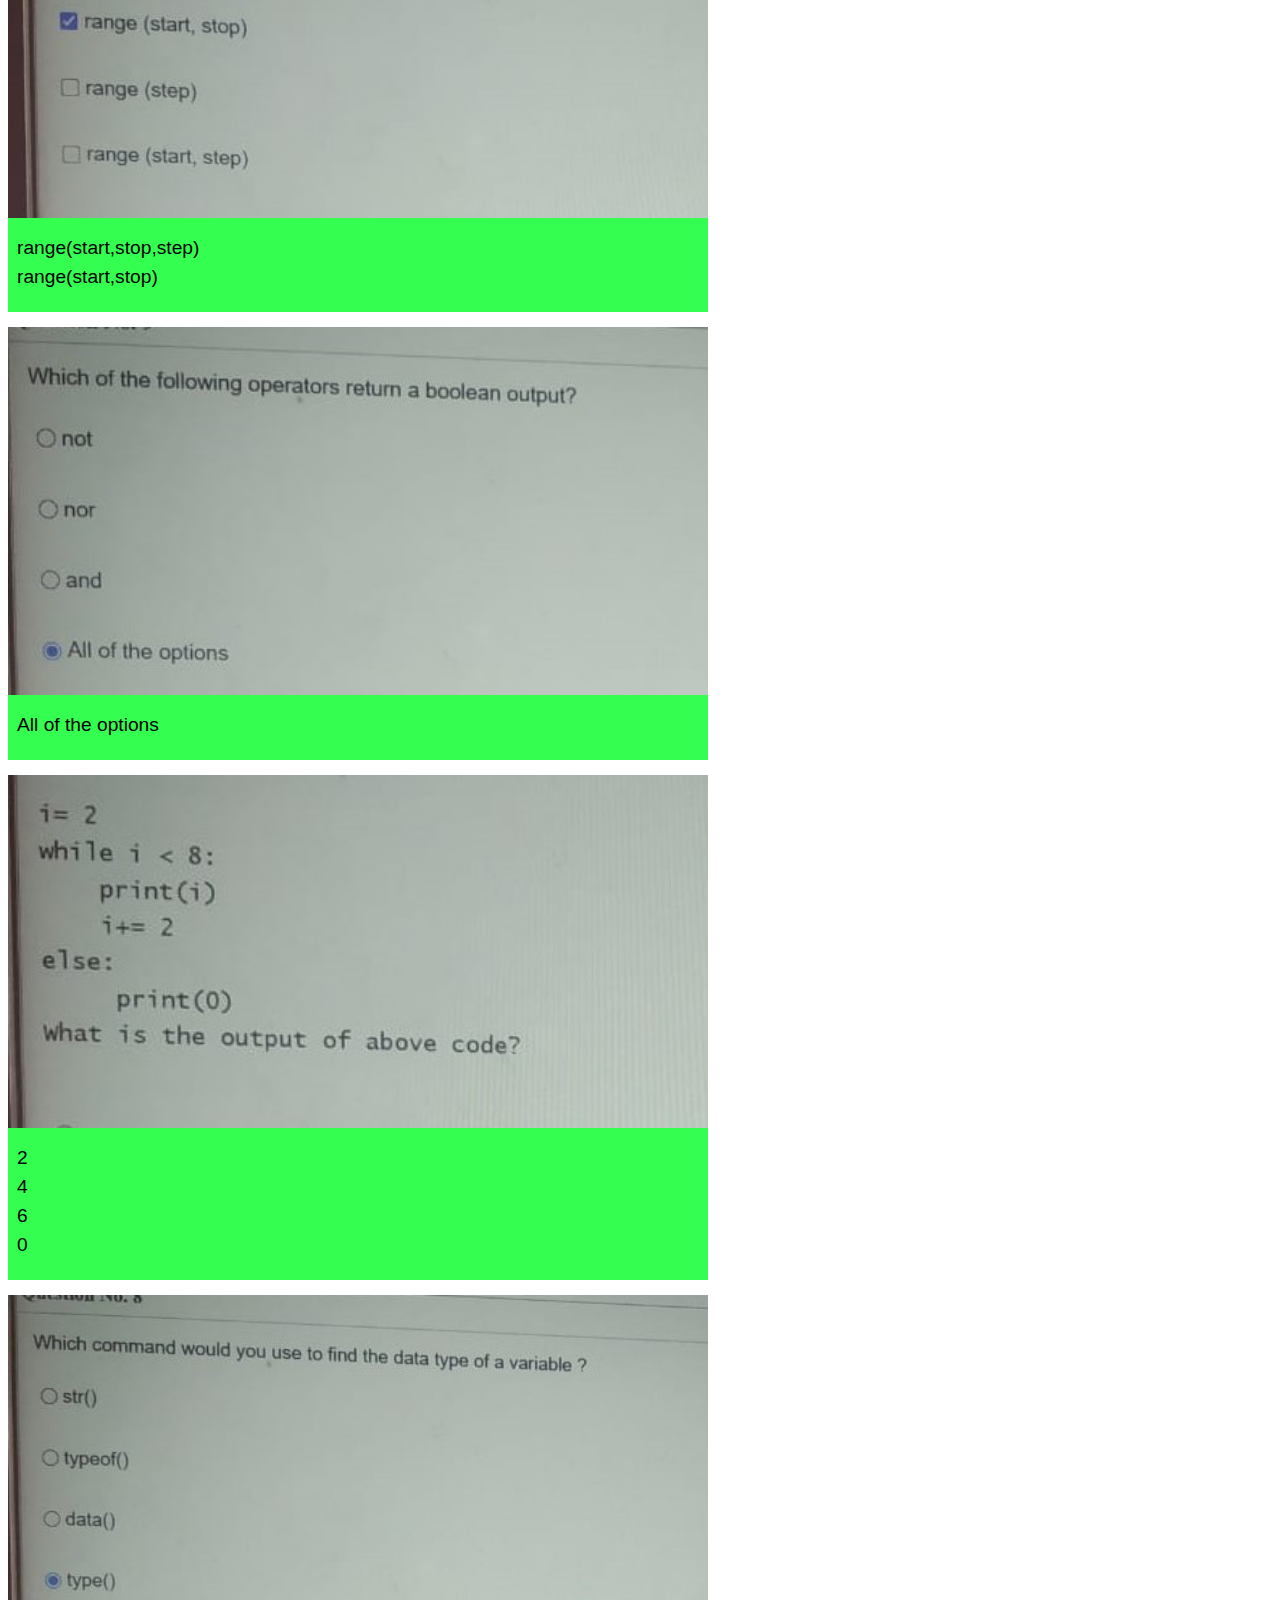
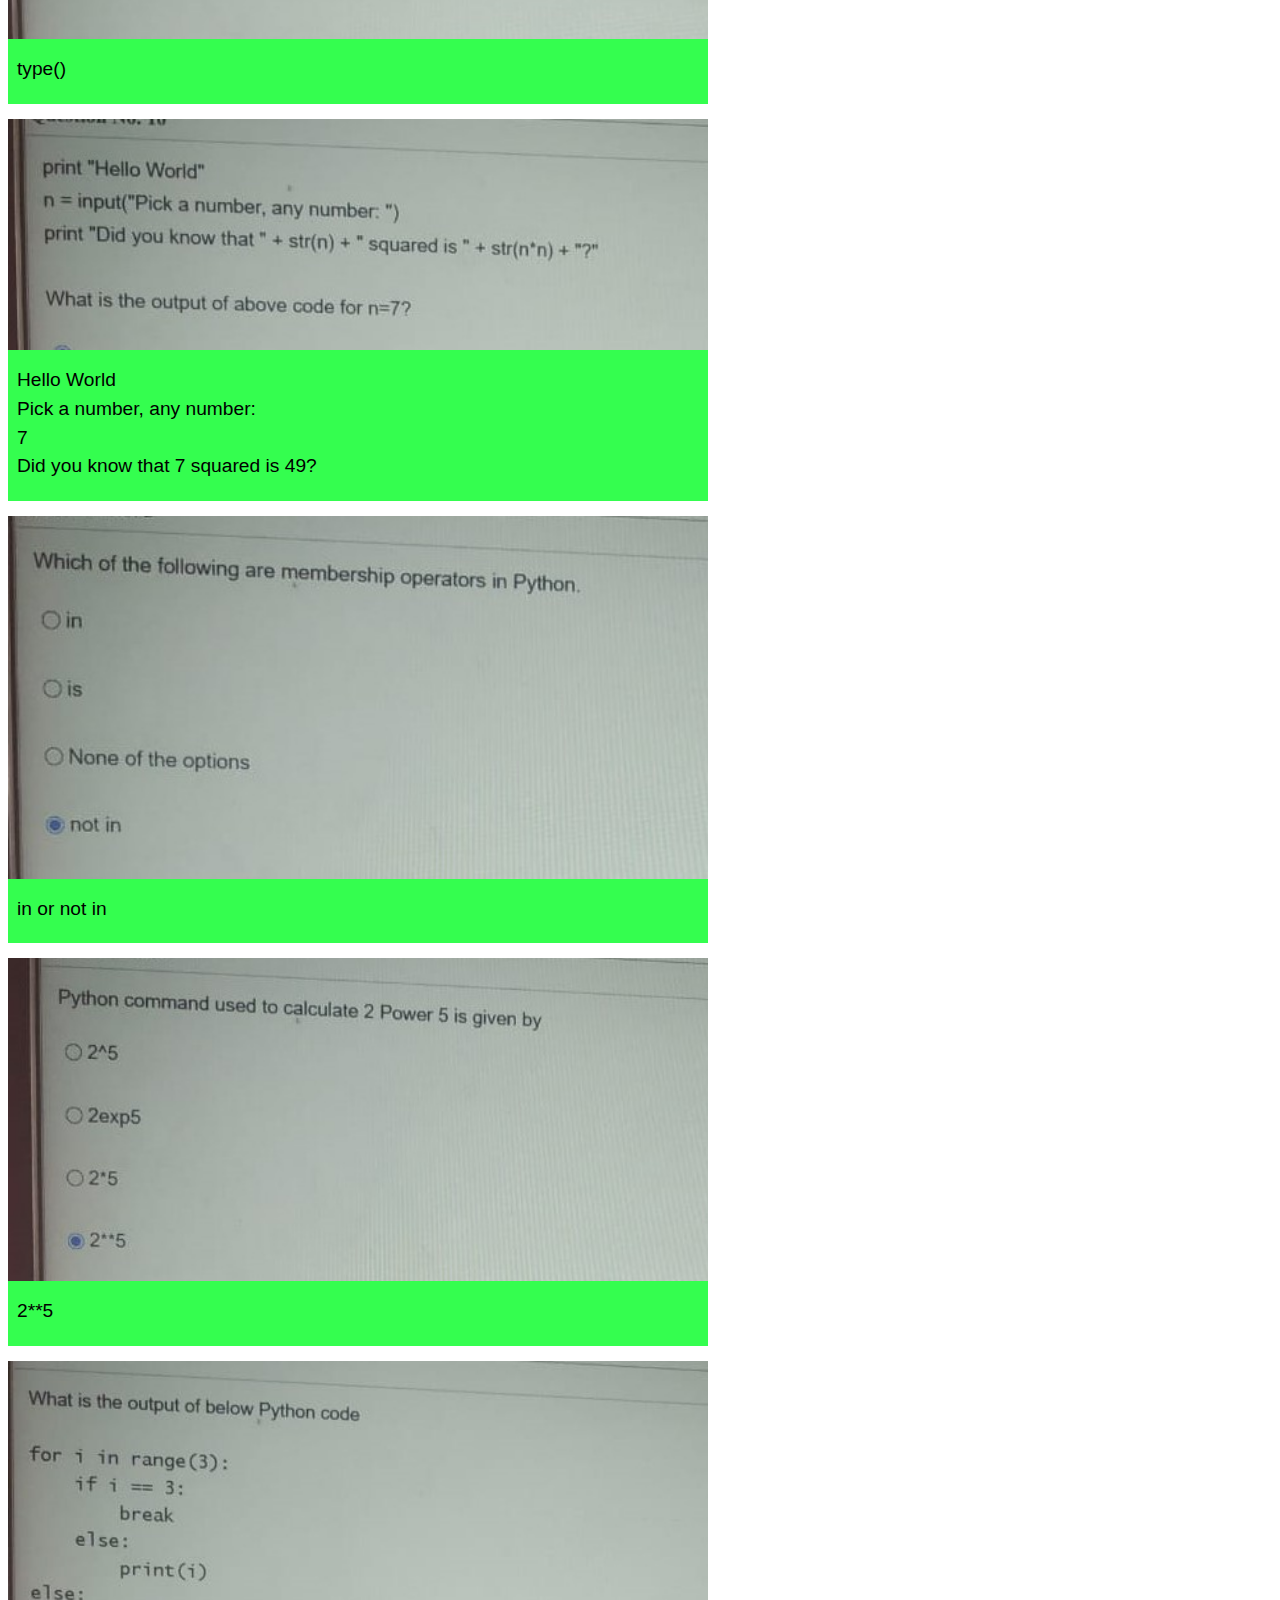
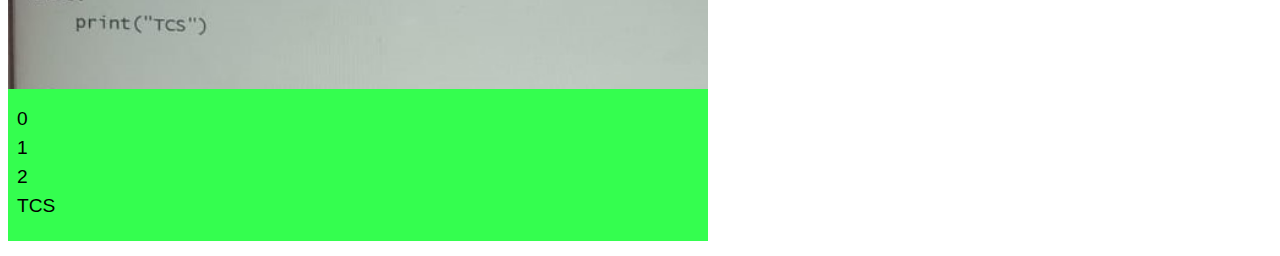
<file: mcq_python.html>
<!DOCTYPE html>
<html>
<head>
<meta name="viewport" content="width=device-width, initial-scale=1">
<link rel="stylesheet" type="text/css" href="css/main.css">
<style>
  *{
    box-sizing: border-box;
  }
    .h_box{
      position: relative;
      max-width: 700px;
        margin-bottom: 15px;
    }
    .h_box pre{
      width: 100%;
      height: auto;
      margin-bottom: 0;
    }
    .h_box pre img{
      width: 800px;
      height: auto;
    }
    .h_box div{
        position: relative;
        bottom: 0;
        width: 100%;
        background: rgb(1, 254, 35); /* Fallback color */
        background: rgba(1, 254, 35, 0.8); /* Black background with 0.5 opacity */
        color: #000000;
        padding: 4px;
     }
     .h_box div p{
        padding-left: 5px;
        padding-top: 12px;
        font-size: 1.2em;
      }
</style>
</head>
<body>
  <div class="ml-2 mr-2">
  <h2><center>Python MCQ</center></h2>
  <em>OPA on 2020-07-24</em>
  <div class="h_box">
    <pre><img alt="" src="./image/python/mcq/20200724_1.jpg" ></pre>
    <div><p>print("\n".join(tcs))</p></div>
  </div>
  <div class="h_box">
    <pre><img alt="" src="./image/python/mcq/20200724_2.jpg" ></pre>
    <div><p>0 is falsy!</p></div>
  </div>
  <div class="h_box">
    <pre><img alt="" src="./image/python/mcq/20200724_3.jpg" ></pre>
    <div><p>< type 'dict' ></p></div>
  </div>
  <div class="h_box">
    <pre><img alt="" src="./image/python/mcq/20200724_4.jpg" ></pre>
    <div><p>python --version</p></div>
  </div>
  <div class="h_box">
    <pre><img alt="" src="./image/python/mcq/20200724_5.jpg" ></pre>
    <div><p>Gives len of the object including spaces</p></div>
  </div>
  <div class="h_box">
    <pre><img alt="" src="./image/python/mcq/20200724_6.jpg" ></pre>
    <div><p>Error in code</p></div>
  </div>
  <div class="h_box">
    <pre><img alt="" src="./image/python/mcq/20200724_7.jpg" ></pre>
    <div><p>8<br>8</p></div>
  </div>
  <div class="h_box">
    <pre><img alt="" src="./image/python/mcq/20200724_8.jpg" ></pre>
    <div><p>All options are correct</p></div>
  </div>
  <div class="h_box">
    <pre><img alt="" src="./image/python/mcq/20200724_9.jpg" ></pre>
    <div><p>5</p></div>
  </div>
  <div class="h_box">
    <pre><img alt="" src="./image/python/mcq/20200724_10.jpg" ></pre>
    <div><p>4</p></div>
  </div>

  <br>
  <em>OPA on 2020-07-10</em>
  <div class="h_box" >
    <pre><img src="./image/python/mcq/20200710_1.jpg"></pre>
    <div>
      <p>222</p>
    </div>
  </div>
  <div class="h_box" >
    <pre><img src="./image/python/mcq/20200710_2.jpg"></pre>
    <div>
      <p>< type 'tuple'></p>
    </div>
  </div>
  <div class="h_box" >
    <pre><img src="./image/python/mcq/20200710_3.jpg"></pre>
    <div>
      <p>Gives len of the object including spaces</p>
    </div>
  </div>
  <div class="h_box" >
    <pre><img src="./image/python/mcq/20200710_4.jpg"></pre>
    <div>
      <p>Function name and parameter llist</p>
    </div>
  </div>
  <div class="h_box" >
    <pre><img src="./image/python/mcq/20200710_5.jpg"></pre>
    <div>
      <p>tcs</p>
    </div>
  </div>
  <div class="h_box" >
    <pre><img src="./image/python/mcq/20200710_6.jpg"></pre>
    <div>
      <p>All option are correct</p>
    </div>
  </div>
  <div class="h_box" >
    <pre><img src="./image/python/mcq/20200710_7.jpg"></pre>
    <div>
      <p>None<br> A function without an explicit return statement returns None</p>
    </div>
  </div>
  <div class="h_box" >
    <pre><img src="./image/python/mcq/20200710_8.jpg"></pre>
    <div>
      <p>9</p>
    </div>
  </div>
  <div class="h_box" >
    <pre><img src="./image/python/mcq/20200710_9.jpg"></pre>
    <div>
      <p>8</p>
    </div>
  </div>
  <div class="h_box" >
    <pre><img src="./image/python/mcq/20200710_10.jpg"></pre>
    <div>
      <p>0<br>1<br>1</p>
    </div>
  </div>

  <em>OPA on 2020-07-03</em>
  <div class="h_box" >
    <pre><img src="./image/python/mcq/20200626-1.jpg"></pre>
    <div>
      <p>False<br>True<br>False</p>
    </div>
  </div>
  <div class="h_box" >
    <pre><img src="./image/python/mcq/20200626-2.jpg"></pre>
    <div>
      <p>range(start,stop,step)<br> range(start,stop)</p>
    </div>
  </div>
  <div class="h_box" >
    <pre><img src="./image/python/mcq/20200626-3.jpg"></pre>
    <div>
      <p>All of the options</p>
    </div>
  </div>
  <div class="h_box" >
    <pre><img src="./image/python/mcq/20200626-4.jpg"></pre>
    <div>
      <p>2<br>4<br>6<br>0</p>
    </div>
  </div>
  <div class="h_box" >
    <pre><img src="./image/python/mcq/20200626-5.jpg"></pre>
    <div>
      <p>type()</p>
    </div>
  </div>
  <div class="h_box" >
    <pre><img src="./image/python/mcq/20200626-6.jpg"></pre>
    <div>
      <p>Hello World<br>Pick a number, any number:<br>7<br>Did you know that 7 squared is 49?</p>
    </div>
  </div>
  <div class="h_box" >
    <pre><img src="./image/python/mcq/20200626-7.jpg"></pre>
    <div>
      <p>in or not in</p>
    </div>
  </div>
  <div class="h_box" >
    <pre><img src="./image/python/mcq/20200626-8.jpg"></pre>
    <div>
      <p>2**5</p>
    </div>
  </div>
  <div class="h_box" >
    <pre><img src="./image/python/mcq/20200626-9.jpg"></pre>
    <div>
      <p>0<br>1<br>2<br>TCS</p>
    </div>
  </div>
</div>
</body>
</html>
</file>
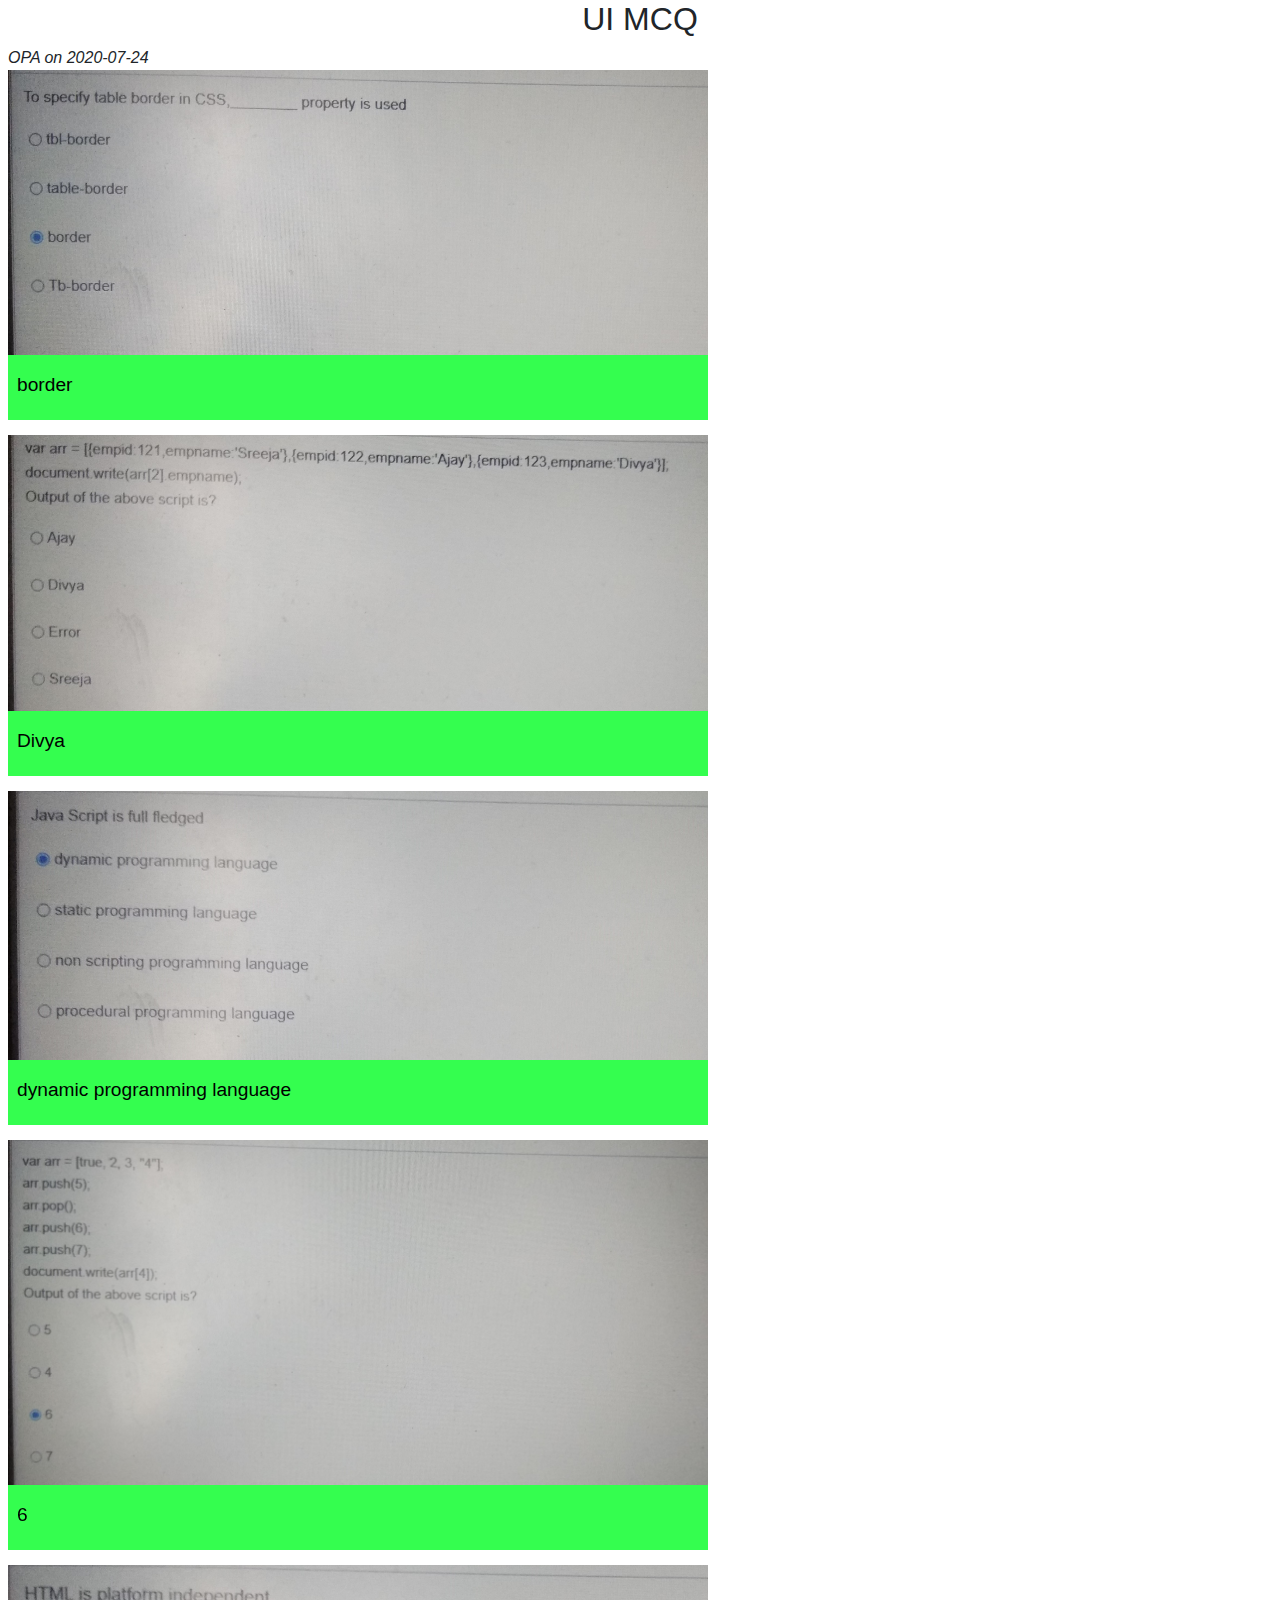
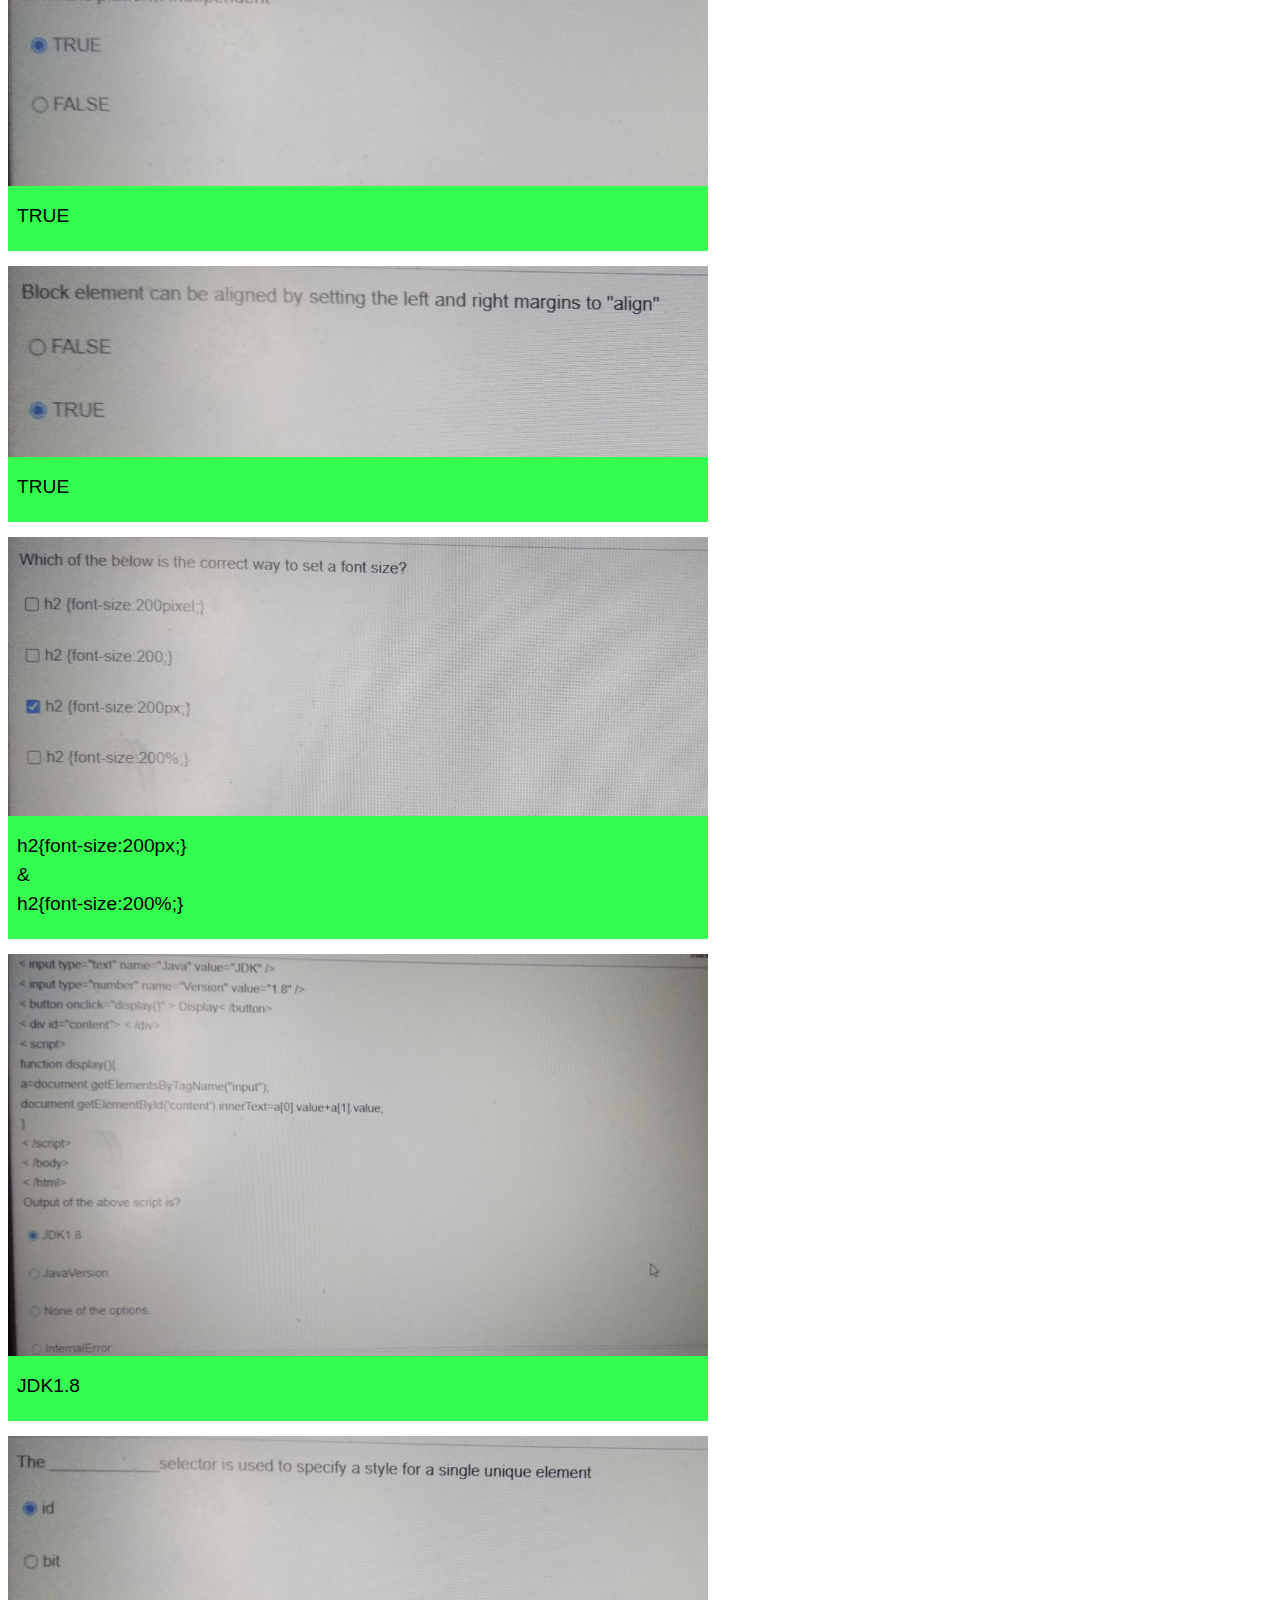
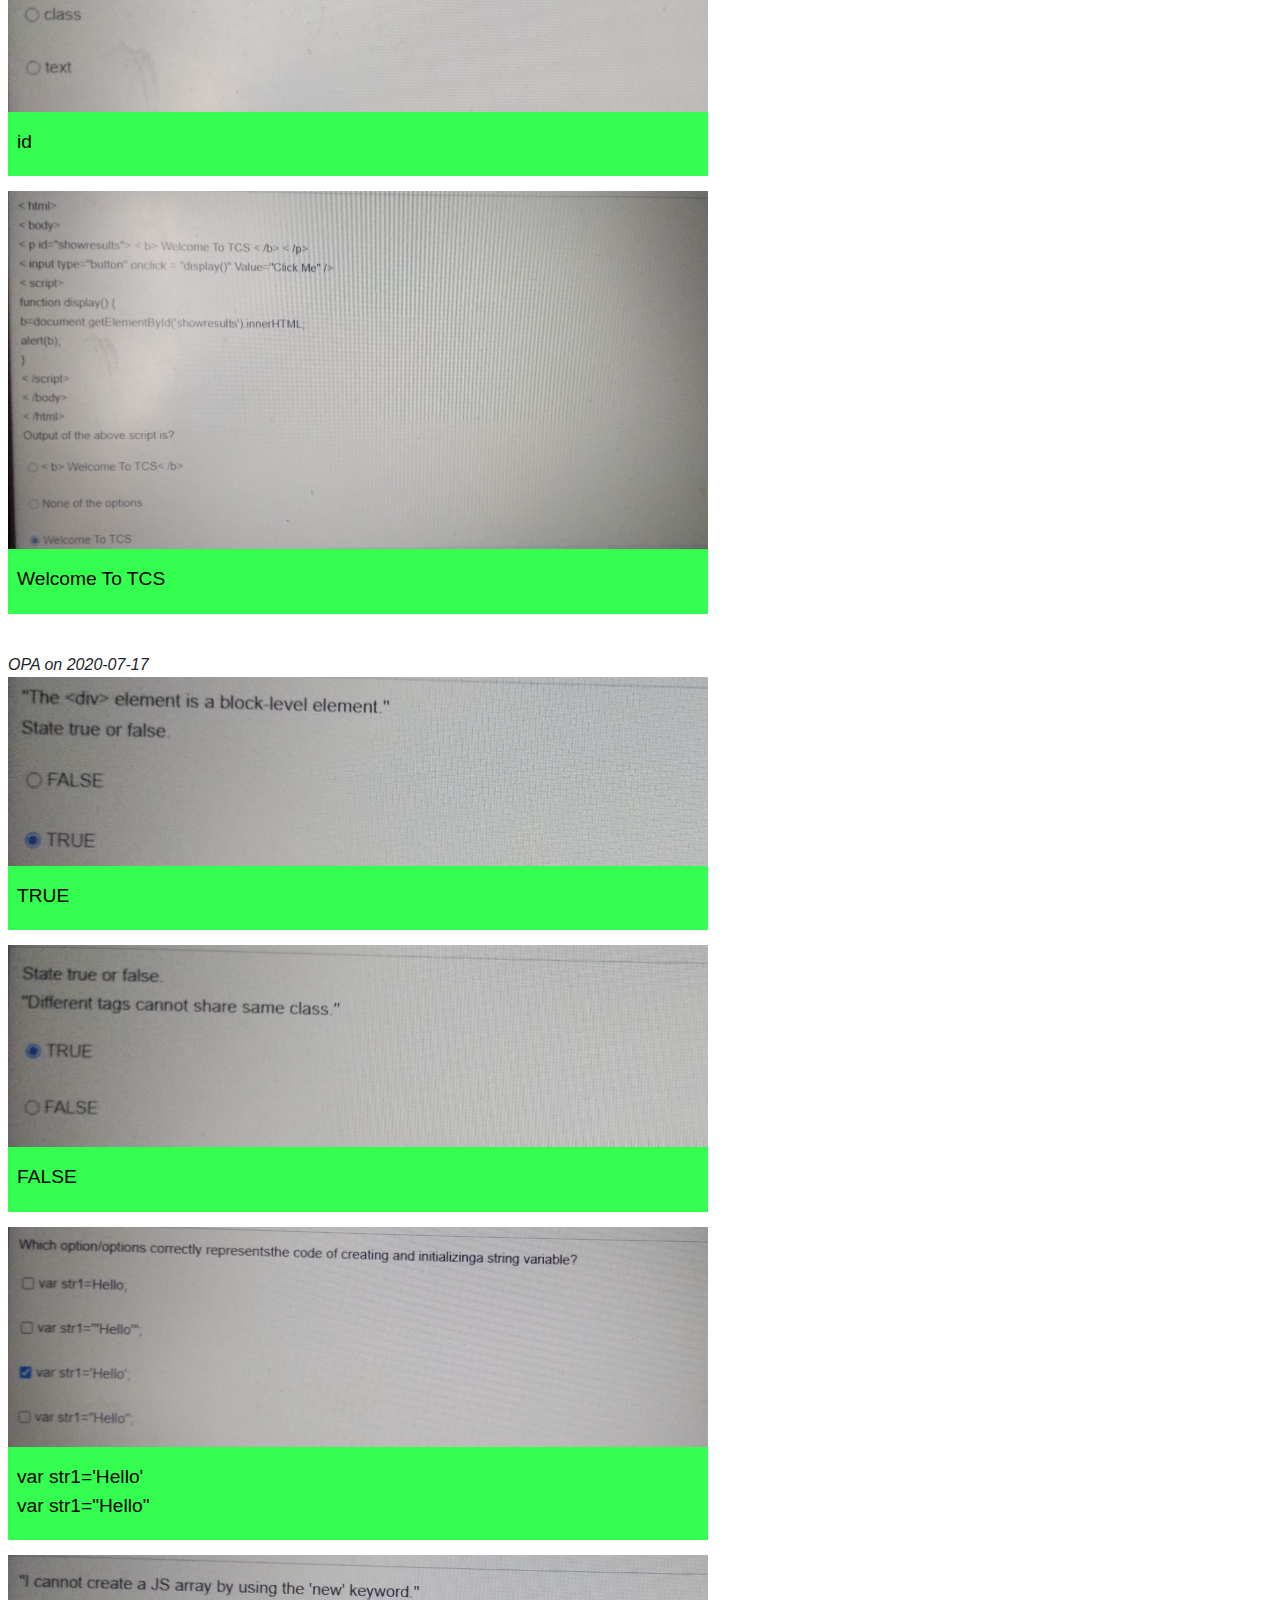
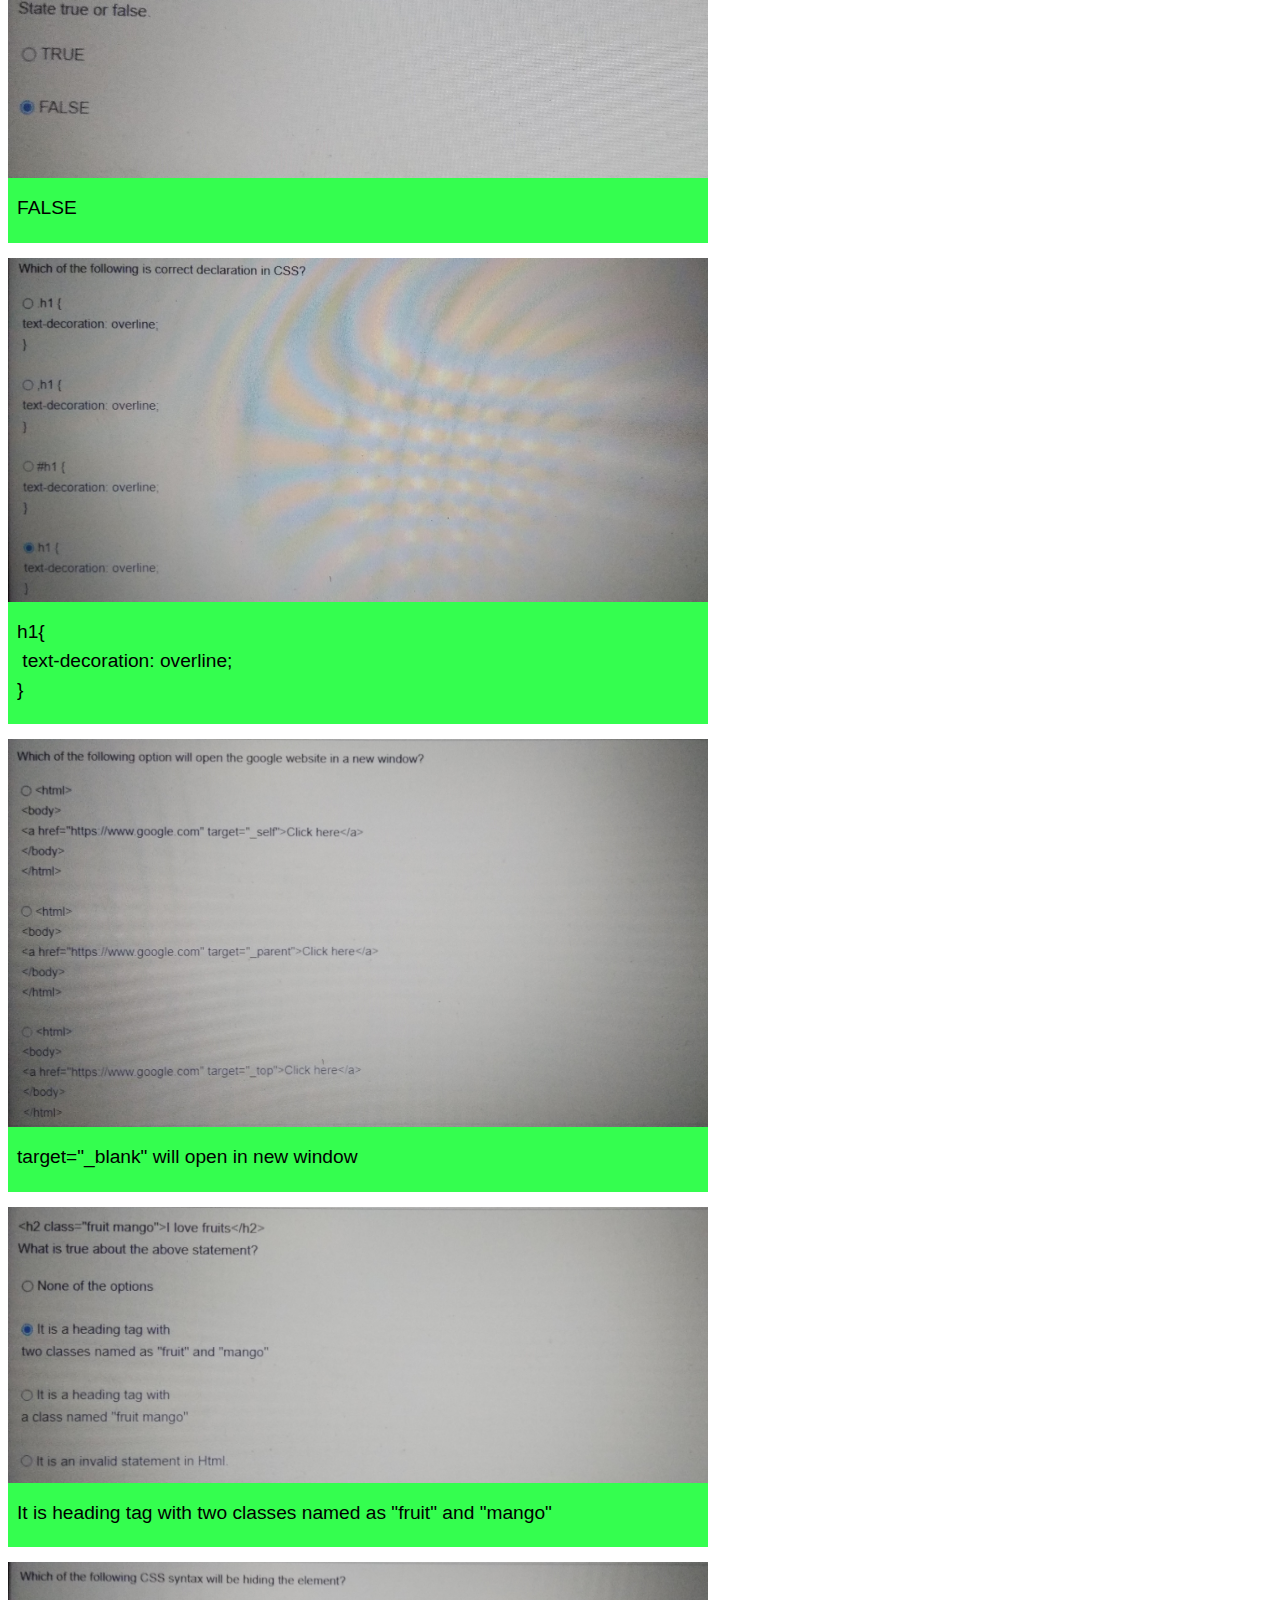
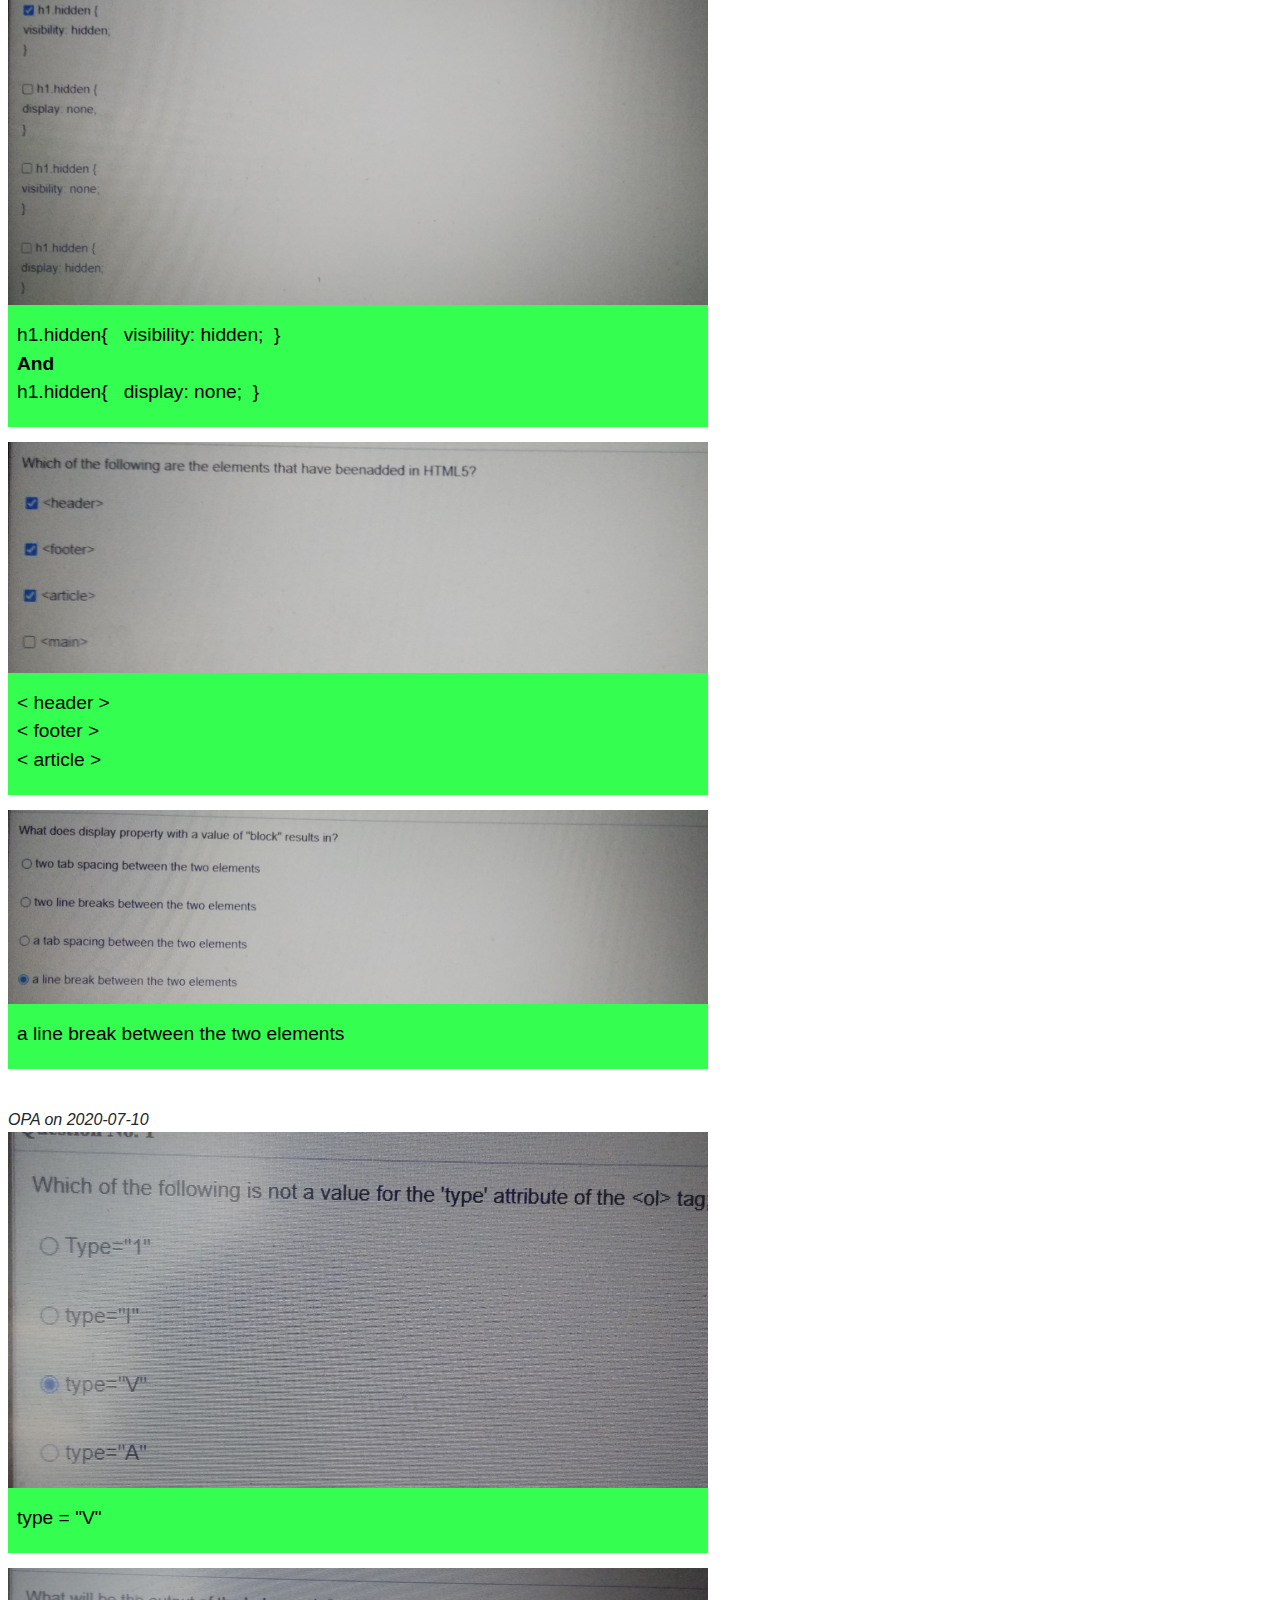
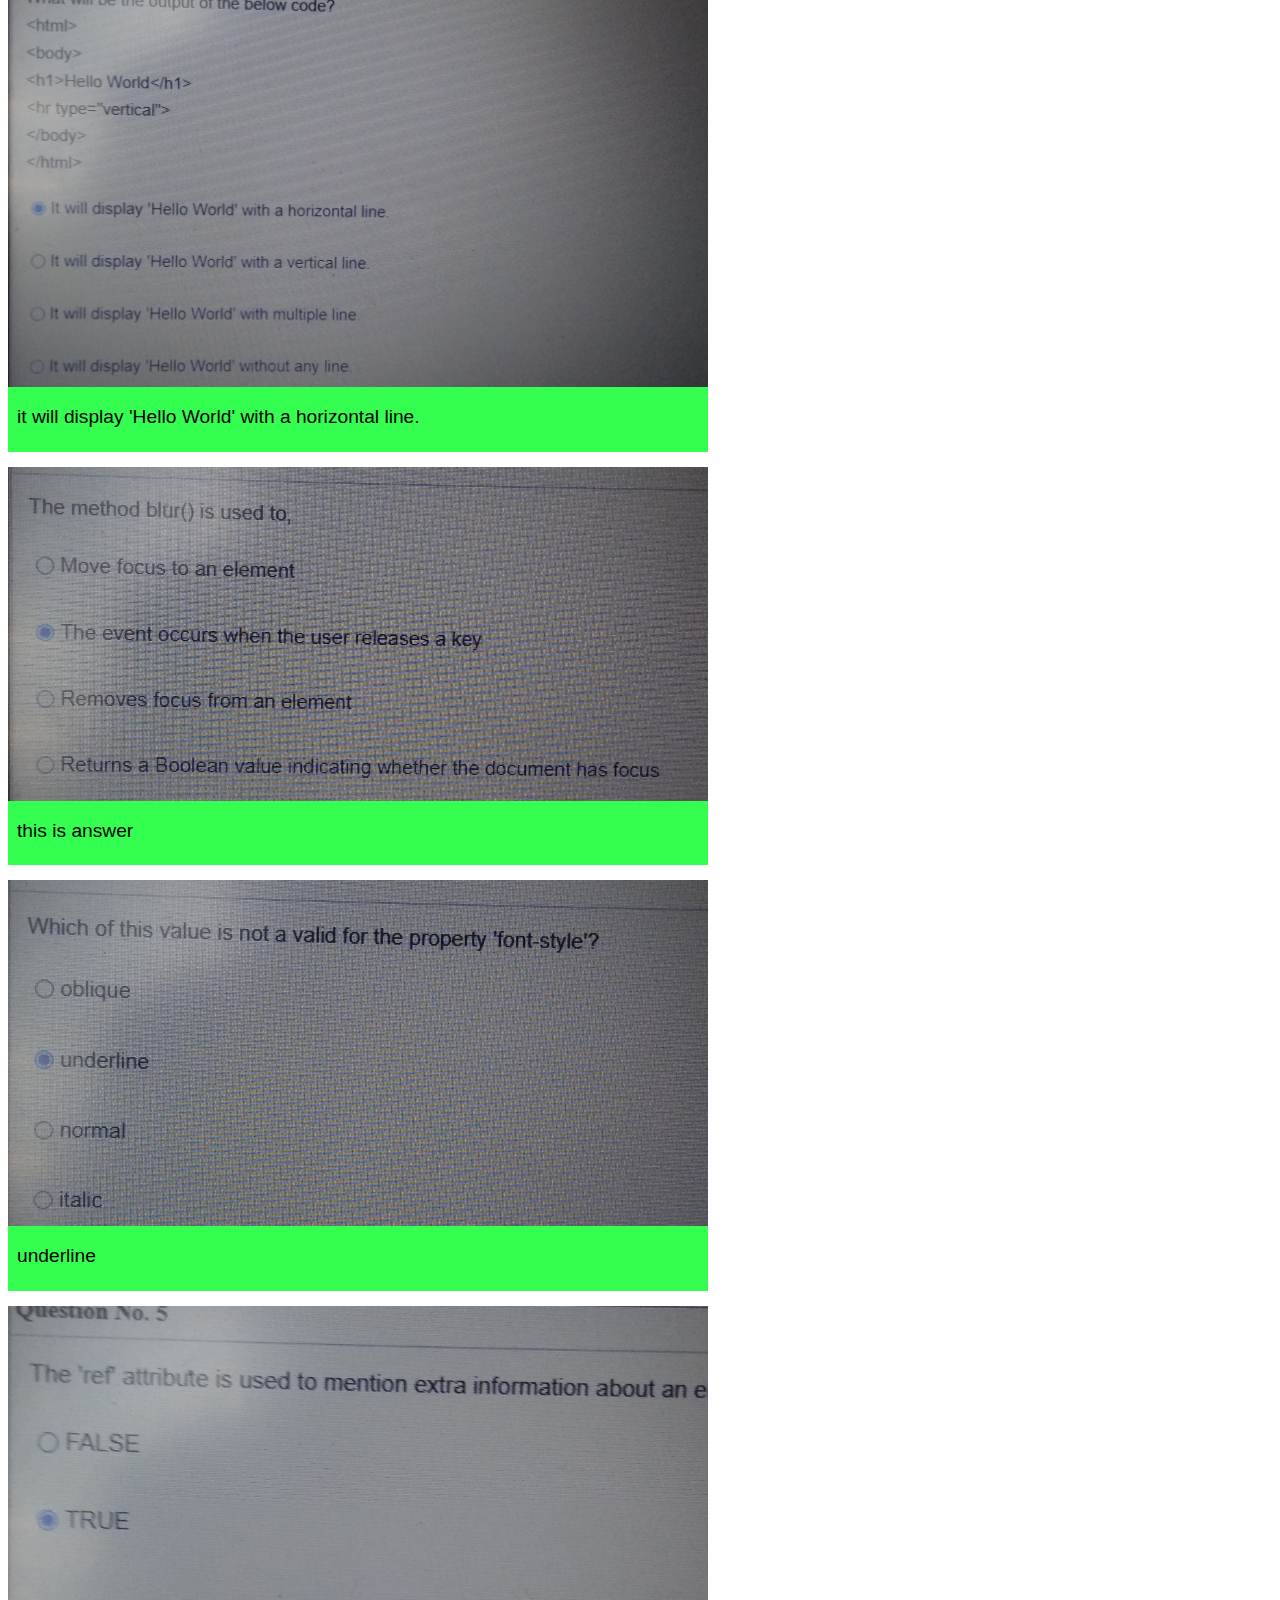
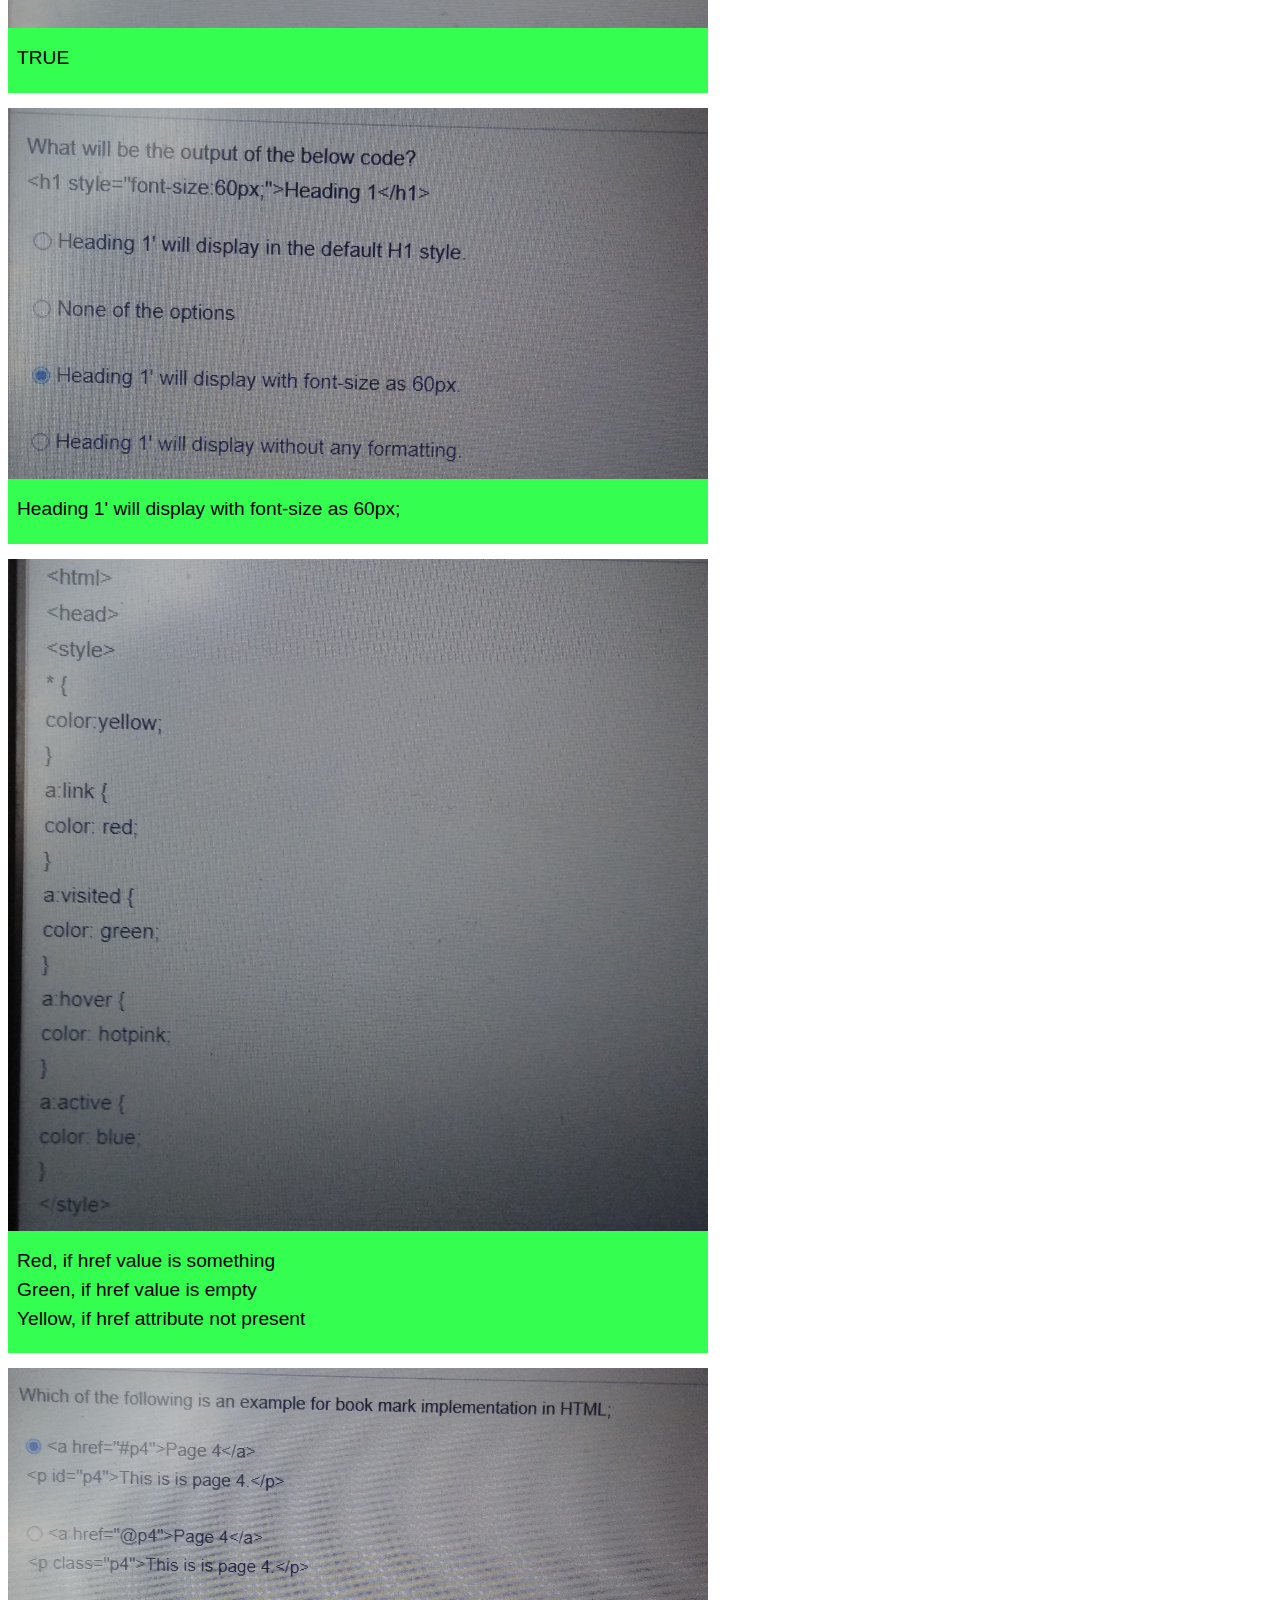
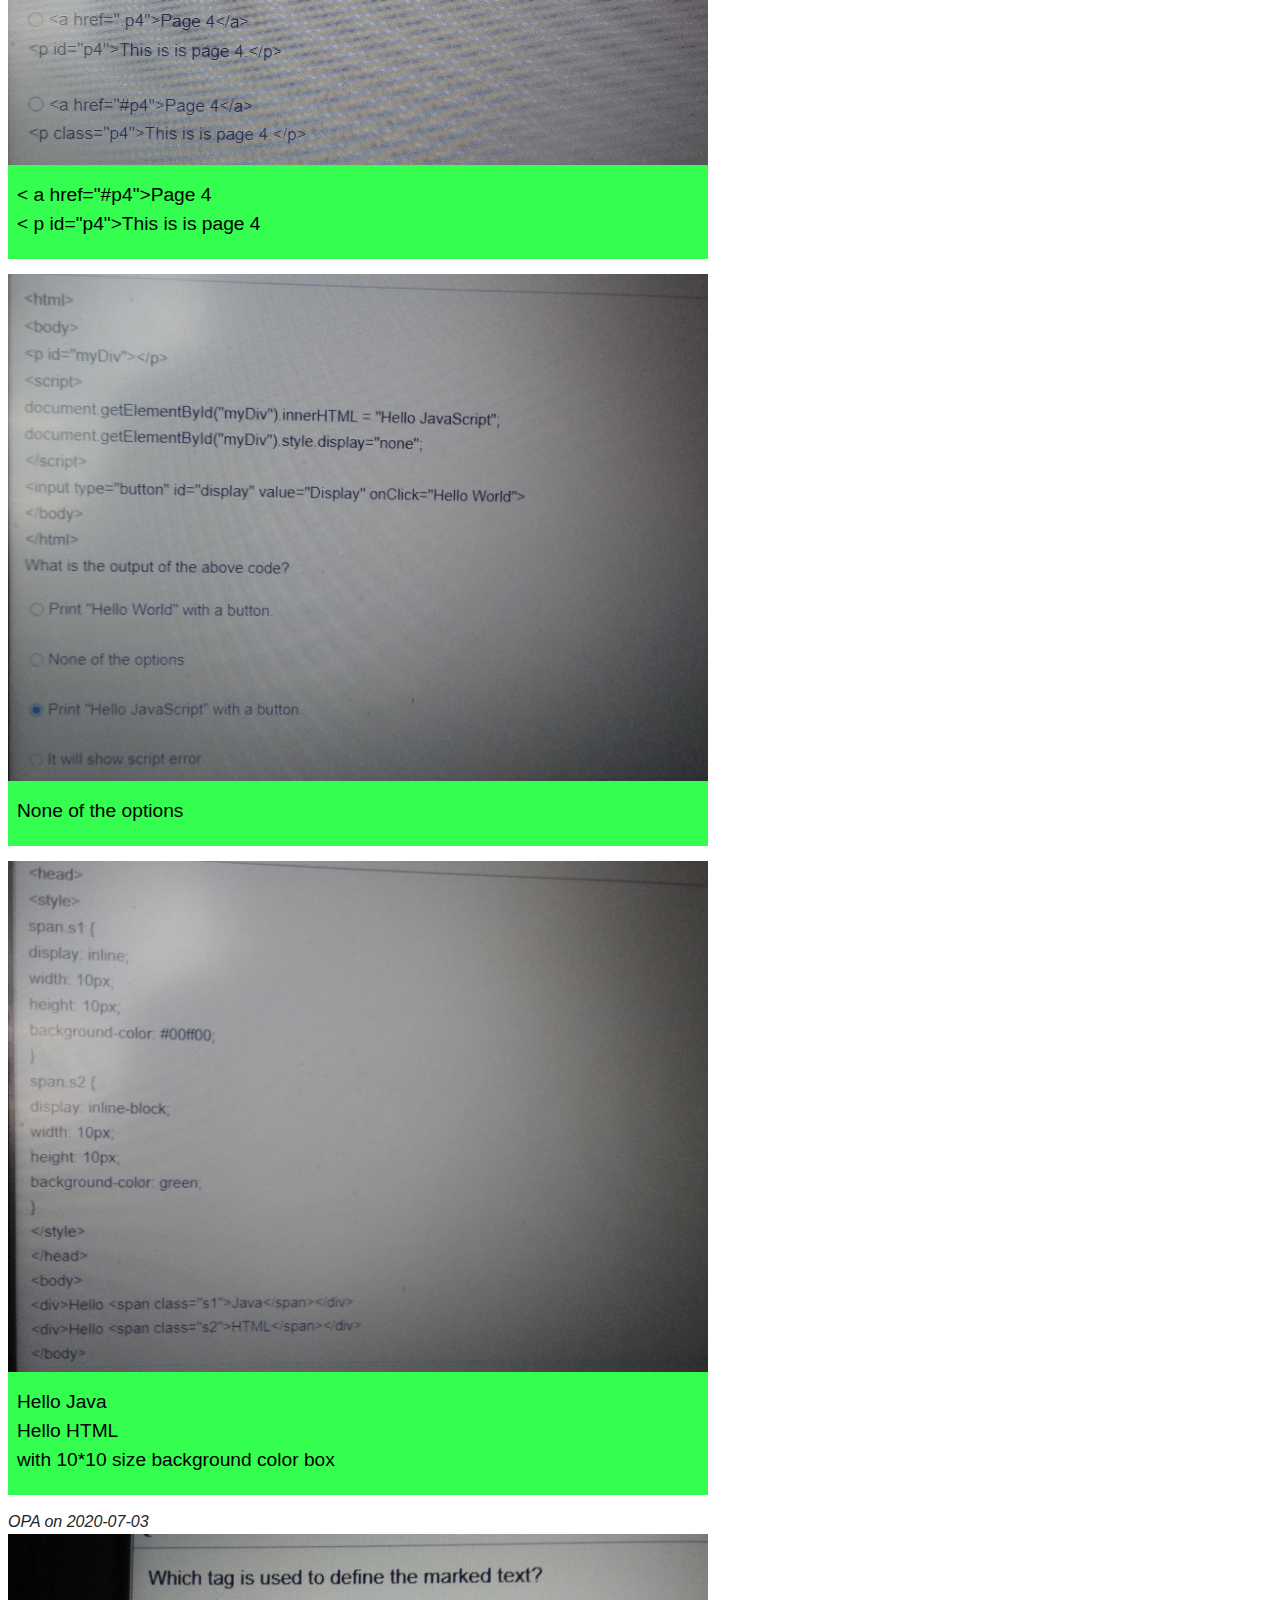
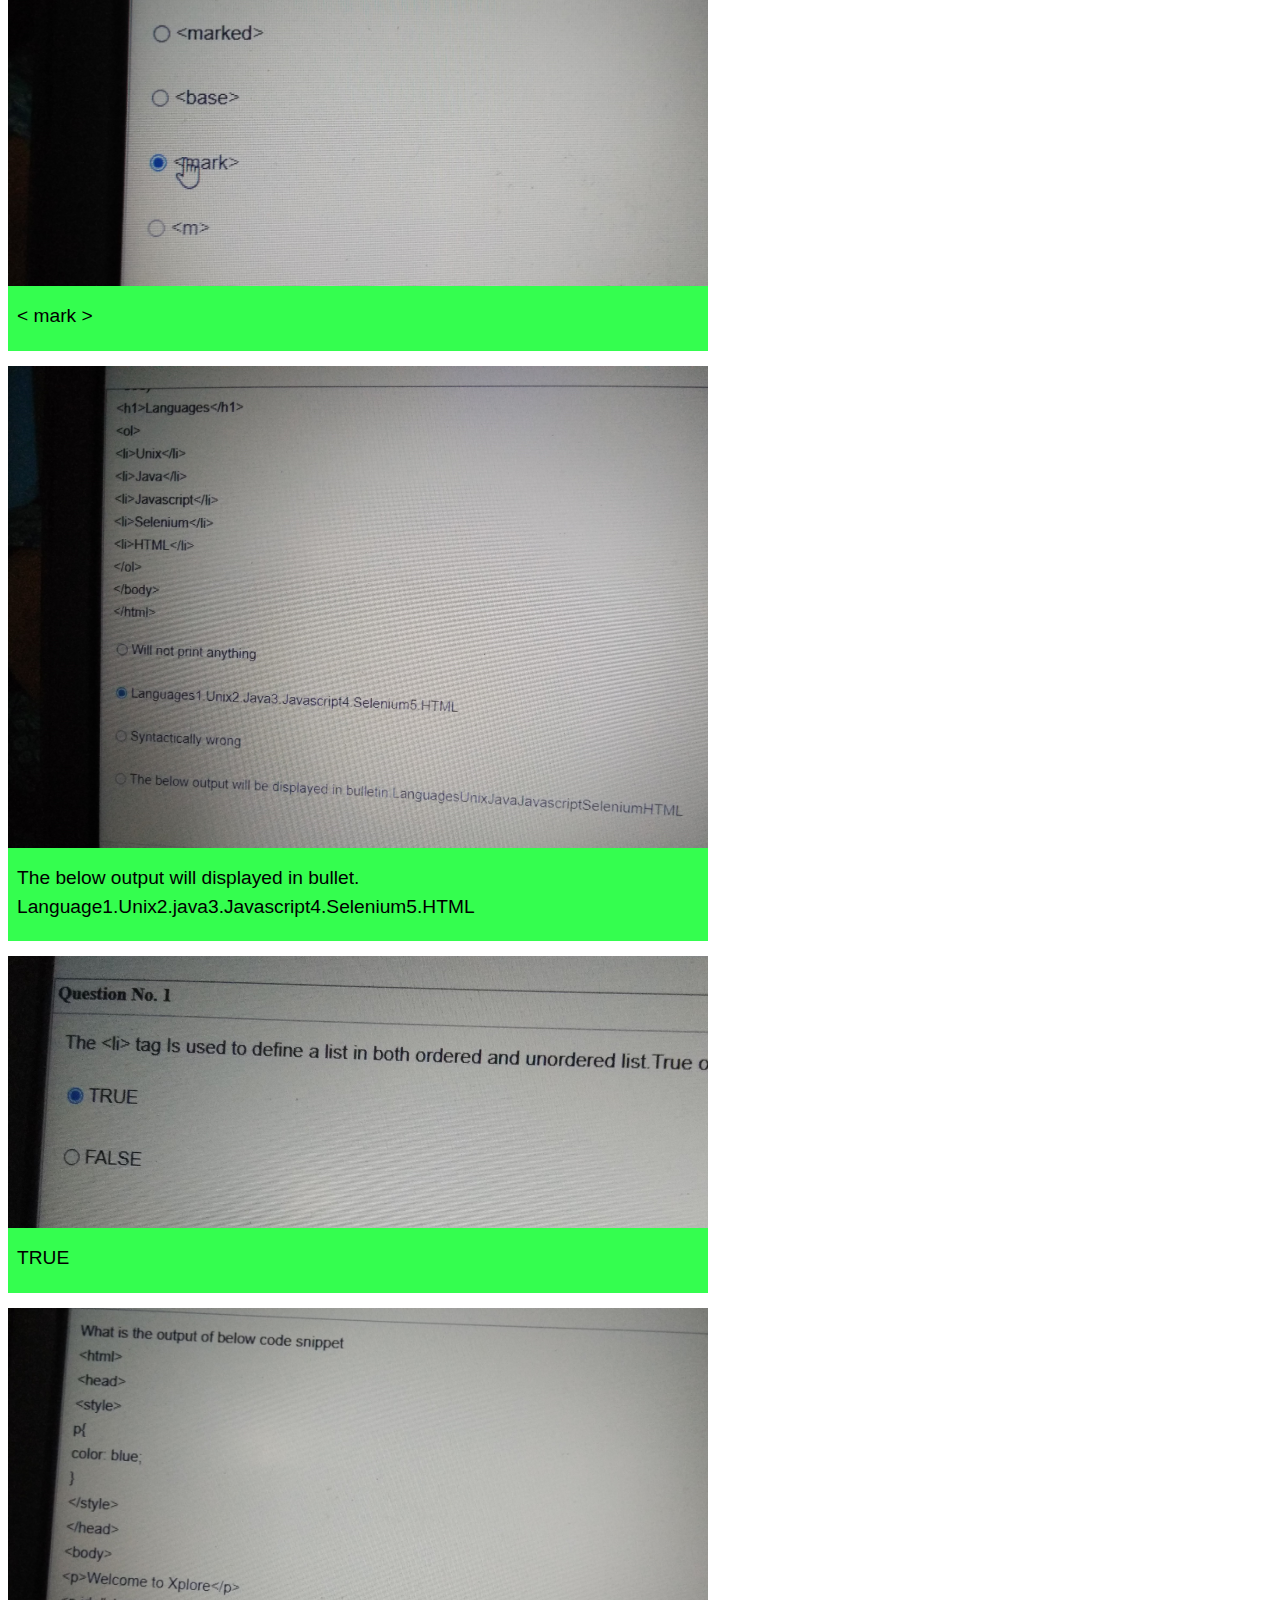
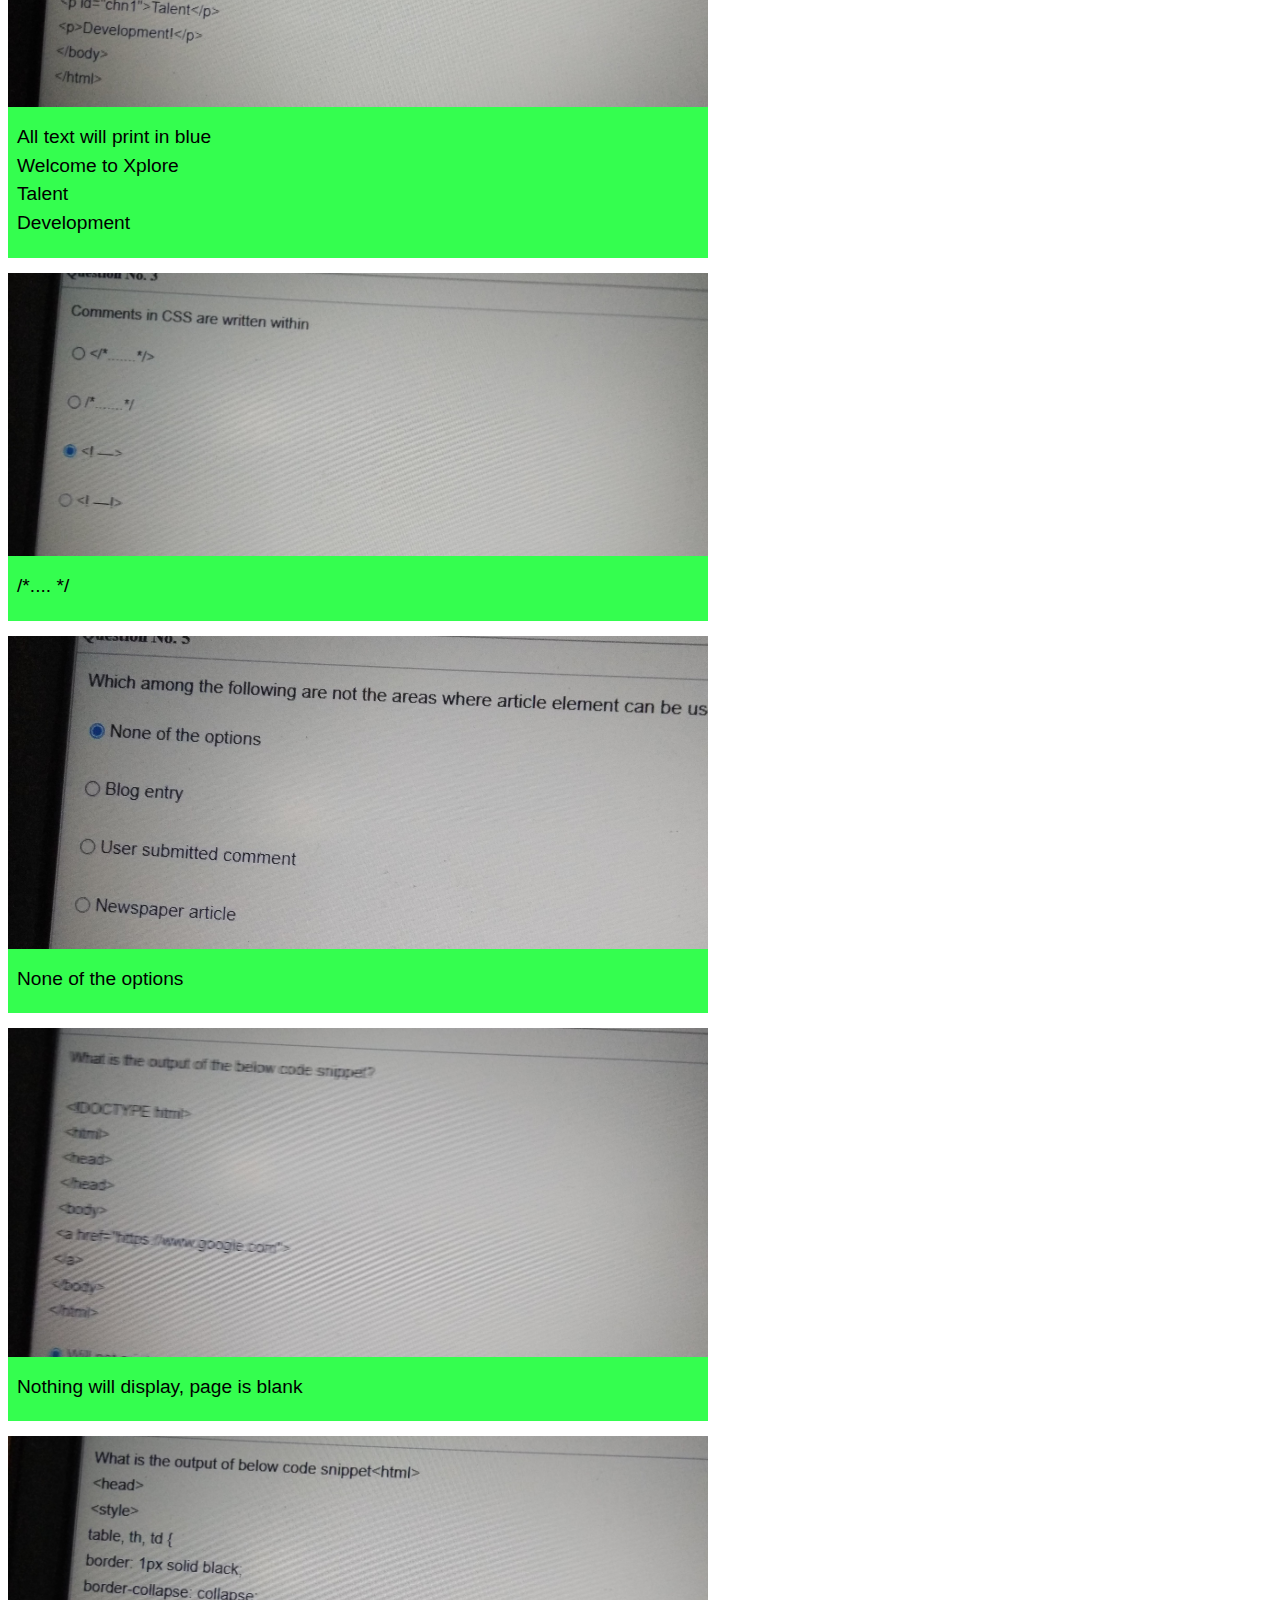
<file: mcq_ui.html>
<!DOCTYPE html>
<html>
<head>
<meta name="viewport" content="width=device-width, initial-scale=1">
<link rel="stylesheet" type="text/css" href="css/main.css">
<style>
  *{
    box-sizing: border-box;
  }
    .h_box{
      position: relative;
      max-width: 700px;
        margin-bottom: 15px;
    }
    .h_box pre{
      width: 100%;
      height: auto;
      margin-bottom: 0;
    }
    .h_box pre img{
      width: 800px;
      height: auto;
    }
    .h_box div{
        position: relative;
        bottom: 0;
        width: 100%;
        background: rgb(1, 254, 35); /* Fallback color */
        background: rgba(1, 254, 35, 0.8); /* Black background with 0.5 opacity */
        color: #000000;
        padding: 4px;
     }
     .h_box div p{
        padding-left: 5px;
        padding-top: 12px;
        font-size: 1.2em;
      }
</style>
</head>
<body>
  <div class="ml-2 mr-2">

  <h2><center>UI MCQ</center></h2>
  <em>OPA on 2020-07-24</em>
  <div class="h_box">
    <pre><img alt="" src="./image/ui/mcq/20200724_1.jpg" ></pre>
    <div><p>border</p></div>
  </div>
  <div class="h_box">
    <pre><img alt="" src="./image/ui/mcq/20200724_2.jpg" ></pre>
    <div><p>Divya</p></div>
  </div>
  <div class="h_box">
    <pre><img alt="" src="./image/ui/mcq/20200724_3.jpg" ></pre>
    <div><p>dynamic programming language</p></div>
  </div>
  <div class="h_box">
    <pre><img alt="" src="./image/ui/mcq/20200724_4.jpg" ></pre>
    <div><p>6</p></div>
  </div>
  <div class="h_box">
    <pre><img alt="" src="./image/ui/mcq/20200724_5.jpg" ></pre>
    <div><p>TRUE</p></div>
  </div>
  <div class="h_box">
    <pre><img alt="" src="./image/ui/mcq/20200724_6.jpg" ></pre>
    <div><p>TRUE</p></div>
  </div>
  <div class="h_box">
    <pre><img alt="" src="./image/ui/mcq/20200724_7.jpg" ></pre>
    <div><p>h2{font-size:200px;}<br>&<br>h2{font-size:200%;}</p></div>
  </div>
  <div class="h_box">
    <pre><img alt="" src="./image/ui/mcq/20200724_8.jpg" ></pre>
    <div><p>JDK1.8</p></div>
  </div>
  <div class="h_box">
    <pre><img alt="" src="./image/ui/mcq/20200724_9.jpg" ></pre>
    <div><p>id</p></div>
  </div>
  <div class="h_box">
    <pre><img alt="" src="./image/ui/mcq/20200724_10.jpg" ></pre>
    <div><p>Welcome To TCS</p></div>
  </div>

  <br>
  <em>OPA on 2020-07-17</em>
  <div class="h_box">
    <pre><img alt="" src="./image/ui/mcq/20200717_1.jpg" ></pre>
    <div><p>TRUE</p></div>
  </div>
  <div class="h_box">
    <pre><img alt="" src="./image/ui/mcq/20200717_2.jpg" ></pre>
    <div><p>FALSE</p></div>
  </div>
  <div class="h_box">
    <pre><img alt="" src="./image/ui/mcq/20200717_3.jpg" ></pre>
    <div><p>var str1='Hello'<br>var str1="Hello"</p></div>
  </div>
  <div class="h_box">
    <pre><img alt="" src="./image/ui/mcq/20200717_4.jpg" ></pre>
    <div><p>FALSE</p></div>
  </div>
  <div class="h_box">
    <pre><img alt="" src="./image/ui/mcq/20200717_5.jpg" ></pre>
    <div><p>h1{<br>&nbsptext-decoration: overline;<br>}</p></div>
  </div>
  <div class="h_box">
    <pre><img alt="" src="./image/ui/mcq/20200717_6.jpg" ></pre>
    <div><p>target="_blank" will open in new window</p></div>
  </div>
  <div class="h_box">
    <pre><img alt="" src="./image/ui/mcq/20200717_7.jpg" ></pre>
    <div><p>It is heading tag with two classes named as "fruit" and "mango"</p></div>
  </div>
  <div class="h_box">
    <pre><img alt="" src="./image/ui/mcq/20200717_8.jpg" ></pre>
    <div><p>h1.hidden{ &nbsp visibility: hidden; &nbsp}<br><strong>And</strong><br>h1.hidden{ &nbsp display: none; &nbsp}</p></div>
  </div>
  <div class="h_box">
    <pre><img alt="" src="./image/ui/mcq/20200717_9.jpg" ></pre>
    <div><p>< header ><br>< footer ><br>< article ></p></div>
  </div>
  <div class="h_box">
    <pre><img alt="" src="./image/ui/mcq/20200717_10.jpg" ></pre>
    <div><p>a line break between the two elements</p></div>
  </div>
  
  <br>
  <em>OPA on 2020-07-10</em>
  <div class="h_box">
    <pre><img alt="" src="./image/ui/mcq/20200710_1.jpg" ></pre>
    <div><p>type = "V"</p></div>
  </div>
  <div class="h_box">
    <pre><img alt="" src="./image/ui/mcq/20200710_2.jpg" ></pre>
    <div><p>it will display 'Hello World' with a horizontal line.</p></div>
  </div>
  <div class="h_box">
    <pre><img alt="" src="./image/ui/mcq/20200710_3.jpg" ></pre>
    <div><p>this is answer</p></div>
  </div>
  <div class="h_box">
    <pre><img alt="" src="./image/ui/mcq/20200710_4.jpg" ></pre>
    <div><p>underline</p></div>
  </div>
  <div class="h_box">
    <pre><img alt="" src="./image/ui/mcq/20200710_5.jpg" ></pre>
    <div><p>TRUE</p></div>
  </div>
  <div class="h_box">
    <pre><img alt="" src="./image/ui/mcq/20200710_6.jpg" ></pre>
    <div><p>Heading 1' will display with font-size as 60px;</p></div>
  </div>
  <div class="h_box">
    <pre><img alt="" src="./image/ui/mcq/20200710_7.jpg" ></pre>
    <div><p>Red, if href value is something<br>Green, if href value is empty<br>Yellow, if href attribute not present</p></div>
  </div>
  <div class="h_box">
    <pre><img alt="" src="./image/ui/mcq/20200710_8.jpg" ></pre>
    <div><p>< a href="#p4">Page 4</ a><br>< p id="p4">This is is page 4</ p></p></div>
  </div>
  <div class="h_box">
    <pre><img alt="" src="./image/ui/mcq/20200710_9.jpg" ></pre>
    <div><p>None of the options</p></div>
  </div>
  <div class="h_box">
    <pre><img alt="" src="./image/ui/mcq/20200710_10.jpg" ></pre>
    <div><p>Hello Java<br>Hello HTML<br>with 10*10 size background color box  </p></div>
  </div>

  <em>OPA on 2020-07-03</em>
  <div class="h_box" >
    <pre><img src="./image/ui/mcq/20200703_1.jpg" alt="20200703_1" ></pre>
    <div><p>< mark ></p>
    </div>
  </div>
  <div class="h_box" >
    <pre><img src="./image/ui/mcq/20200703_2.jpg" alt="Notebook" ></pre>
    <div><p>The below output will displayed in bullet. Language1.Unix2.java3.Javascript4.Selenium5.HTML</p>
    </div>
  </div>
  <div class="h_box" >
    <pre><img src="./image/ui/mcq/20200703_3.jpg" alt="Notebook" ></pre>
    <div><p>TRUE</p>
    </div>
  </div>
  <div class="h_box" >
    <pre><img src="./image/ui/mcq/20200703_4.jpg" alt="Notebook" ></pre>
    <div><p>All text will print in blue<br>Welcome to Xplore<br>Talent<br>Development</p>
    </div>
  </div>
  <div class="h_box" >
    <pre><img src="./image/ui/mcq/20200703_5.jpg" alt="Notebook" ></pre>
    <div><p>/*.... */</p>
    </div>
  </div>
  <div class="h_box" >
    <pre><img src="./image/ui/mcq/20200703_6.jpg" alt="Notebook" ></pre>
    <div><p>None of the options</p>
    </div>
  </div>
  <div class="h_box" >
    <pre><img src="./image/ui/mcq/20200703_7.jpg" alt="Notebook" ></pre>
    <div><p>Nothing will display, page is blank</p>
    </div>
  </div>
  <div class="h_box" >
    <pre><img src="./image/ui/mcq/20200703_8.jpg" alt="Notebook" ></pre>
    <div><p>like<br>
First Last  Middle<br>
shiv  gana  MUM<br>
breth fock  berlin</p>
    </div>
  </div>
  <div class="h_box" >
    <pre><img src="./image/ui/mcq/20200703_9.jpg" alt="Notebook" ></pre>
    <div><p>3.14</p>
    </div>
  </div>
  <div class="h_box" >
    <pre><img src="./image/ui/mcq/20200703_10.jpg" alt="Notebook" ></pre>
    <div><p>TRUE</p>
    </div>
  </div>
  <br>
  <em>OPA on 2020-06-26</em>
  <div class="h_box" >
    <pre><img src="./image/ui/mcq/20200626-1.jpg" alt="20200703_1" ></pre>
    <div><p>Undefined numerical result</p>
    </div>
  </div>
  <div class="h_box" >
    <pre><img src="./image/ui/mcq/20200626-2.jpg" alt="Notebook" ></pre>
    <div><p>TRUE</p>
    </div>
  </div>
  <br>
  <em>OPA on 2020-06-19</em>
  <div class="h_box" >
    <pre><img src="./image/ui/mcq/20200619-1.jpg" alt="20200703_1" ></pre>
    <div><p>Both line are Italics</p>
    </div>
  </div>
  <div class="h_box" >
    <pre><img src="./image/ui/mcq/20200619-2.jpg" alt="Notebook" ></pre>
    <div><p>Visibility</p>
    </div>
  </div>
  <div class="h_box" >
    <pre><img src="./image/ui/mcq/20200619-3.jpg" alt="Notebook" ></pre>
    <div><p>1</p>
    </div>
  </div>
  <div class="h_box" >
    <pre><img src="./image/ui/mcq/20200619-4.jpg" alt="Notebook" ></pre>
    <div><p>Yes</p>
    </div>
  </div>
  <div class="h_box" >
    <pre><img src="./image/ui/mcq/20200619-5.jpg" alt="Notebook" ></pre>
    <div><p>First line will be in red & second line in default color black.</p>
    </div>
  </div>
  <div class="h_box" >
    <pre><img src="./image/ui/mcq/20200619-6.jpg" alt="Notebook" ></pre>
    <div><p>Undefined property</p>
    </div>
  </div>
  <div class="h_box" >
    <pre><img src="./image/ui/mcq/20200619-7.jpg" alt="Notebook" ></pre>
    <div><p>FALSE</p>
    </div>
  </div>

</div>
</body>
</html>
</file>
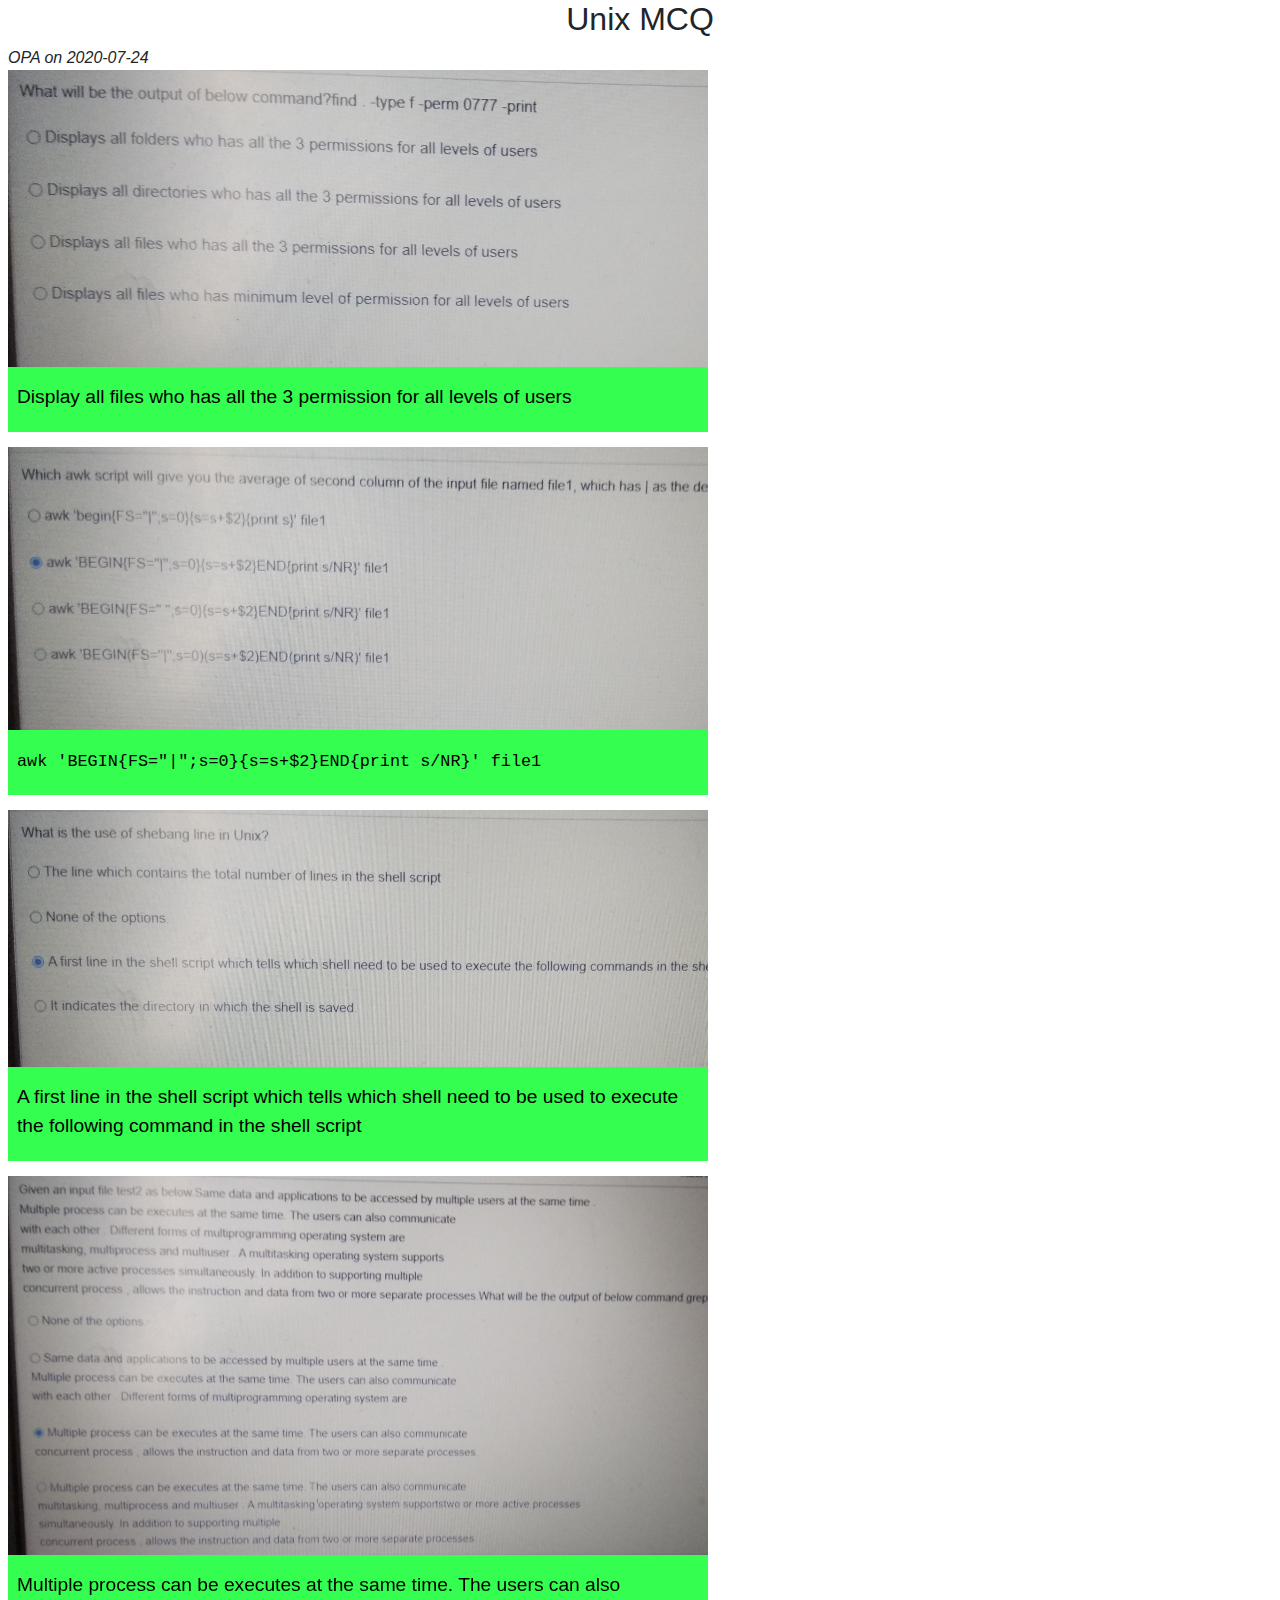
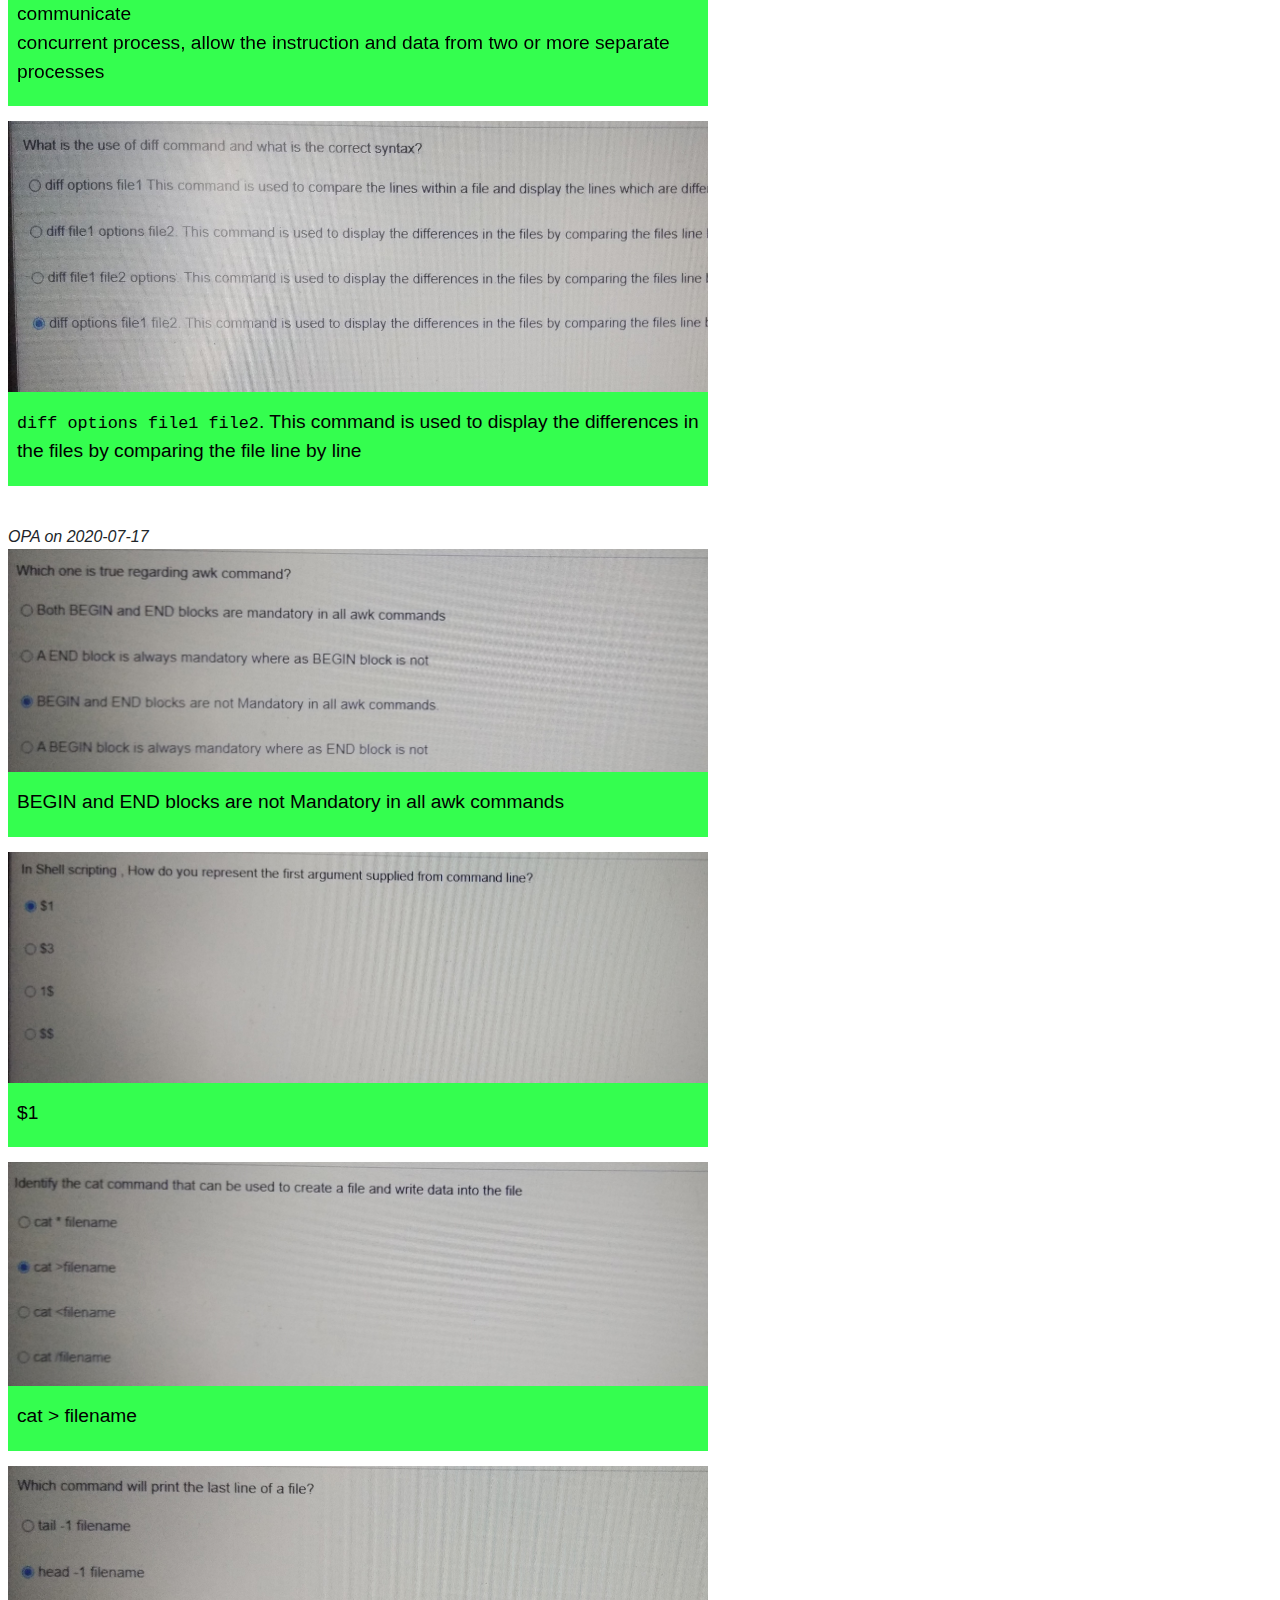
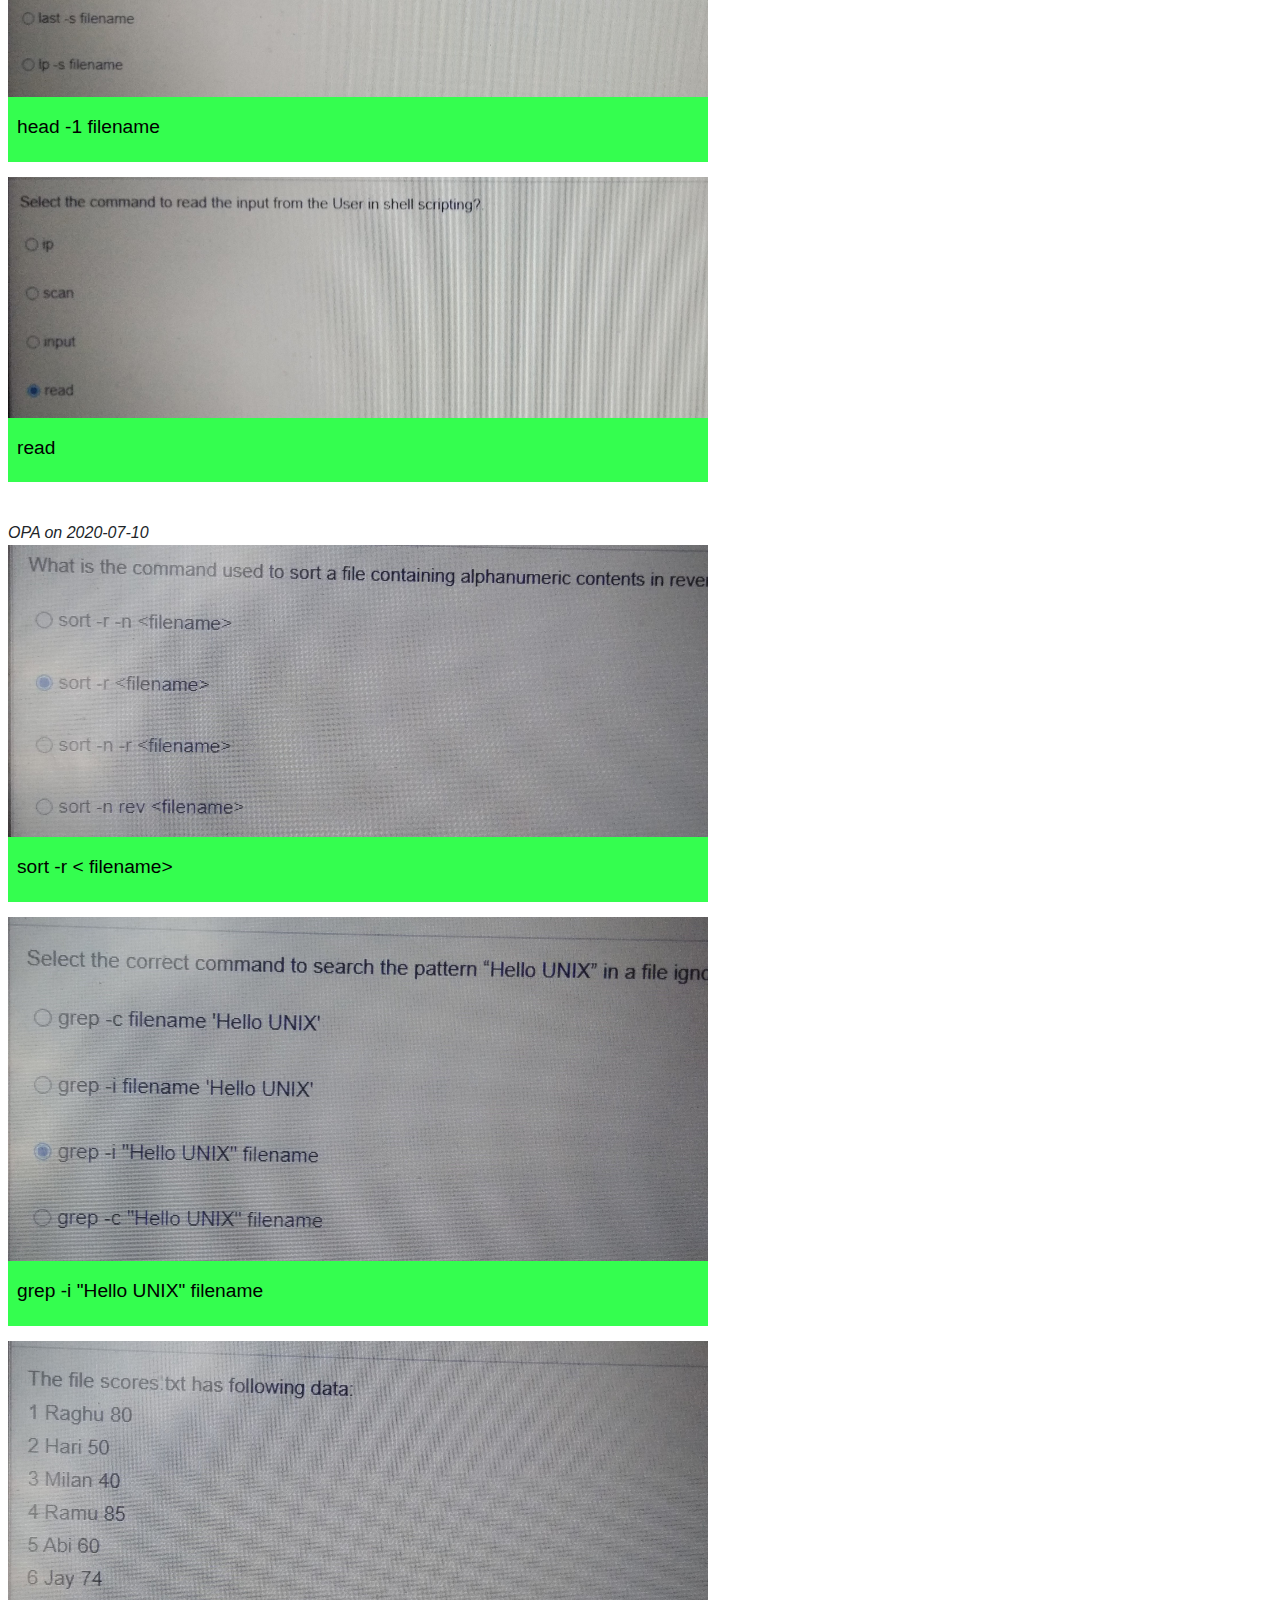
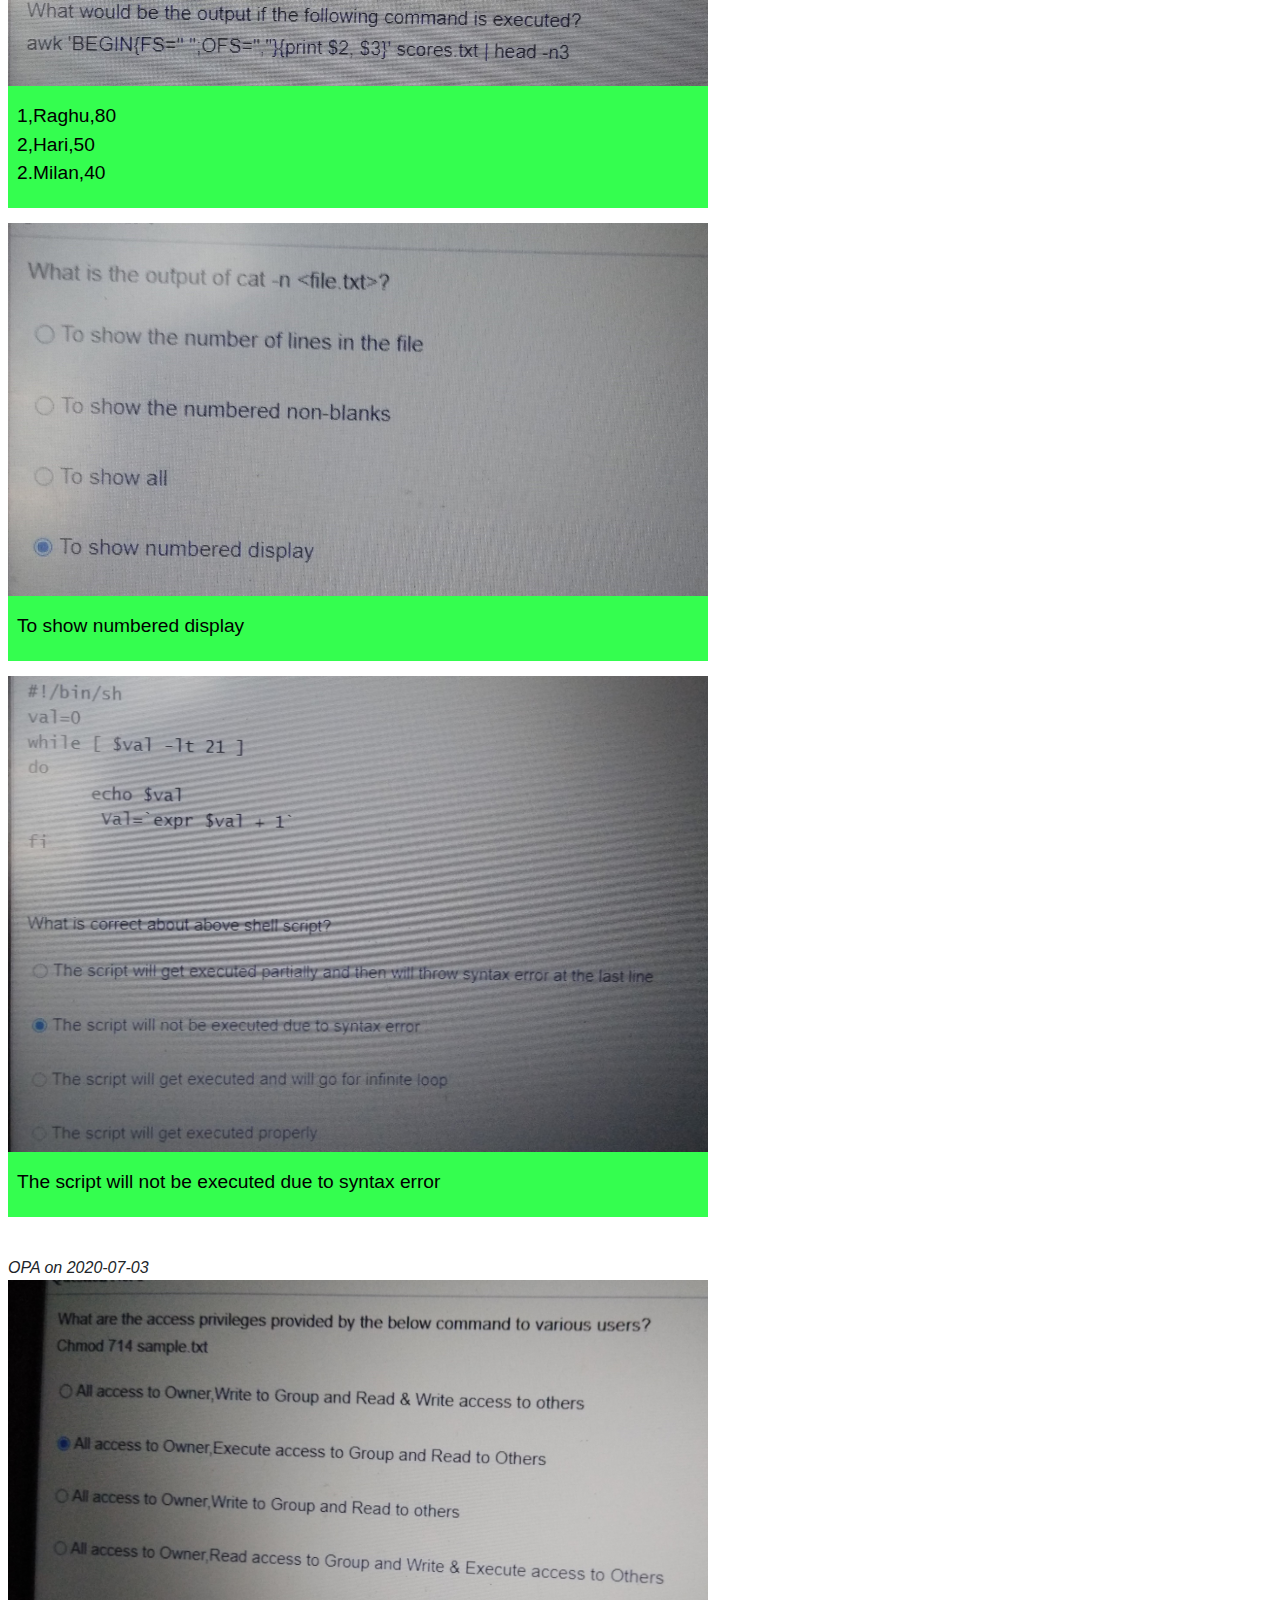
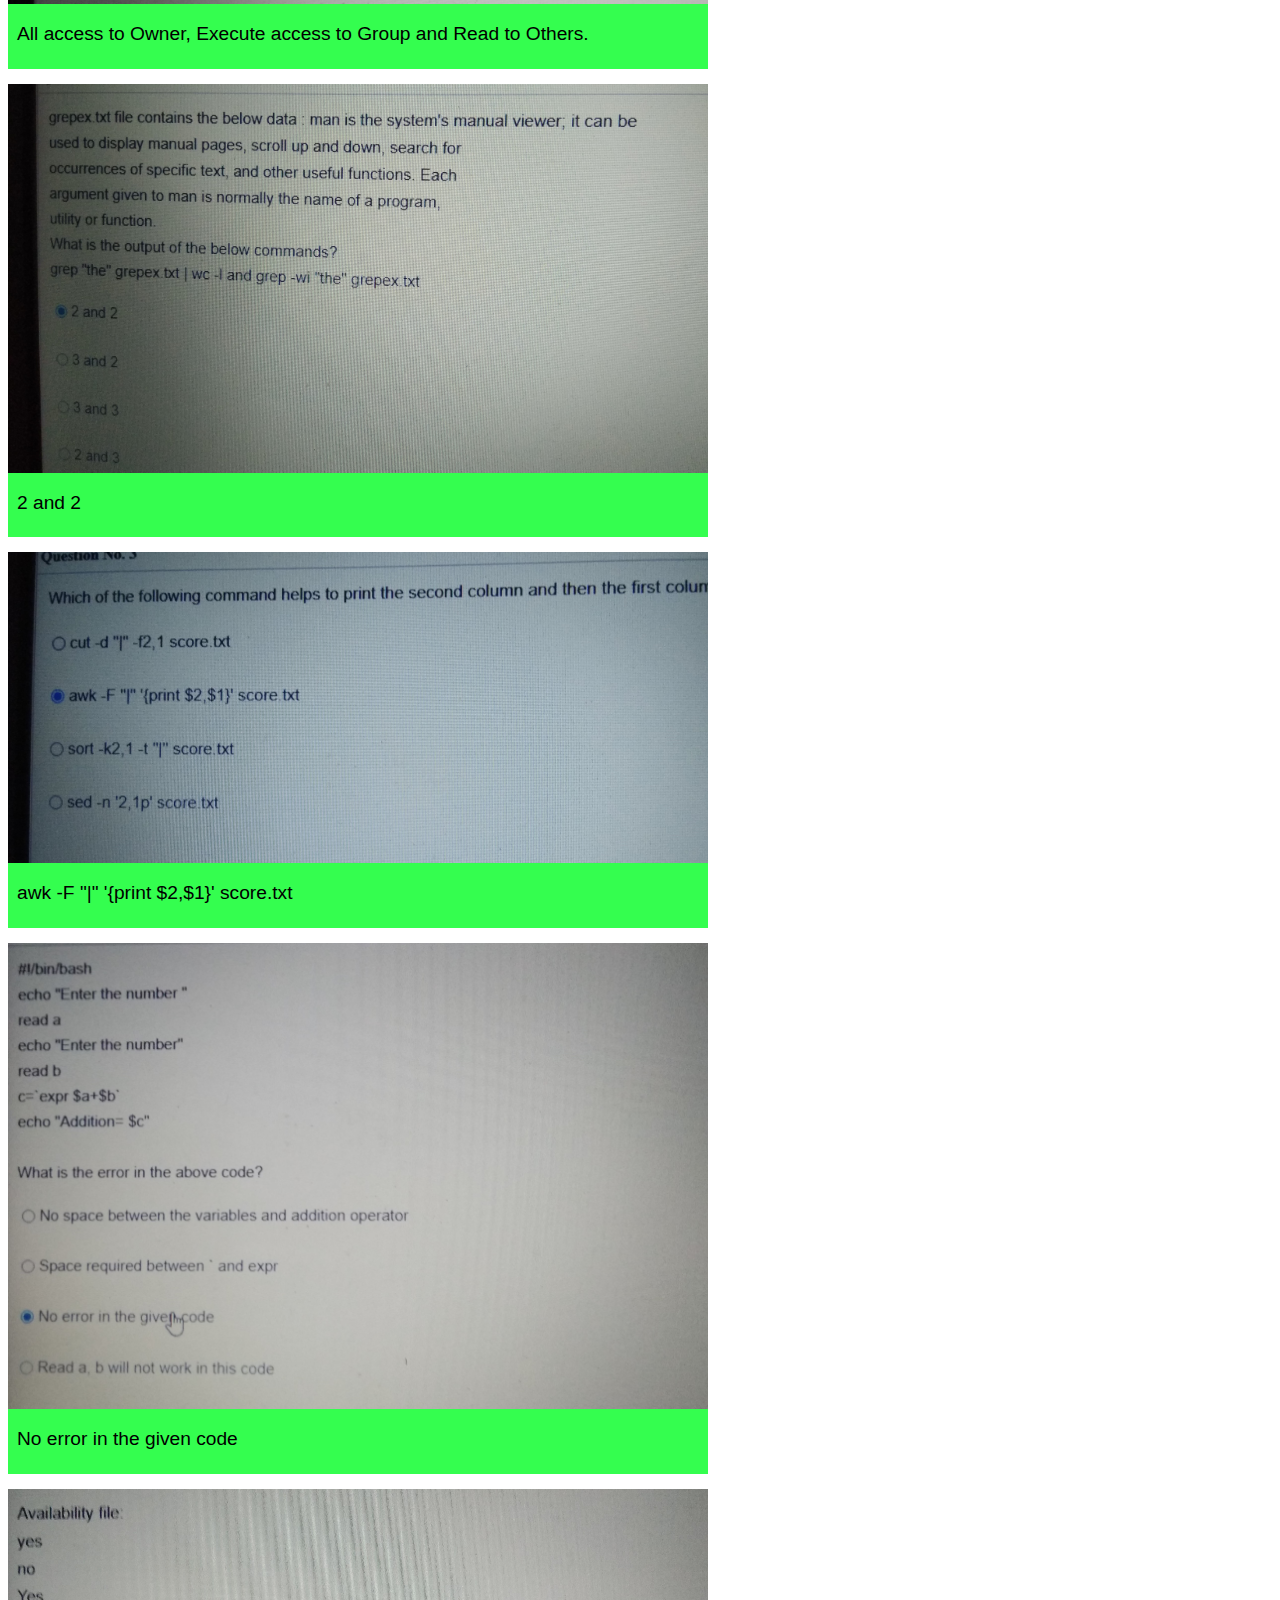
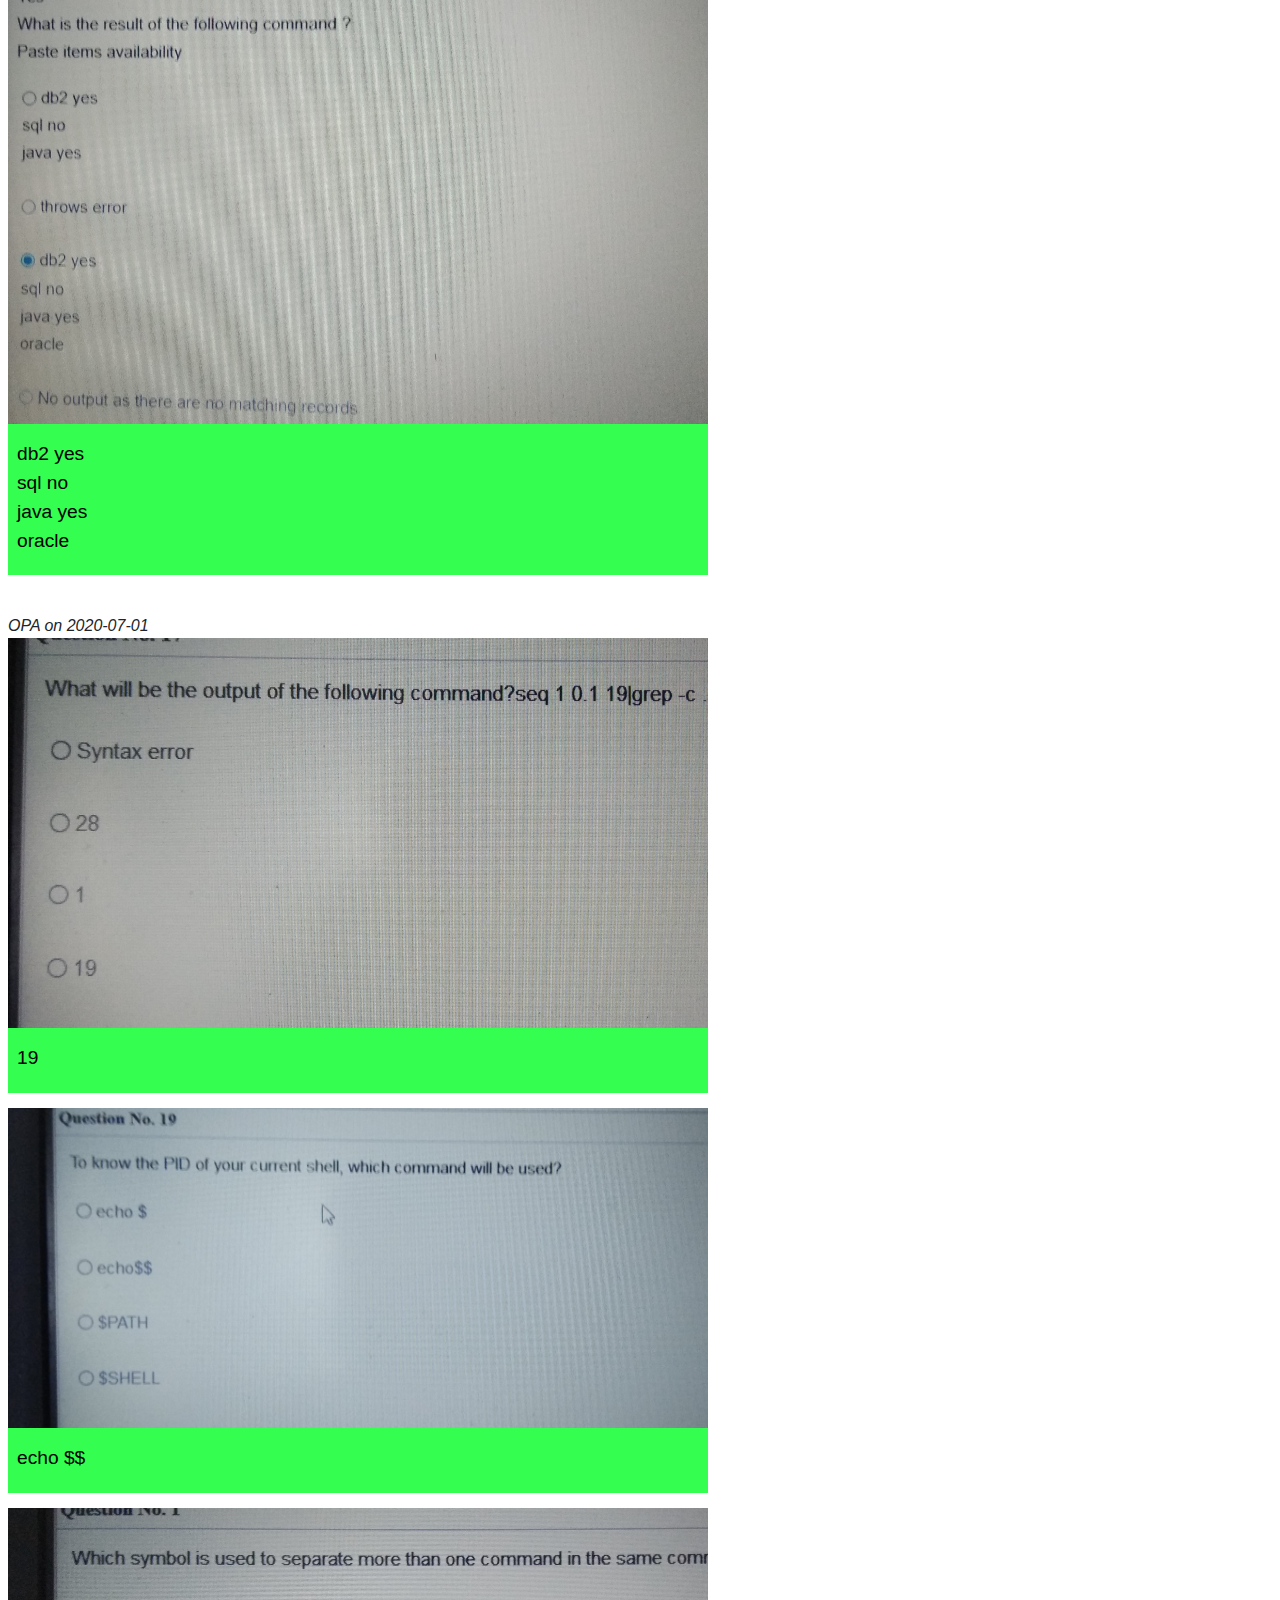
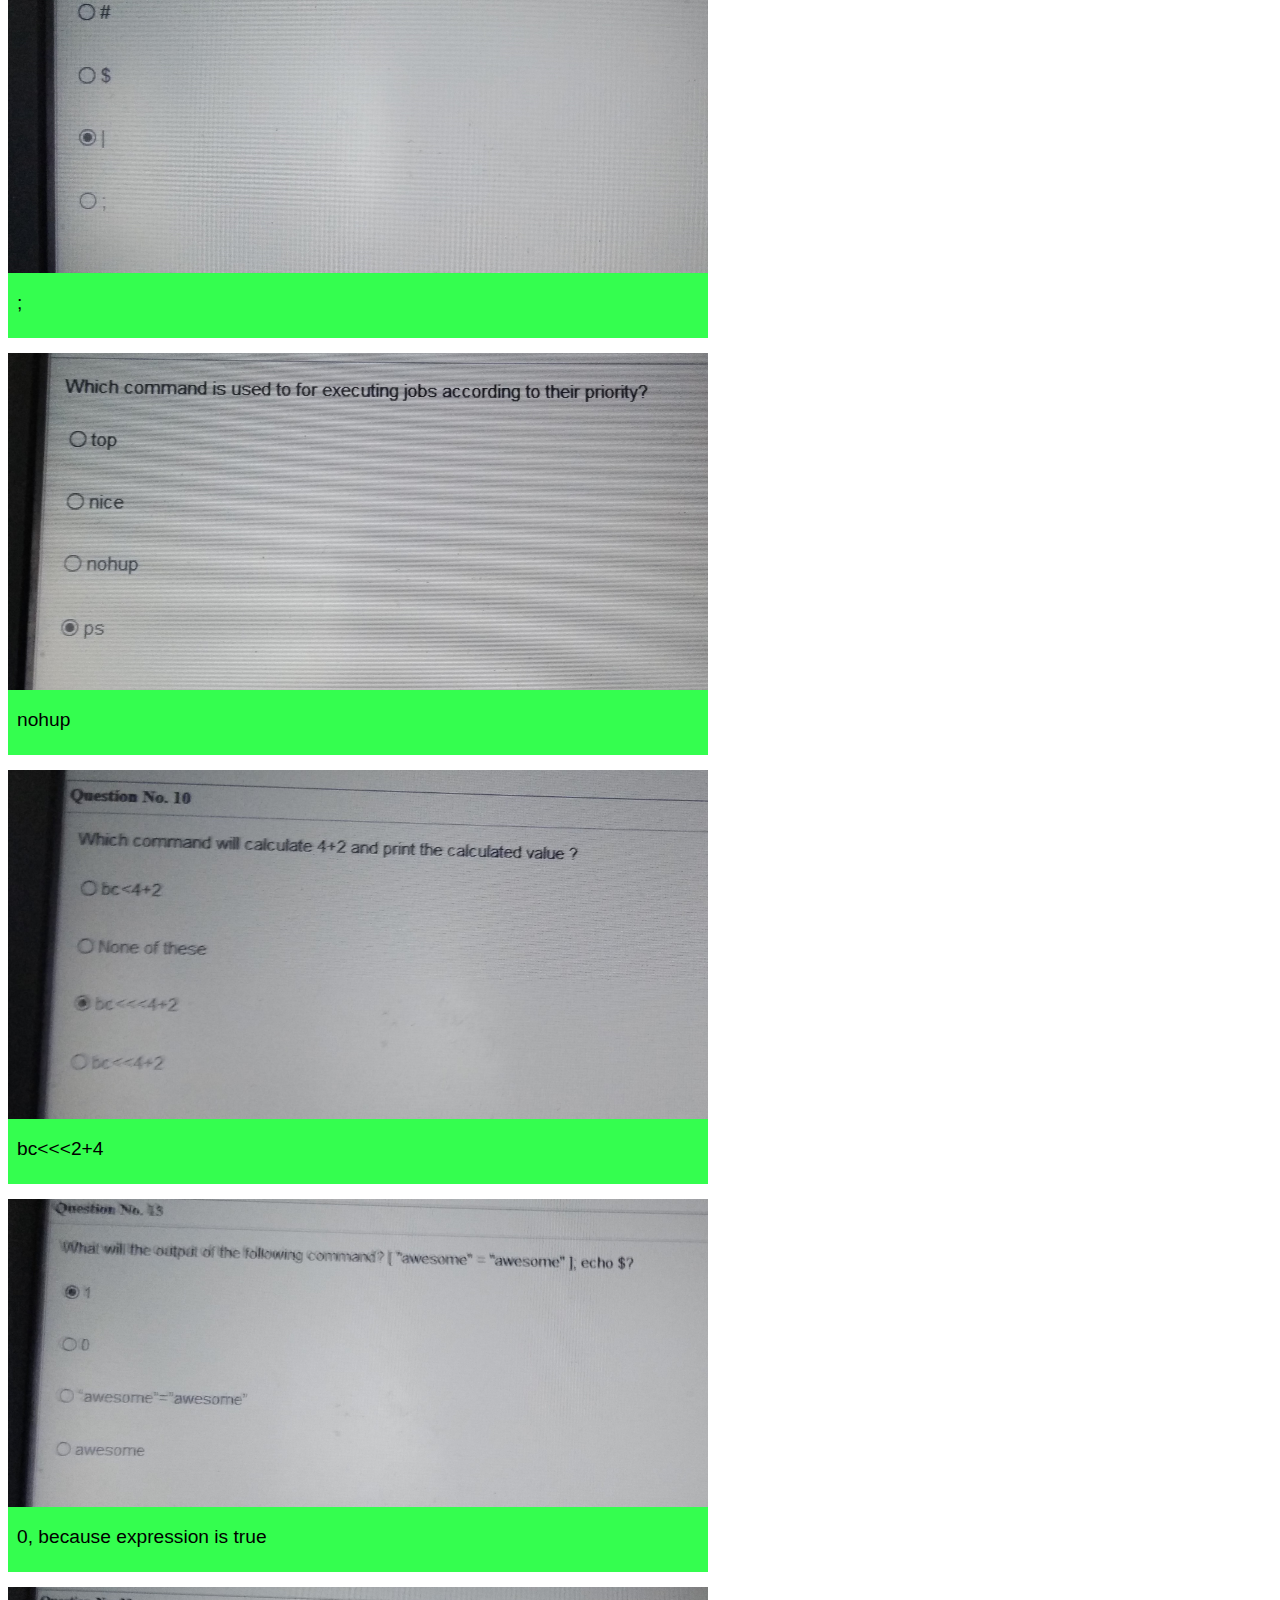
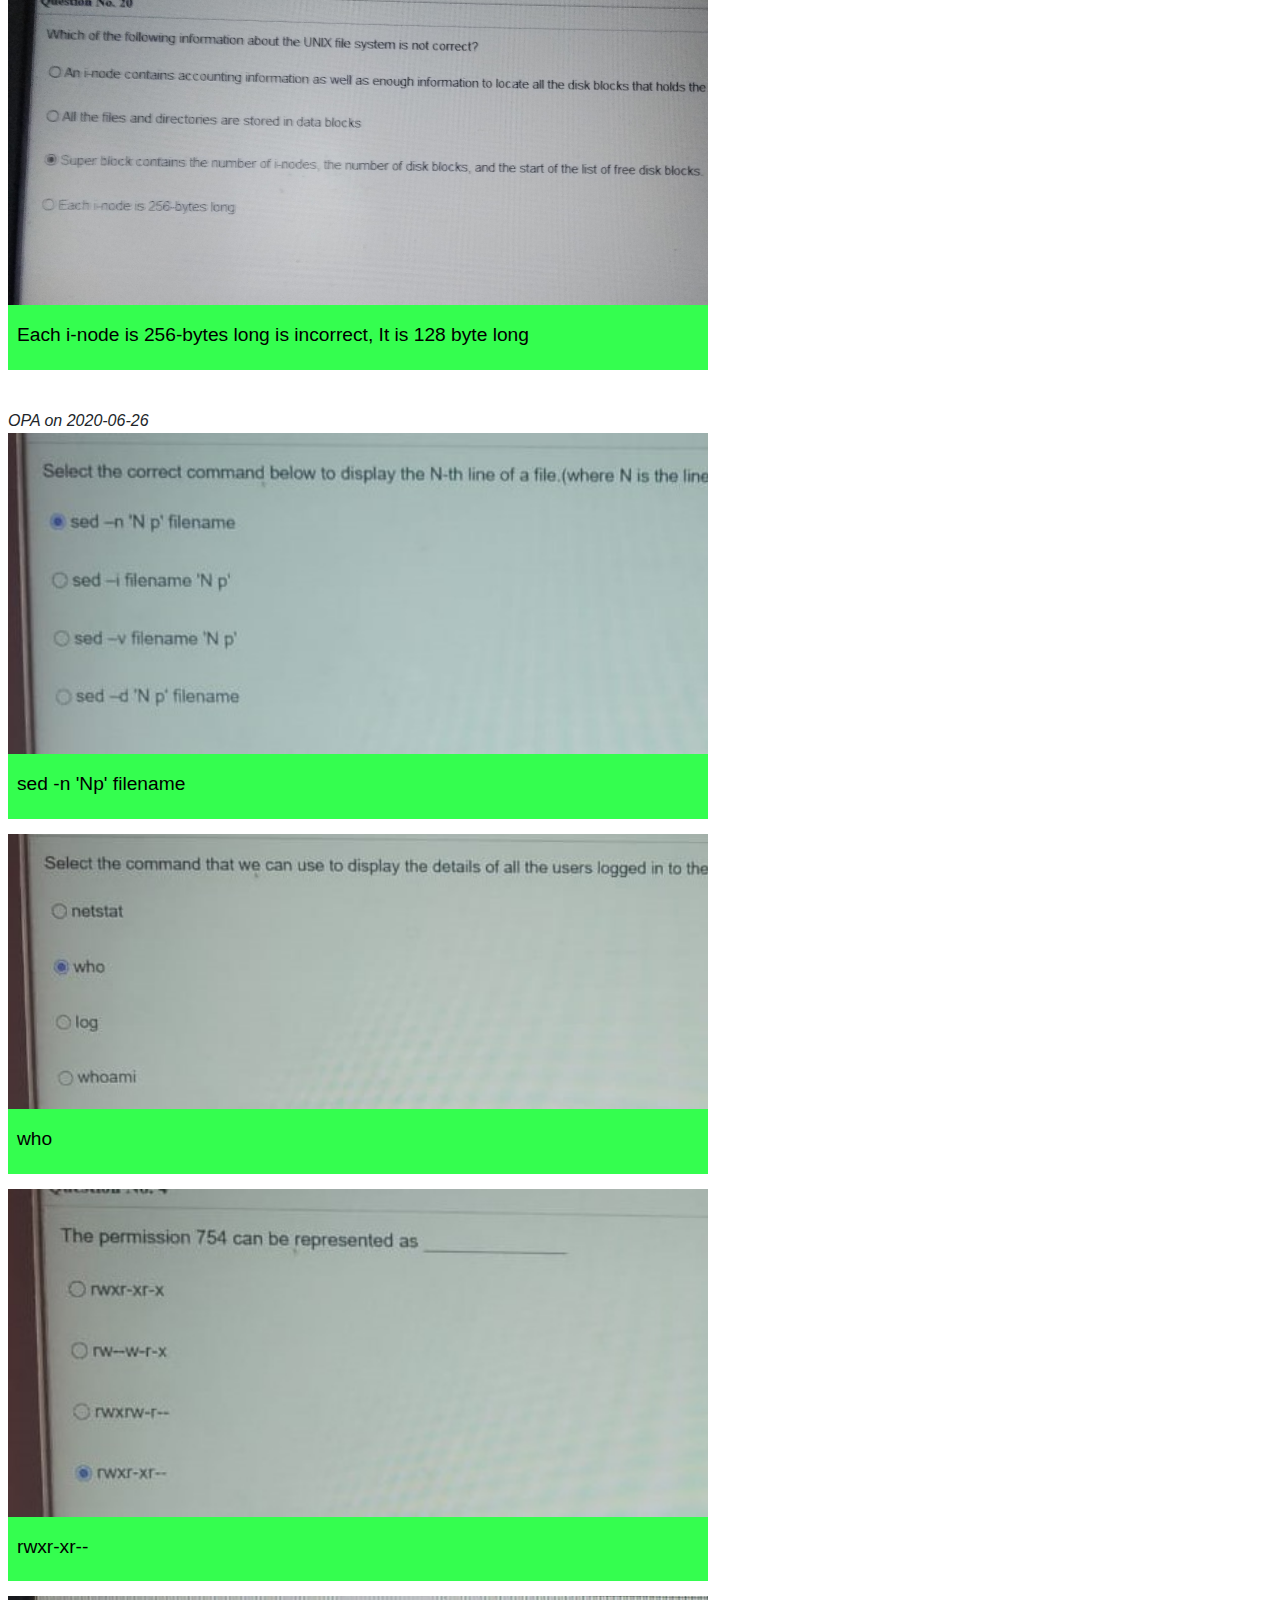
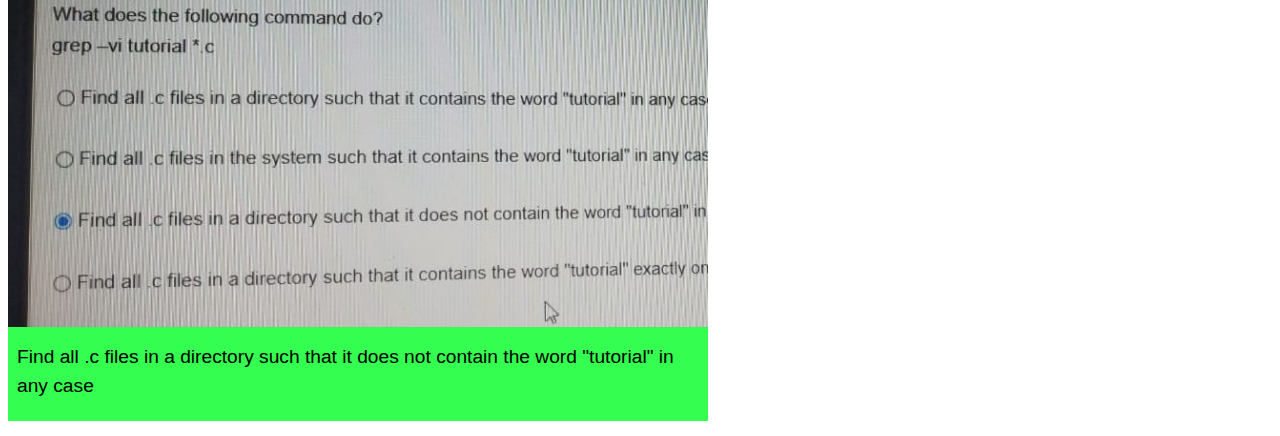
<file: mcq_unix.html>
<!DOCTYPE html>
<html>
<head>
<meta name="viewport" content="width=device-width, initial-scale=1">
<link rel="stylesheet" type="text/css" href="css/main.css">
<style>
  *{
    box-sizing: border-box;
  }
    .h_box{
      position: relative;
      max-width: 700px;
        margin-bottom: 15px;
    }
    .h_box pre{
      width: 100%;
      height: auto;
      margin-bottom: 0;
    }
    .h_box pre img{
      width: 800px;
      height: auto;
    }
    .h_box div{
        position: relative;
        bottom: 0;
        width: 100%;
        background: rgb(1, 254, 35); /* Fallback color */
        background: rgba(1, 254, 35, 0.8); /* Black background with 0.5 opacity */
        color: #000000;
        padding: 4px;
     }
     .h_box div p{
        padding-left: 5px;
        padding-top: 12px;
        font-size: 1.2em;
      }
      code{
        color: black;
      }
</style>
</head>
<body>
  <div class="ml-2 mr-2">
  <h2><center>Unix MCQ</center></h2>
  <em>OPA on 2020-07-24</em>
  <div class="h_box">
    <pre><img alt="" src="./image/unix/mcq/20200724_1.jpg" ></pre>
    <div><p style="">Display all files who has all the 3 permission for all levels of users</p></div>
  </div>
  <div class="h_box">
    <pre><img alt="" src="./image/unix/mcq/20200724_2.jpg" ></pre>
    <div><p style=""><code >awk 'BEGIN{FS="|";s=0}{s=s+$2}END{print s/NR}' file1</code></p></div>
  </div>
  <div class="h_box">
    <pre><img alt="" src="./image/unix/mcq/20200724_3.jpg" ></pre>
    <div><p style="">A first line in the shell script which tells which shell need to be used to execute the following command in the shell script</p></div>
  </div>
  <div class="h_box">
    <pre><img alt="" src="./image/unix/mcq/20200724_4.jpg" ></pre>
    <div><p style="">Multiple process can be executes at the same time. The users can also communicate<br>concurrent process, allow the instruction and data from two or more separate processes</p></div>
  </div>
  <div class="h_box">
    <pre><img alt="" src="./image/unix/mcq/20200724_5.jpg" ></pre>
    <div><p style=""><code>diff options file1 file2</code>. This command is used to display the differences in the files by comparing the file line by line</p></div>
  </div>

  <br>
  <em>OPA on 2020-07-17</em>
  <div class="h_box">
    <pre><img alt="" src="./image/unix/mcq/20200717_1.jpg" ></pre>
    <div><p style="">BEGIN and END blocks are not Mandatory in all awk commands</p></div>
  </div>
  <div class="h_box">
    <pre><img alt="" src="./image/unix/mcq/20200717_2.jpg" ></pre>
    <div><p>$1</p></div>
  </div>
  <div class="h_box">
    <pre><img alt="" src="./image/unix/mcq/20200717_3.jpg" ></pre>
    <div><p>cat > filename</p></div>
  </div>
  <div class="h_box">
    <pre><img alt="" src="./image/unix/mcq/20200717_4.jpg" ></pre>
    <div><p>head -1 filename</p></div>
  </div>
  <div class="h_box">
    <pre><img alt="" src="./image/unix/mcq/20200717_5.jpg" ></pre>
    <div><p>read</p></div>
  </div>

  <br>
  <em>OPA on 2020-07-10</em>
  <div class="h_box">
    <pre><img alt="" src="./image/unix/mcq/20200710_1.jpg" ></pre>
    <div><p>sort -r < filename></p></div>
  </div>
  <div class="h_box">
    <pre><img alt="" src="./image/unix/mcq/20200710_2.jpg" ></pre>
    <div><p>grep -i "Hello UNIX" filename</p></div>
  </div>
  <div class="h_box">
    <pre><img alt="" src="./image/unix/mcq/20200710_3.jpg" ></pre>
    <div><p>1,Raghu,80<br>2,Hari,50<br>2.Milan,40</p></div>
  </div>
  <div class="h_box">
    <pre><img alt="" src="./image/unix/mcq/20200710_4.jpg" ></pre>
    <div><p>To show numbered display</p></div>
  </div>
  <div class="h_box">
    <pre><img alt="" src="./image/unix/mcq/20200710_5.jpg" ></pre>
    <div><p>The script will not be executed due to syntax error</p></div>
  </div>
  <br>
  <em>OPA on 2020-07-03</em>
  <div class="h_box">
    <pre><img alt="" src="./image/unix/mcq/20200703_1.jpg" ></pre>
    <div><p>All access to Owner, Execute access to Group and Read to Others.</p></div>
  </div>
  <div class="h_box">
    <pre><img alt="" src="./image/unix/mcq/20200703_2.jpg" ></pre>
    <div><p>2 and 2</p></div>
  </div>
  <div class="h_box">
    <pre><img alt="" src="./image/unix/mcq/20200703_3.jpg" ></pre>
    <div><p>awk -F "|" '{print $2,$1}' score.txt</p></div>
  </div>
  <div class="h_box">
    <pre><img alt="" src="./image/unix/mcq/20200703_4.jpg" ></pre>
    <div><p>No error in the given code</p></div>
  </div>
  <div class="h_box">
    <pre><img alt="" src="./image/unix/mcq/20200703_5.jpg" ></pre>
    <div><p>db2 yes<br>sql no<br>java yes<br>oracle</p></div>
  </div>
  <br>
  <em>OPA on 2020-07-01</em>
  <div class="h_box">
    <pre><img alt="" src="./image/unix/mcq/20200701_1.jpg" ></pre>
    <div><p>19</p></div>
  </div>
  <div class="h_box">
    <pre><img alt="" src="./image/unix/mcq/20200701_2.jpg" ></pre>
    <div><p>echo $$</p></div>
  </div>
  <div class="h_box">
    <pre><img alt="" src="./image/unix/mcq/20200701_3.jpg" ></pre>
    <div><p>;</p></div>
  </div>
  <div class="h_box">
    <pre><img alt="" src="./image/unix/mcq/20200701_4.jpg" ></pre>
    <div><p>nohup</p></div>
  </div>
  <div class="h_box">
    <pre><img alt="" src="./image/unix/mcq/20200701_5.jpg" ></pre>
    <div><p>bc<<<2+4</p></div>
  </div>
  <div class="h_box">
    <pre><img alt="" src="./image/unix/mcq/20200701_6.jpg" ></pre>
    <div><p>0, because expression is true</p></div>
  </div>
  <div class="h_box">
    <pre><img alt="" src="./image/unix/mcq/20200701_7.jpg" ></pre>
    <div><p>Each i-node is 256-bytes long is incorrect, It is 128 byte long</p></div>
  </div>
  <br>
  <em>OPA on 2020-06-26</em>
  <div class="h_box">
    <pre><img alt="" src="./image/unix/mcq/20200626-1.jpg" ></pre>
    <div><p>sed -n 'Np' filename</p></div>
  </div>
  <div class="h_box">
    <pre><img alt="" src="./image/unix/mcq/20200626-2.jpg" ></pre>
    <div><p>who</p></div>
  </div>
  <div class="h_box">
    <pre><img alt="" src="./image/unix/mcq/20200626-3.jpg" ></pre>
    <div><p>rwxr-xr--</p></div>
  </div>
  <div class="h_box">
    <pre><img alt="" src="./image/unix/mcq/20200626-4.jpg" ></pre>
    <div><p>Find all .c files in a directory such that it does not contain the word "tutorial" in any case</p></div>
  </div>
</div>
</body>
</html>
</file>
